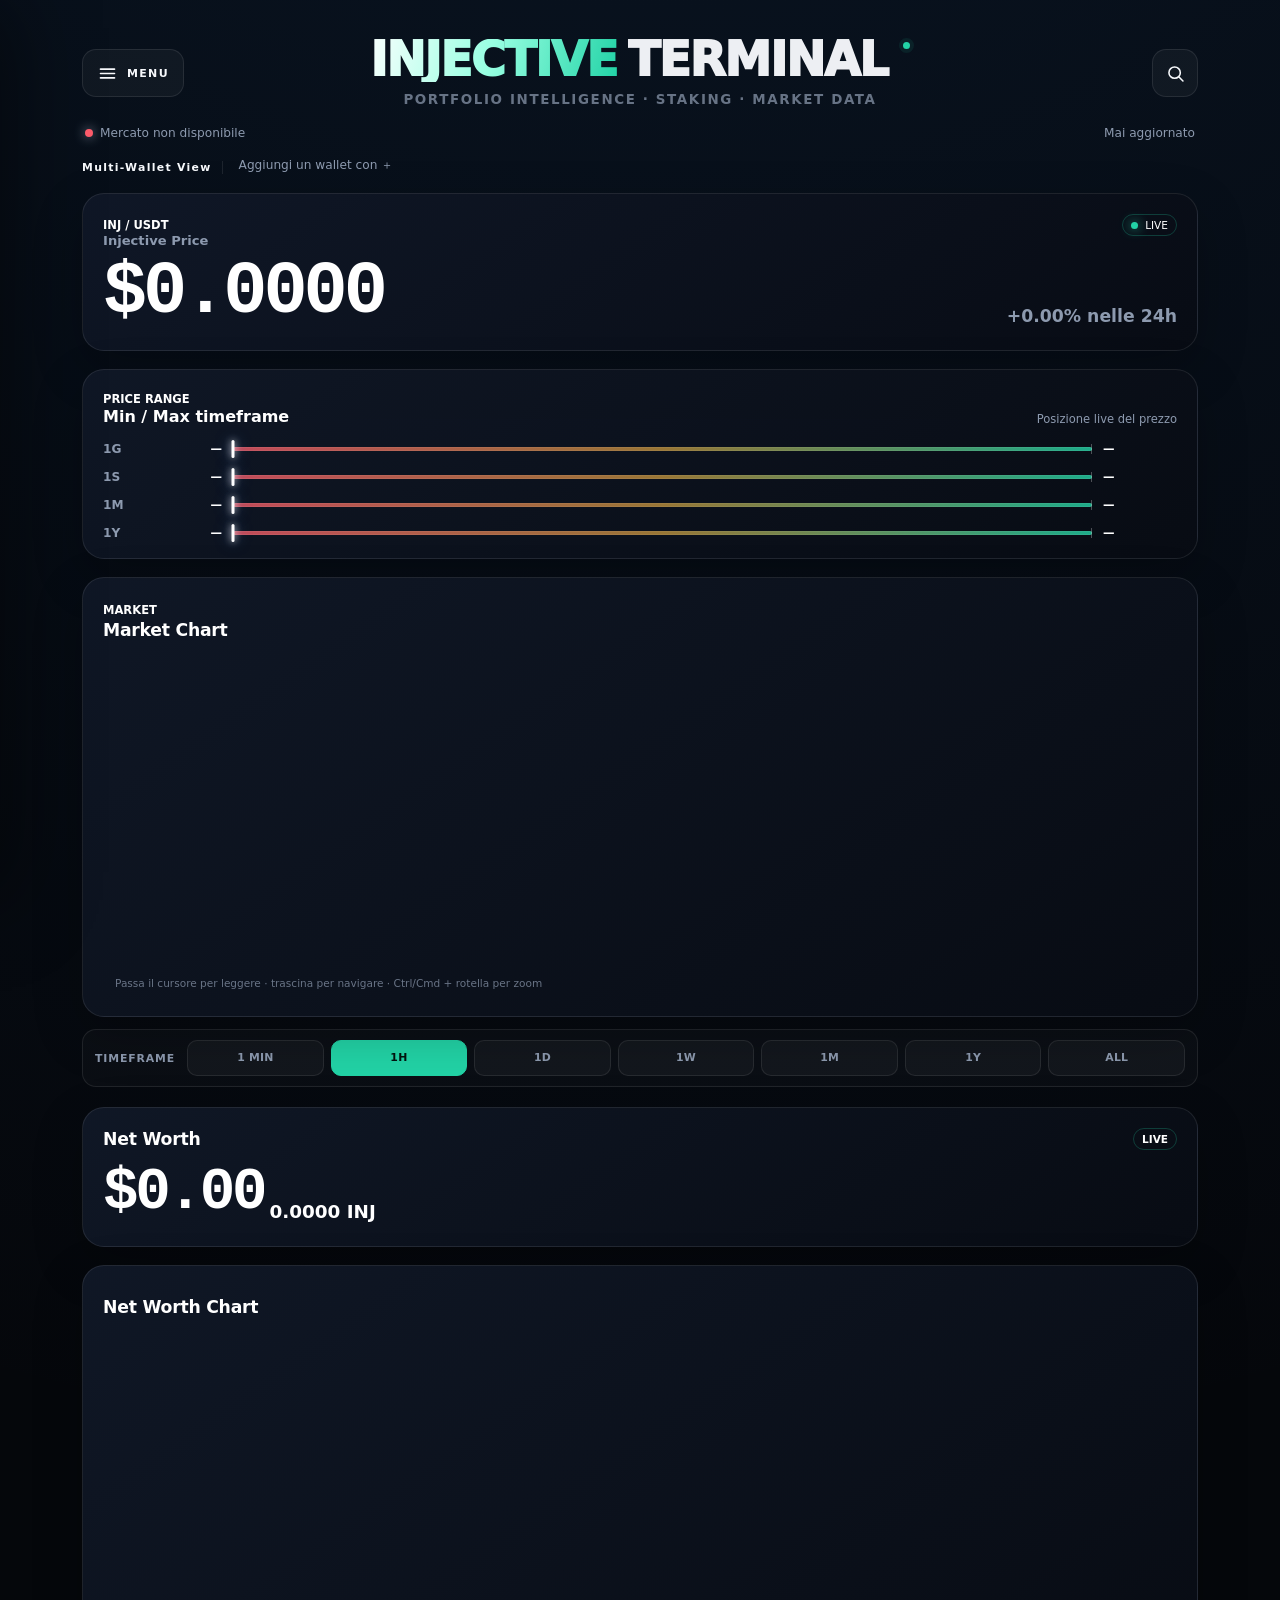
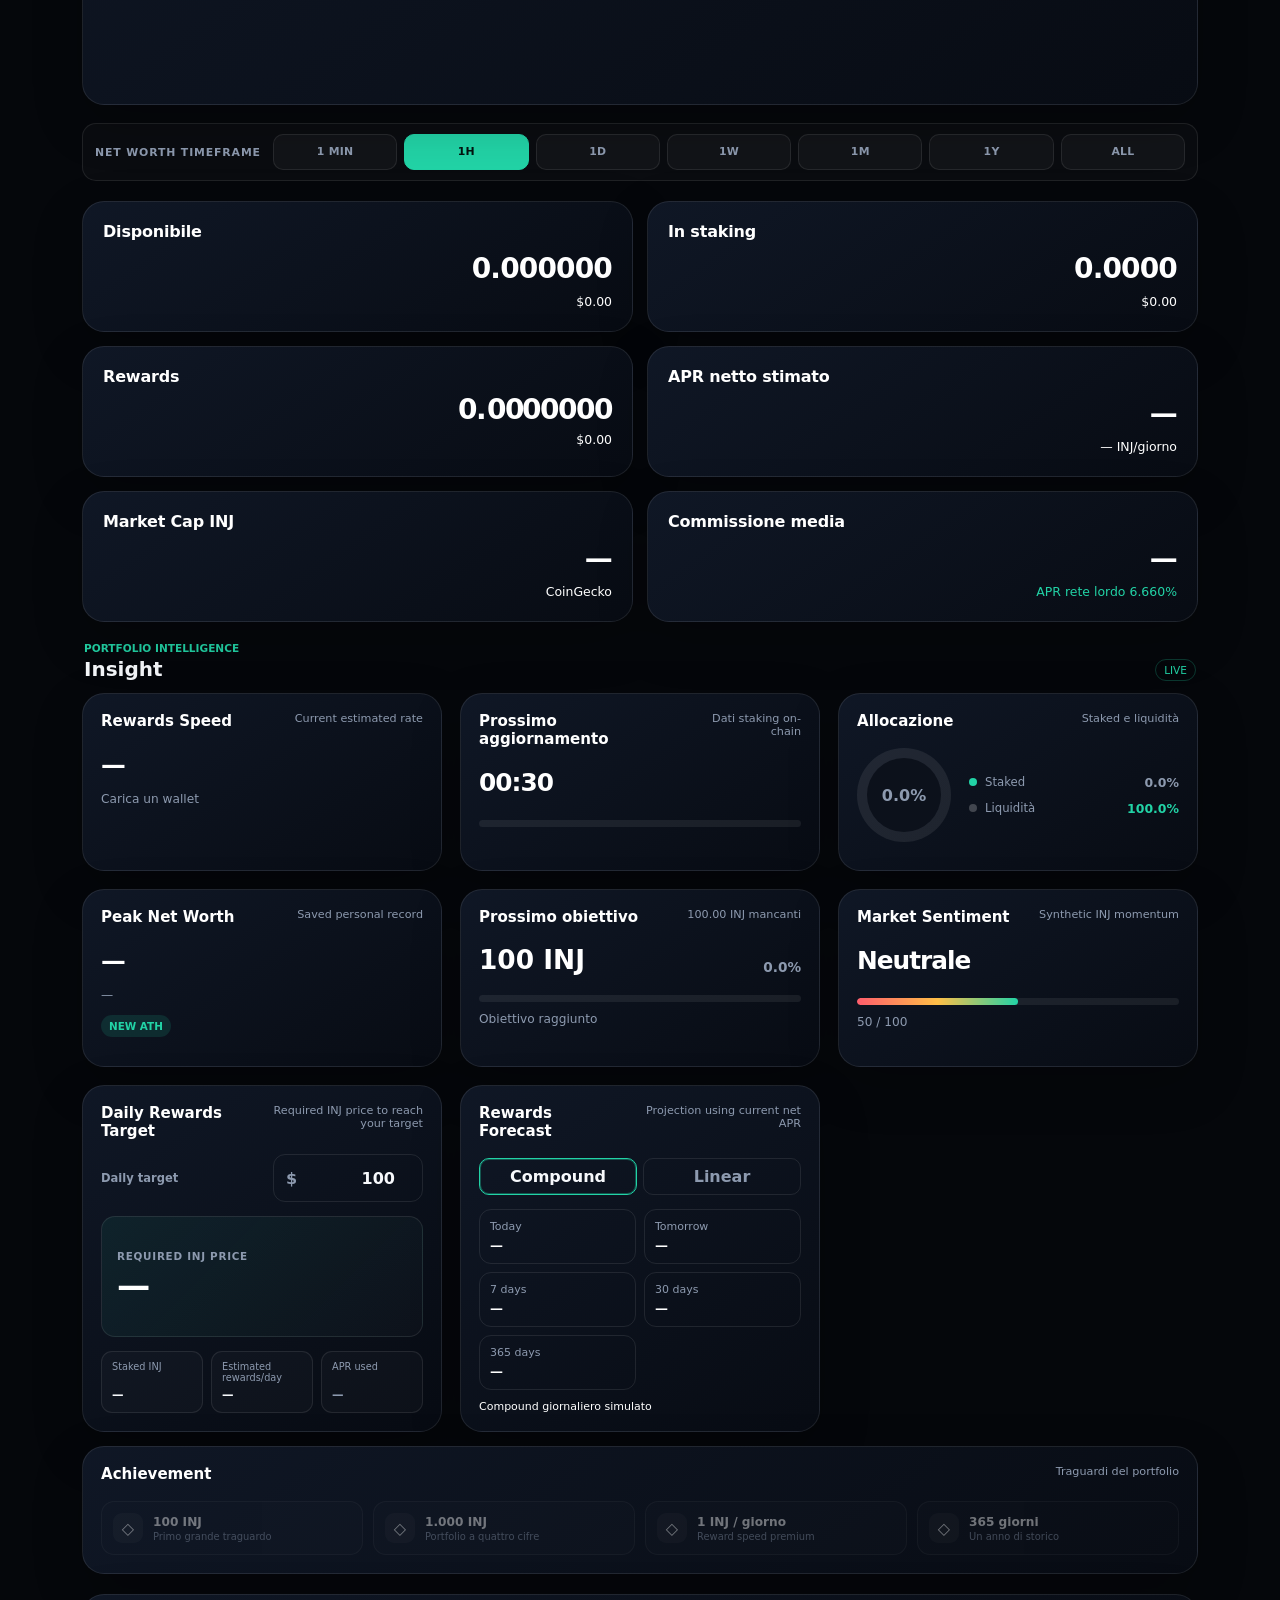
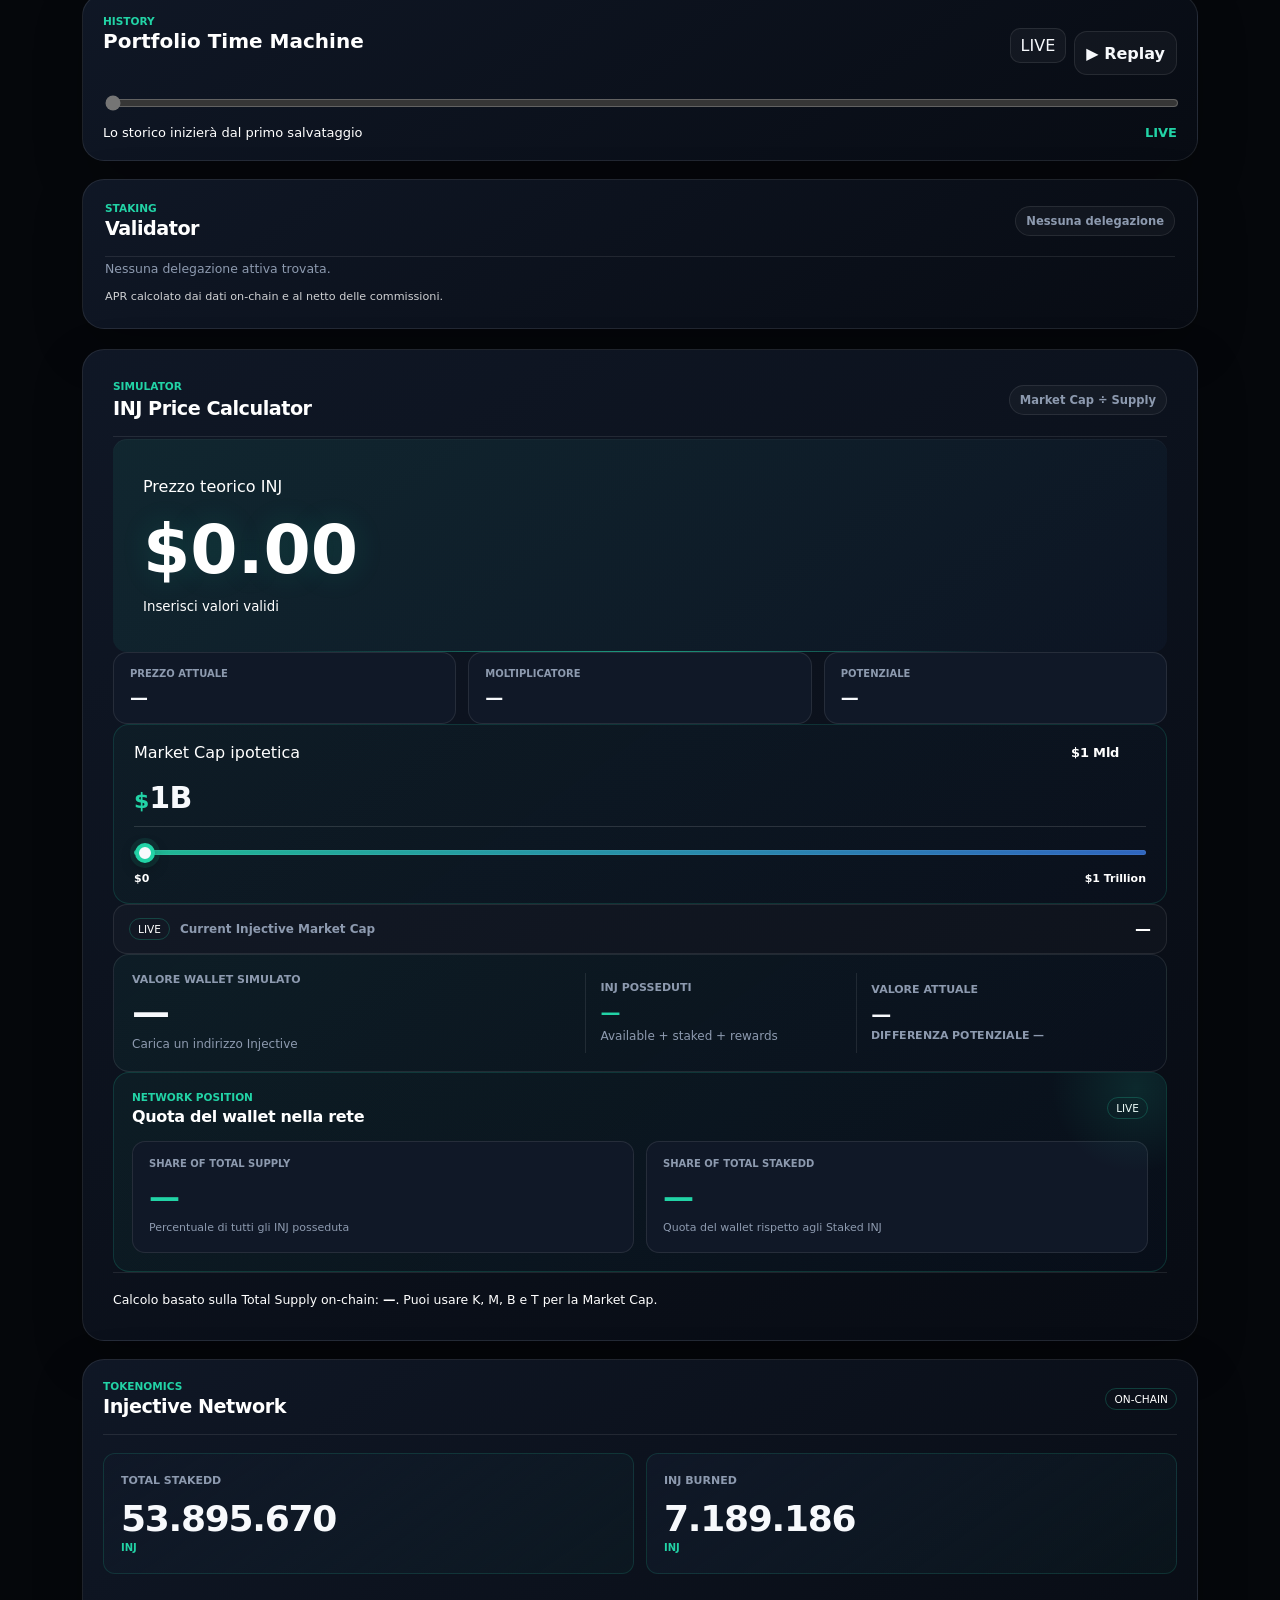
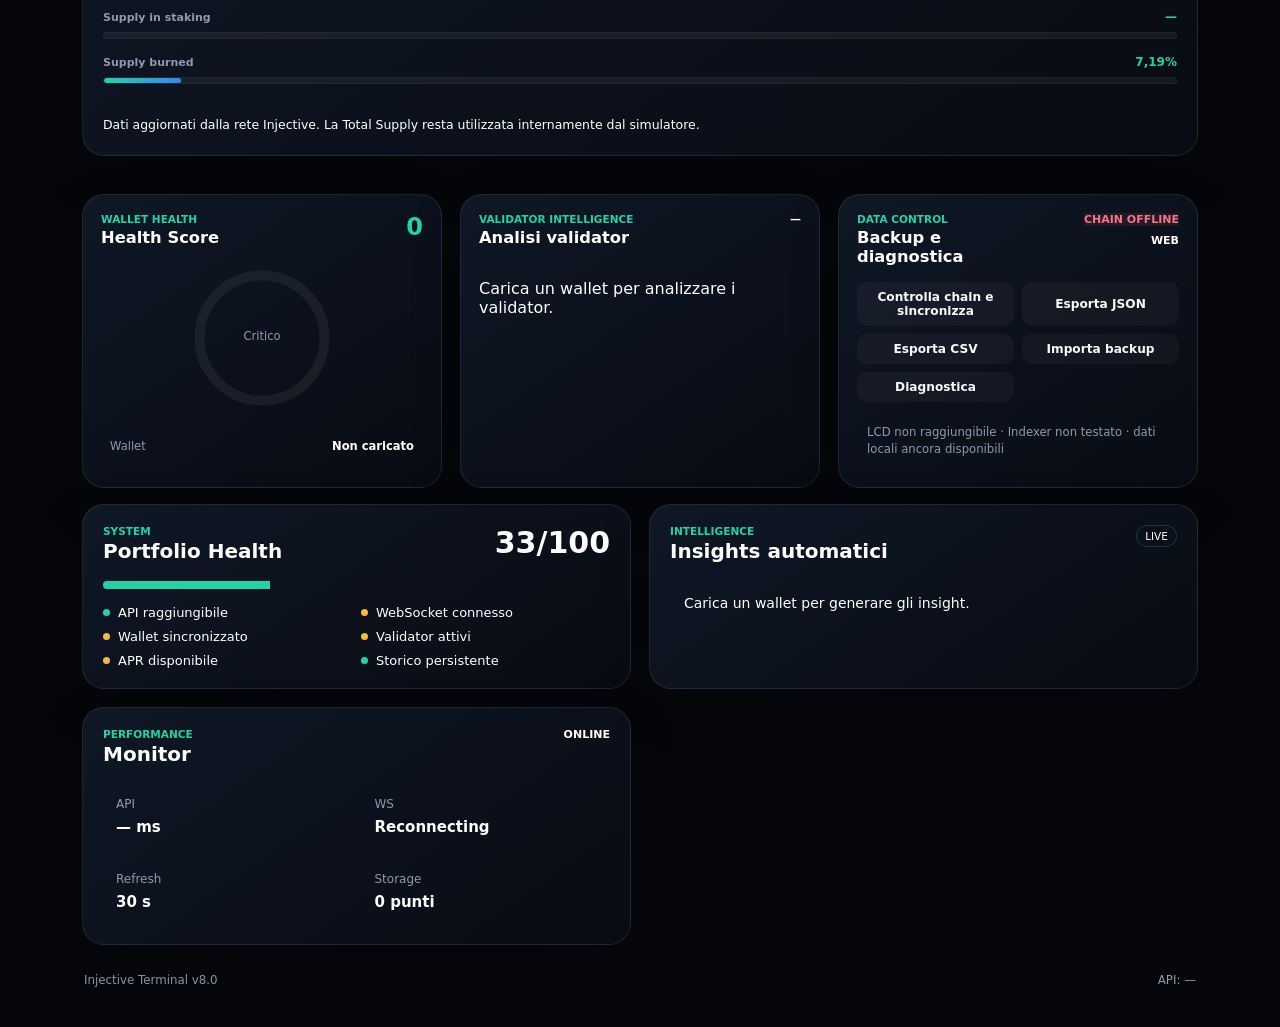
<file: index.html>
<!DOCTYPE html>

<html lang="en">
<head>
<meta charset="utf-8"/>
<meta content="width=device-width,initial-scale=1,viewport-fit=cover" name="viewport"/>
<meta content="#000000" name="theme-color"/>
<title>Injective Terminal v8.0</title>




<link rel="stylesheet" href="style.css"/>
</head>
<body>
<section hidden aria-label="Caricamento INJ Terminal" aria-live="polite" class="startup-loader" id="startupLoader" role="status">
<div class="startup-loader-inner">
<div aria-hidden="true" class="startup-spinner"><span></span></div>
<p class="eyebrow">INJECTIVE</p>
<h1>INJ Terminal</h1>
<p class="startup-subtitle">Portfolio intelligence in tempo reale</p>
<p class="startup-status" id="startupLoaderText">Connessione ai dati in tempo reale…</p>
<button class="startup-retry" hidden="" id="startupRetry" type="button">Riprova</button>
</div>
</section>
<div class="app-shell">
<div class="drawer-backdrop" id="drawerBackdrop" hidden></div>
<aside class="main-drawer" id="mainDrawer" aria-label="Menu principale" aria-hidden="true">
  <div class="drawer-head"><div><span class="eyebrow">PORTFOLIO TRACKER</span><strong>Injective Terminal</strong></div><button class="drawer-close" id="drawerClose" type="button" aria-label="Chiudi menu">×</button></div>
  <nav class="drawer-nav">
    <button class="drawer-link active" data-drawer-action="dashboard" type="button">⌂ <span>Dashboard</span></button>
    <button class="drawer-link" data-drawer-action="manage-wallets" type="button">◉ <span>Gestione wallet</span></button>
    <button class="drawer-link" data-drawer-action="alerts" type="button">♢ <span>Avvisi prezzo</span></button>
    <button class="drawer-link" data-drawer-action="data" type="button">⇩ <span>Gestione dati</span></button>
  </nav>
  <div class="drawer-settings">
    <span class="drawer-section-label">INTERFACCIA</span>
    <div class="interface-mode-grid" role="group" aria-label="Modalità interfaccia">
<button class="interface-mode-button" id="drawerPrivacy" type="button" aria-pressed="false" title="Privacy">
        <span class="interface-icon" aria-hidden="true">◉</span><span>Privacy</span>
      </button>
      <button class="interface-mode-button" id="drawerThemeCycle" type="button" aria-pressed="false" title="Change theme: Black, Light, Dark Blue">
        <span class="interface-icon" aria-hidden="true">●</span><span>Tema: Nero</span>
      </button>
      <button class="interface-mode-button" id="drawerCurrency" type="button" aria-pressed="false" title="Cambia valuta tra dollaro ed euro">
        <span class="interface-icon currency-toggle-icon" aria-hidden="true">$</span><span>Dollaro</span>
      </button>
      <button class="interface-mode-button active" id="drawerMotionButton" type="button" aria-pressed="true" title="Effetti visivi">
        <span class="interface-icon" aria-hidden="true">✦</span><span>Effetti</span>
      </button>
      <button class="interface-mode-button" id="drawerHideCharts" type="button" aria-pressed="false" title="Nasconde o mostra tutti i grafici">
        <span class="interface-icon" aria-hidden="true">▱</span><span>Hide charts</span>
      </button>
      <button class="interface-mode-button" id="drawerHideAnimations" type="button" aria-pressed="false" title="Disattiva o riattiva le animazioni numeriche">
        <span class="interface-icon" aria-hidden="true">↕</span><span>Animazioni</span>
      </button>
      <button class="interface-mode-button" id="drawerLandscapeLive" type="button" aria-pressed="false" title="Visualizzazione LIVE a schermo intero su desktop e smartphone">
        <span class="interface-icon" aria-hidden="true">▰</span><span>Live Display</span>
      </button>
    </div>
  </div>
  <div class="drawer-footer"><small>v8.1.8 · Standalone Live Display</small></div>
</aside>
<header class="topbar">
<div class="menu-control" id="menuControl">
<button aria-expanded="false" aria-controls="mainDrawer" aria-label="Apri menu" class="icon-button menu-toggle" id="menuToggle" title="Menu" type="button">
<svg aria-hidden="true" viewBox="0 0 24 24"><path d="M4 7h16M4 12h16M4 17h16"></path></svg>
<span class="menu-button-label">MENU</span>
</button>
</div>
<div class="brand-center">
<h1 class="terminal-title terminal-title-pro"><span>INJECTIVE</span><b>TERMINAL</b></h1>
<p class="subtitle terminal-subtitle">Portfolio intelligence · Staking · Market data</p>
</div>
<div class="header-search header-search-right" id="headerSearch">
<button aria-expanded="false" aria-label="Cerca wallet" class="icon-button search-toggle" id="searchToggle" title="Cerca indirizzo">
<svg aria-hidden="true" viewbox="0 0 24 24"><circle cx="11" cy="11" r="6.5"></circle><path d="m16 16 4.5 4.5"></path></svg>
</button>
<div class="search-shell" id="searchShell">
<input aria-label="Indirizzo wallet Injective" autocomplete="off" id="addressInput" placeholder="inj1…" spellcheck="false"/>
<button aria-label="Carica wallet" class="search-submit" id="loadButton">↵</button>
</div>
</div>
</header>
<div class="compact-status">
<span class="status-pill" id="statusPill"><i></i><span id="statusText">Avvio…</span></span>
<span id="lastUpdate">Mai aggiornato</span>
</div><section aria-label="Tracked wallets" class="wallet-tabs-panel" id="multiwalletVisualize">
<div class="wallet-tabs-heading"><span>Multi-Wallet View</span></div>
<div class="wallet-tabs" id="walletTabs"></div>
</section>
<main>
<div class="view-page active" id="dashboardView">
<article aria-label="Prezzo Injective in tempo reale" class="card inj-price-card">
<div class="inj-price-topline">
<div>
<span class="eyebrow">INJ / USDT</span>
<span class="price-card-label">Injective Price</span>
</div>
<span class="live-badge"><i></i> LIVE</span>
</div>
<div class="inj-price-row">
<strong class="inj-live-price" id="marketPrice">$0.0000</strong>
<small class="inj-live-change" id="marketChange">—</small>
</div>
</article>
<article class="card price-range-card" aria-label="Posizione del prezzo INJ nei principali timeframe">
  <div class="price-range-head">
    <div><span class="eyebrow">PRICE RANGE</span><strong>Min / Max timeframe</strong></div>
    <small>Posizione live del prezzo</small>
  </div>
  <div class="price-range-list" id="priceRangeList">
    <div class="price-range-row" data-range="1d"><span class="price-range-label">1G</span><span class="price-range-min" id="range1dMin">—</span><div class="price-range-track"><i class="price-range-marker" id="range1dMarker"></i></div><span class="price-range-max" id="range1dMax">—</span></div>
    <div class="price-range-row" data-range="1w"><span class="price-range-label">1S</span><span class="price-range-min" id="range1wMin">—</span><div class="price-range-track"><i class="price-range-marker" id="range1wMarker"></i></div><span class="price-range-max" id="range1wMax">—</span></div>
    <div class="price-range-row" data-range="1mo"><span class="price-range-label">1M</span><span class="price-range-min" id="range1moMin">—</span><div class="price-range-track"><i class="price-range-marker" id="range1moMarker"></i></div><span class="price-range-max" id="range1moMax">—</span></div>
    <div class="price-range-row" data-range="1y"><span class="price-range-label">1Y</span><span class="price-range-min" id="range1yMin">—</span><div class="price-range-track"><i class="price-range-marker" id="range1yMarker"></i></div><span class="price-range-max" id="range1yMax">—</span></div>
  </div>
</article>
<article class="card market-terminal dashboard-market graph-card">
<div class="market-head chart-control-head">
<div>
<span class="eyebrow">MARKET</span>
<strong class="chart-title">Market Chart</strong>
</div>
</div>
<div class="chart-wrap market-wrap"><canvas aria-label="Grafico prezzo INJ" class="chart market-chart" id="marketChart"></canvas><div class="chart-tooltip" id="marketTooltip"></div></div>
</article>
<nav class="chart-timeframe-panel graph-ui" aria-label="Controlli timeframe Market Chart">
<span>Timeframe</span>
<div aria-label="Timeframe grafico" class="timeframe-tabs timeframe-tabs-bottom" id="timeframeTabs">
<button data-tf="1min">1 MIN</button><button class="active" data-tf="1h">1H</button><button data-tf="1d">1D</button><button data-tf="1w">1W</button><button data-tf="1mo">1M</button><button data-tf="1y">1Y</button><button data-tf="all">ALL</button>
</div>
</nav>
<section class="networth-section">
<article class="card networth-live-card">
<div class="card-heading"><div><strong class="chart-title">Net Worth</strong></div><span class="live-badge"><i></i> LIVE</span></div>
<strong class="inj-live-price hero-value private" id="netWorthUsd">$0.00</strong>
<span class="secondary-value private" id="netWorthInj">0.0000 INJ</span>
</article>
<article class="card hero-card graph-card networth-chart-card">
<div class="card-heading"><div><strong class="chart-title">Net Worth Chart</strong></div></div>
<div class="chart-wrap"><canvas aria-label="Grafico net worth" class="chart" id="netWorthChart"></canvas><div class="chart-tooltip" id="netWorthTooltip"></div></div>
</article>
<nav class="chart-timeframe-panel graph-ui networth-control-panel" aria-label="Net Worth timeframe controls">
<span>Net Worth timeframe</span>
<div aria-label="Net Worth timeframe" class="timeframe-tabs timeframe-tabs-bottom networth-timeframes" id="netWorthTimeframeTabs">
<button data-tf="1min">1 MIN</button><button class="active" data-tf="1h">1H</button><button data-tf="1d">1D</button><button data-tf="1w">1W</button><button data-tf="1mo">1M</button><button data-tf="1y">1Y</button><button data-tf="all">ALL</button>
</div>
</nav>
</section>
<section class="metric-grid">
<article class="card metric-card"><span>Disponibile</span><strong class="private" id="availableInj">0.000000</strong><small class="private" id="availableUsd">$0.00</small></article>
<article class="card metric-card"><span>In staking</span><strong class="private" id="stakedInj">0.0000</strong><small class="private" id="stakedUsd">$0.00</small></article>
<article class="card metric-card"><span>Rewards</span><strong class="private" id="rewardsInj">0.000000</strong><small class="private" id="rewardsUsd">$0.00</small></article>
<article class="card metric-card"><span>APR netto stimato</span><strong id="aprValue">—</strong><small id="dailyEstimate">— INJ/giorno</small></article>
<article class="card metric-card"><span>Market Cap INJ</span><strong id="marketCapValue">—</strong><small id="marketCapRank">CoinGecko</small></article>
<article class="card metric-card"><span>Commissione media</span><strong id="commissionValue">—</strong><small id="networkAprValue">APR rete lordo —</small></article>
</section>


<section class="insights-section">
<div class="section-title-row">
<div><span class="validator-kicker">PORTFOLIO INTELLIGENCE</span><h2>Insight</h2></div>
<span class="live-badge"><i></i> LIVE</span>
</div>
<section class="insight-grid">
<article class="card insight-card reward-speed-card">
<div class="insight-heading"><span>Rewards Speed</span><small>Current estimated rate</small></div>
<strong class="focus-value" id="rewardPerSecond">—</strong>
<span class="focus-sub" id="oneInjEta">—</span>
</article>
<article class="card insight-card sync-card">
<div class="insight-heading"><span>Prossimo aggiornamento</span><small>Dati staking on-chain</small></div>
<strong class="focus-value" id="syncCountdown">00:30</strong>
<div class="mini-progress"><i id="syncProgress"></i></div>
</article>
<article class="card insight-card allocation-card">
<div class="insight-heading"><span>Allocazione</span><small>Staked e liquidità</small></div>
<div class="allocation-layout">
<div class="allocation-ring" id="allocationRing"><span id="stakeAllocation">0%</span></div>
<div class="allocation-legend"><span><i class="stake-dot"></i>Staked <b id="stakeAllocationText">0%</b></span><span><i class="liquid-dot"></i>Liquidità <b id="liquidAllocationText">0%</b></span></div>
</div>
</article>
<article class="card insight-card ath-card">
<div class="insight-heading"><span>Peak Net Worth</span><small>Saved personal record</small></div>
<strong class="focus-value private" id="athValue">—</strong>
<span class="focus-sub" id="athDate">—</span>
<span class="new-ath" hidden="" id="newAthBadge">NEW ATH</span>
</article>
<article class="card insight-card milestone-card">
<div class="insight-heading"><span>Prossimo obiettivo</span><small id="milestoneRemaining">—</small></div>
<div class="milestone-values"><strong id="milestoneGoal">—</strong><span id="milestonePercent">0%</span></div>
<div class="goal-progress"><i id="milestoneBar"></i></div>
<span class="focus-sub" id="milestoneEta">—</span>
</article>
<article class="card insight-card sentiment-card">
<div class="insight-heading"><span>Market Sentiment</span><small>Synthetic INJ momentum</small></div>
<strong class="focus-value" id="sentimentLabel">Neutral</strong>
<div class="sentiment-track"><i id="sentimentBar"></i></div>
<span class="focus-sub" id="sentimentScore">50 / 100</span>
</article>
<article class="card insight-card reward-target-card">
<div class="insight-heading"><span>Daily Rewards Target</span><small>Required INJ price to reach your target</small></div>
<label class="reward-target-input">
<span>Daily target</span>
<div><b>$</b><input id="dailyRewardTargetUsd" type="number" min="0" step="1" inputmode="decimal" value="100" aria-label="Daily reward target in dollars"></div>
</label>
<div class="reward-target-result">
<span>Required INJ Price</span>
<strong id="requiredInjPrice">—</strong>
<small id="rewardTargetSummary"></small>
</div>
<div class="reward-target-details">
<span>Staked INJ <b id="rewardTargetStaked">—</b></span>
<span>Estimated rewards/day <b id="rewardTargetDailyInj">—</b></span>
<span>APR used <b id="rewardTargetApr">—</b></span>
</div>
</article>
<article class="card insight-card reward-forecast-card">
<div class="insight-heading"><span>Rewards Forecast</span><small>Projection using current net APR</small></div>
<div class="forecast-mode" id="forecastMode"><button class="active" data-mode="compound">Compound</button><button data-mode="linear">Linear</button></div>
<div class="reward-forecast-grid">
<div><span>Today</span><strong class="private" id="forecastToday">—</strong></div>
<div><span>Tomorrow</span><strong class="private" id="forecastTomorrow">—</strong></div>
<div><span>7 days</span><strong class="private" id="forecast7d">—</strong></div>
<div><span>30 days</span><strong class="private" id="forecast30d">—</strong></div>
<div><span>365 days</span><strong class="private" id="forecast365d">—</strong></div>
</div>
<p class="forecast-note" id="forecastNote">Compound giornaliero simulato</p>
</article></section>
<article class="card achievements-card">
<div class="insight-heading"><span>Achievement</span><small>Traguardi del portfolio</small></div>
<div class="achievement-list" id="achievementList"></div>
</article>
</section>
<section class="timeline-section" id="timelineSection">
<article class="card timeline-card">
<div class="v5-heading"><div><span class="validator-kicker">HISTORY</span><h2>Portfolio Time Machine</h2></div><div class="timeline-actions"><button class="text-button" id="liveTimeline">LIVE</button><button class="secondary-button compact" id="replayPortfolio">▶ Replay</button></div></div>
<input disabled="" id="timelineSlider" max="0" min="0" step="1" type="range" value="0"/>
<div class="timeline-meta"><span id="timelineDate">Lo storico inizierà dal primo salvataggio</span><strong id="timelineMode">LIVE</strong></div>
</article>
</section>
<section class="validator-section">
<article class="card validator-card">
<div class="validator-header">
<div>
<span class="validator-kicker">STAKING</span>
<h2>Validator</h2>
</div>
<span class="validator-count-pill" id="validatorCount">Nessuna delegazione</span>
</div>
<div class="validator-list" id="validatorList">
<div class="validator-empty">Carica un wallet per vedere i validator.</div>
</div>
<p class="formula-note" id="aprMethod">APR calcolato dai dati on-chain e al netto delle commissioni.</p>
</article>
</section>
<section class="price-simulator-section" id="priceSimulatorSection">
<article class="card price-simulator-card">
<div class="validator-header">
<div>
<span class="validator-kicker">SIMULATOR</span>
<h2>INJ Price Calculator</h2>
</div>
<span class="validator-count-pill">Market Cap ÷ Supply</span>
</div>
<div class="price-simulator-result investment-hero">
<span>Prezzo teorico INJ</span>
<strong id="simulatedInjPrice">$0.00</strong>
<small id="simulatedPriceDelta">Inserisci una market cap</small>
</div>
<div class="simulator-comparison-grid">
<div><span>Prezzo attuale</span><strong id="simCurrentPrice">—</strong></div>
<div><span>Moltiplicatore</span><strong id="simPriceMultiple">—</strong></div>
<div><span>Potenziale</span><strong id="simPotentialPct">—</strong></div>
</div>
<div class="price-simulator-fields single-field">
<label>
<div class="simulator-field-heading"><span>Market Cap ipotetica</span><strong id="simMarketCapFormatted">$1,00 Mld</strong></div>
<div class="simulator-input-shell"><b>$</b><input autocomplete="off" id="marketCapSimulatorInput" inputmode="decimal" placeholder="es. 2B" value="1B"/></div>
<input aria-label="Market Cap ipotetica da zero a un trilione di dollari" class="market-cap-range" id="marketCapRange" max="1000" min="0" step="1" type="range" value="1"/>
<div class="range-labels"><span>$0</span><span>$1 Trillion</span></div>
</label>
</div>
<div aria-live="polite" class="simulator-live-cap">
<div><span class="live-badge"><i></i> LIVE</span><small>Current Injective Market Cap</small></div>
<strong id="simCurrentMarketCap">—</strong>
</div>
<div class="simulator-wallet-value" id="simulatorWalletValue">
<div class="simulator-wallet-copy">
<span>Valore wallet simulato</span>
<strong id="simulatedWalletUsd">—</strong>
<small id="simulatedWalletStatus">Load an Injective address</small>
</div>
<div class="simulator-wallet-balance">
<span>INJ posseduti</span>
<strong id="simulatedWalletInj">—</strong>
<small>Available + staked + rewards</small>
</div>
<div class="simulator-wallet-balance wallet-current">
<span>Valore attuale</span>
<strong id="simulatedWalletCurrentUsd">—</strong>
<small id="simulatedWalletGain">Potential difference —</small>
</div>
</div>
<div class="network-position" id="networkPosition">
<div class="network-position-heading">
<div><span class="validator-kicker">NETWORK POSITION</span><h3>Quota del wallet nella rete</h3></div>
<span class="live-badge"><i></i> LIVE</span>
</div>
<div class="network-share-grid">
<div class="network-share-item">
<span>Share of Total Supply</span>
<strong id="walletSupplyShare">—</strong>
<small>Percentuale di tutti gli INJ posseduta</small>
</div>
<div class="network-share-item">
<span>Share of Total Stakedd</span>
<strong id="walletStakeddShare">—</strong>
<small>Quota del wallet rispetto agli Staked INJ</small>
</div>
</div>
</div>
<p class="formula-note">Calcolo basato sulla Total Supply on-chain: <strong id="simulatorSupplyUsed">—</strong>. Puoi usare K, M, B e T per la Market Cap.</p>
</article>
<article class="card supply-card tokenomics-simple" id="supplyCard">
<div class="validator-header">
<div>
<span class="validator-kicker">TOKENOMICS</span>
<h2>Injective Network</h2>
</div>
<span class="live-badge"><i></i> ON-CHAIN</span>
</div>
<div class="tokenomics-metrics">
<div class="tokenomics-stat tokenomics-primary"><span>Total Stakedd</span><strong id="networkTotalStakedd">53.895.670</strong><small>INJ</small></div>
<div class="tokenomics-stat tokenomics-primary"><span>INJ Burned</span><strong id="networkInjBurned">7.189.186</strong><small>INJ</small></div>
</div>
<div class="tokenomics-bars">
<div class="tokenomics-progress-row"><div><span>Supply in staking</span><strong id="networkStakeddPct">—</strong></div><div class="tokenomics-track"><i id="networkStakeddBar"></i></div></div>
<div class="tokenomics-progress-row"><div><span>Supply burned</span><strong id="networkBurnedPct">—</strong></div><div class="tokenomics-track"><i id="networkBurnedBar"></i></div></div>
</div>
<p class="formula-note">Dati aggiornati dalla rete Injective. La Total Supply resta utilizzata internamente dal simulatore.</p>
</article>
</section>
<section class="intelligence-modules" id="proSuite">

<section class="pro-grid pro-grid-wide">


</section>
<section class="pro-grid">


<article class="card pro-card wallet-score-card">
<div class="pro-head"><div><span class="validator-kicker">WALLET HEALTH</span><h3>Health Score</h3></div><strong class="score-orb" id="proHealthScore">—</strong></div>
<div class="score-ring"><svg viewbox="0 0 120 120"><circle cx="60" cy="60" r="50"></circle><circle cx="60" cy="60" id="scoreRingValue" r="50"></circle></svg><span id="scoreVerdict">In attesa</span></div>
<div class="risk-list" id="riskList"></div>
</article>
<article class="card pro-card validator-intelligence-card">
<div class="pro-head"><div><span class="validator-kicker">VALIDATOR INTELLIGENCE</span><h3>Analisi validator</h3></div><span class="status-mini" id="validatorRiskBadge">—</span></div>
<div class="validator-intel-list" id="validatorIntelList"><p>Carica un wallet per analizzare i validator.</p></div>
</article>


<article class="card pro-card data-control-card">
<div class="pro-head"><div><span class="validator-kicker">DATA CONTROL</span><h3>Backup e diagnostica</h3></div><div class="status-cluster"><span class="status-mini" id="cloudSyncStatus">CHAIN…</span><span class="status-mini" id="pwaStatus">WEB</span></div></div>
<div class="data-actions"><button id="cloudSyncNow">Ricostruisci dalla chain</button><button id="exportJson">Esporta JSON</button><button id="exportCsv">Esporta CSV</button><button id="importBackup">Importa backup</button><button id="runDiagnostics">Diagnostica</button></div>
<input accept="application/json" hidden="" id="backupFile" type="file"/>
<div class="diagnostic-output" id="diagnosticOutput">Chain come fonte primaria · cache locale e backup manuale attivi</div>
</article>
</section>
</section>
<section class="v5-command-center" id="commandCenter">
<article class="card health-card-v5">
<div class="v5-heading"><div><span class="validator-kicker">SYSTEM</span><h2>Portfolio Health</h2></div><strong id="healthScore">—</strong></div>
<div class="health-track"><i id="healthBar"></i></div>
<div class="health-items" id="healthItems"></div>
</article>
<article class="card smart-insights-card">
<div class="v5-heading"><div><span class="validator-kicker">INTELLIGENCE</span><h2>Insights automatici</h2></div><span class="live-badge"><i></i> LIVE</span></div>
<div class="smart-insight-list" id="smartInsightList"><p>Carica un wallet per generare gli insight.</p></div>
</article>
<article class="card performance-monitor-card">
<div class="v5-heading"><div><span class="validator-kicker">PERFORMANCE</span><h2>Monitor</h2></div><span class="status-mini" id="monitorStatus">ONLINE</span></div>
<div class="monitor-grid">
<div><span>API</span><strong id="apiLatency">— ms</strong></div>
<div><span>WS</span><strong id="wsMonitor">—</strong></div>
<div><span>Refresh</span><strong id="refreshMonitor">30 s</strong></div>
<div><span>Storage</span><strong id="storageMonitor">—</strong></div>
</div>
</article>
</section>
</div>
</main>
<footer><span>Injective Terminal v8.0</span><span id="endpointLabel">API: —</span></footer>
</div>
<dialog class="pro-dialog wallet-manager-dialog" id="walletManagerDialog">
<form method="dialog">
<div class="pro-head"><div><span class="validator-kicker">MULTI-WALLET</span><h3>Gestisci indirizzi</h3></div><button class="dialog-close" value="cancel" aria-label="Chiudi">×</button></div>
<p class="wallet-manager-help">La rimozione agisce solo sulla dashboard. Prima di eliminare un indirizzo viene richiesta conferma.</p>
<div class="wallet-manager-list" id="walletManagerList"></div>
<div class="wallet-manager-actions"><button class="secondary-button" value="cancel">Chiudi</button></div>
</form></dialog>
<dialog class="pro-dialog alert-dialog" id="alertCenterDialog">
<form method="dialog">
<div class="pro-head"><div><span class="validator-kicker">PRICE ALERT</span><h3>Avvisi sul prezzo INJ</h3></div><button class="dialog-close" value="cancel">×</button></div>
<div class="alert-form"><select id="alertMetric"><option value="priceAbove">Prezzo sopra</option><option value="priceBelow">Prezzo sotto</option></select><input id="alertThreshold" inputmode="decimal" placeholder="Soglia"/><button class="mini-action" id="addAlert" type="button">＋ Aggiungi</button></div>
<div class="alert-list-pro" id="alertList"></div>
</form></dialog>
<div aria-live="polite" class="toast" id="toast" role="status"></div>

<div class="landscape-live" id="landscapeLive" hidden aria-hidden="true">
  <button class="landscape-live-exit" id="landscapeLiveExit" type="button" aria-label="Chiudi Live Display" title="Chiudi Live Display">×</button>
  
  <div class="landscape-live-content">
    <section class="landscape-live-block landscape-price-block">
      <span class="landscape-kicker"><i></i> INJ / USDT LIVE</span>
      <strong class="landscape-main-value" id="landscapeMarketPrice">$0.0000</strong>
      <span class="landscape-change" id="landscapeMarketChange">—</span>
    </section>
    <div class="landscape-live-divider" aria-hidden="true"></div>
    <section class="landscape-live-block landscape-worth-block" aria-live="polite">
      <span class="landscape-kicker" id="landscapeWalletLabel">CONTROVALORE WALLET</span>
      <strong class="landscape-worth-value" id="landscapeWalletWorth">$0,00</strong>
      <span class="landscape-wallet-inj" id="landscapeWalletInj">0,000000 INJ</span>
      <span class="landscape-wallet-address" id="landscapeWalletAddress">inj1…</span>
      <div class="landscape-wallet-breakdown" id="landscapeWalletBreakdown">
        <span><em>Disponibili</em><b id="landscapeWalletAvailable">0,000000</b></span>
        <span><em>Stake</em><b id="landscapeWalletStaked">0,000000</b></span>
        <span><em>Reward</em><b id="landscapeWalletRewards">0,000000</b></span>
      </div>
    </section>
  </div>
</div>

<script src="app.js"></script>
</body>
</html>
</file>
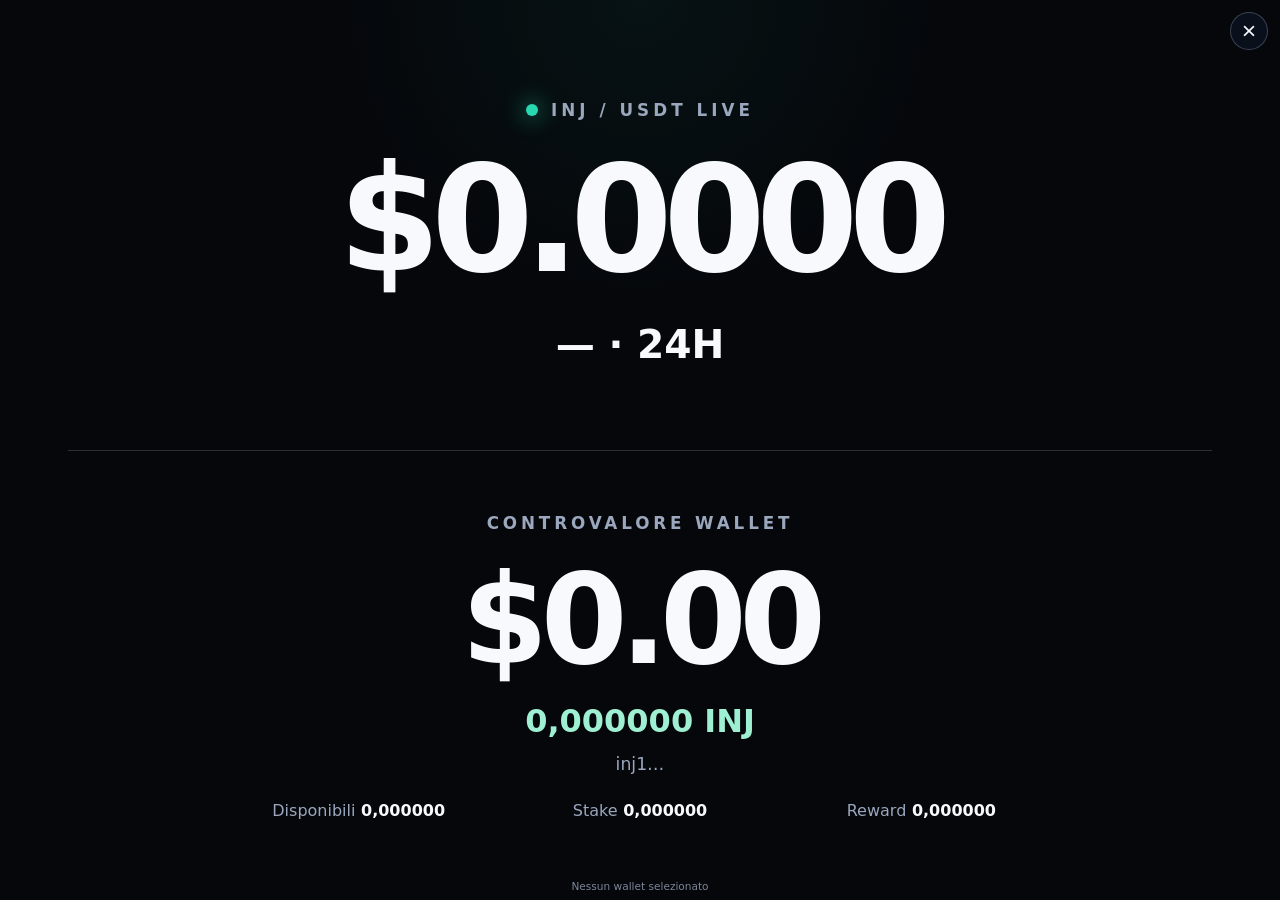
<file: live.html>
<!doctype html>
<html lang="it">
<head>
<meta charset="utf-8">
<meta name="viewport" content="width=device-width,initial-scale=1,viewport-fit=cover">
<meta name="theme-color" content="#05070b">
<title>INJ Terminal · Live Display</title>
<style>
:root{--bg:#05070b;--text:#f7f9fc;--muted:#9aa7bd;--line:rgba(154,168,190,.25);--up:#27d8b0;--down:#ff5d73}
*{box-sizing:border-box}html,body{margin:0;width:100%;height:100%;overflow:hidden;background:var(--bg);color:var(--text);font-family:Inter,ui-sans-serif,system-ui,-apple-system,BlinkMacSystemFont,"Segoe UI",sans-serif}
body.theme-light{--bg:#f4f7fb;--text:#111827;--muted:#667085;--line:rgba(15,23,42,.18);--up:#087f5b;--down:#c92a2a}
body.theme-blue{--bg:#06101f;--text:#f7fbff;--muted:#9caec7;--line:rgba(132,166,212,.25);--up:#2ef7c4;--down:#ff6b7a}
.live{position:fixed;inset:0;display:grid;grid-template-rows:minmax(0,1fr) 1px minmax(0,1fr);padding:max(18px,env(safe-area-inset-top)) max(18px,env(safe-area-inset-right)) max(18px,env(safe-area-inset-bottom)) max(18px,env(safe-area-inset-left));background:radial-gradient(circle at 50% 0,rgba(39,216,176,.055),transparent 28%),var(--bg)}
.exit{position:fixed;z-index:10;top:max(12px,env(safe-area-inset-top));right:max(12px,env(safe-area-inset-right));width:38px;height:38px;border:1px solid rgba(148,163,184,.35);border-radius:50%;background:rgba(15,23,42,.58);color:var(--text);font-size:1.55rem;font-weight:300;line-height:1;display:grid;place-items:center;padding:0;cursor:pointer;touch-action:manipulation;-webkit-tap-highlight-color:transparent}
body.theme-light .exit{background:rgba(255,255,255,.82)}
.panel{min-height:0;display:flex;flex-direction:column;align-items:center;justify-content:center;text-align:center;padding:clamp(10px,2.2vh,28px) clamp(4px,2vw,24px)}
.divider{height:1px;width:min(1180px,92%);justify-self:center;background:var(--line)}
.kicker{display:flex;align-items:center;gap:13px;color:var(--muted);font-size:clamp(.72rem,2.4vw,1.05rem);font-weight:850;letter-spacing:.24em;white-space:nowrap}.kicker i{width:12px;height:12px;border-radius:50%;background:var(--up);box-shadow:0 0 22px var(--up)}
.price{margin:clamp(24px,4vh,52px) 0 0;font-size:clamp(4.2rem,18vw,9.2rem);line-height:.88;letter-spacing:-.065em;white-space:nowrap;font-variant-numeric:tabular-nums}
.change{margin-top:clamp(22px,4vh,48px);font-size:clamp(1.35rem,5vw,2.45rem);font-weight:850}.change.up{color:var(--up)}.change.down{color:var(--down)}
.wallet-title{color:var(--muted);font-size:clamp(.72rem,2.4vw,1.05rem);font-weight:850;letter-spacing:.23em;white-space:nowrap}
.worth{margin-top:clamp(22px,3.5vh,44px);font-size:clamp(3.7rem,15vw,7.8rem);line-height:.9;letter-spacing:-.06em;white-space:nowrap;font-variant-numeric:tabular-nums}
.total{margin-top:clamp(18px,2.8vh,30px);font-size:clamp(1.15rem,4.4vw,2rem);font-weight:850;color:#9ff0d2;white-space:nowrap;font-variant-numeric:tabular-nums}body.theme-light .total{color:#087f5b}
.address{margin-top:clamp(8px,1.6vh,16px);color:var(--muted);font-size:clamp(.75rem,2.7vw,1.08rem);white-space:nowrap}
.breakdown{width:min(820px,100%);margin-top:clamp(18px,3vh,34px);display:grid;grid-template-columns:repeat(3,minmax(0,1fr));align-items:center;column-gap:clamp(5px,2vw,24px)}
.metric{min-width:0;display:flex;align-items:baseline;justify-content:center;gap:.35em;white-space:nowrap;color:var(--muted);font-size:clamp(.66rem,2.55vw,1rem)}
.metric b{display:inline!important;min-width:0;color:var(--text);font-size:1em;font-weight:800;white-space:nowrap;font-variant-numeric:tabular-nums;letter-spacing:0}
.status{position:fixed;left:50%;bottom:max(8px,env(safe-area-inset-bottom));transform:translateX(-50%);color:var(--muted);font-size:.66rem;white-space:nowrap;opacity:.8}
@media (orientation:portrait) and (max-width:520px){.live{padding-left:12px;padding-right:12px}.panel:first-of-type{padding-top:44px}.price{font-size:clamp(4rem,20vw,6.8rem)}.worth{font-size:clamp(3.3rem,16vw,5.5rem)}.breakdown{column-gap:3px}.metric{gap:.22em;font-size:clamp(.59rem,2.55vw,.78rem)}.exit{width:34px;height:34px;font-size:1.35rem}}
@media (orientation:landscape) and (max-height:650px){.live{grid-template-columns:minmax(0,1fr) 1px minmax(0,1fr);grid-template-rows:1fr;padding-top:max(8px,env(safe-area-inset-top));padding-bottom:max(8px,env(safe-area-inset-bottom))}.divider{width:1px;height:82%;align-self:center}.panel{padding:4px clamp(10px,2vw,26px)}.price{font-size:clamp(3.2rem,10.2vw,6rem);margin-top:clamp(12px,3vh,24px)}.change{font-size:clamp(1rem,2.7vw,1.5rem);margin-top:clamp(10px,3vh,22px)}.worth{font-size:clamp(2.7rem,7.7vw,4.8rem);margin-top:clamp(10px,2.8vh,20px)}.total{font-size:clamp(.9rem,2.4vw,1.3rem);margin-top:clamp(7px,2vh,13px)}.address{font-size:clamp(.62rem,1.55vw,.88rem);margin-top:5px}.kicker,.wallet-title{font-size:clamp(.56rem,1.35vw,.82rem)}.breakdown{margin-top:clamp(8px,2.2vh,15px);column-gap:4px}.metric{font-size:clamp(.52rem,1.35vw,.76rem);gap:.2em}.exit{width:30px;height:30px;font-size:1.2rem;top:max(6px,env(safe-area-inset-top));right:max(7px,env(safe-area-inset-right))}.status{display:none}}
</style>
</head>
<body>
<main class="live">
<button class="exit" id="exit" type="button" aria-label="Torna alla Dashboard">×</button>
<section class="panel">
<div class="kicker"><i></i> INJ / USDT LIVE</div>
<strong class="price" id="price">$0.0000</strong>
<div class="change" id="change">— · 24H</div>
</section>
<div class="divider" aria-hidden="true"></div>
<section class="panel">
<div class="wallet-title">CONTROVALORE WALLET</div>
<strong class="worth" id="worth">$0.00</strong>
<div class="total" id="total">0,000000 INJ</div>
<div class="address" id="address">inj1…</div>
<div class="breakdown">
<div class="metric"><span>Disponibili</span><b id="available">0,000000</b></div>
<div class="metric"><span>Stake</span><b id="staked">0,000000</b></div>
<div class="metric"><span>Reward</span><b id="rewards">0,000000</b></div>
</div>
</section>
</main>
<div class="status" id="status">Connessione…</div>
<script>
'use strict';
const $=id=>document.getElementById(id);const DEC=1e18;
const address=(new URLSearchParams(location.search).get('address')||localStorage.getItem('inj_address')||'').trim();
let price=0,available=0,staked=0,rewards=0,eur=Number(localStorage.getItem('inj_eur_rate_v8'))||.86;
const currency=localStorage.getItem('inj_currency')==='EUR'?'EUR':'USD';
const theme=localStorage.getItem('inj_theme_v8')||localStorage.getItem('inj_theme')||'black';
if(theme==='light')document.body.classList.add('theme-light');if(theme==='blue'||theme==='dark-blue')document.body.classList.add('theme-blue');
function num(v){v=Number(v);return Number.isFinite(v)?v:0}function fromWei(v){return num(v)/DEC}
function money(v,d=2){const val=currency==='EUR'?v*eur:v;return new Intl.NumberFormat(currency==='EUR'?'it-IT':'en-US',{style:'currency',currency,minimumFractionDigits:d,maximumFractionDigits:d}).format(val)}
function inj(v){return num(v).toLocaleString('it-IT',{minimumFractionDigits:6,maximumFractionDigits:6})}
function short(a){return a&&a.length>18?`${a.slice(0,9)}…${a.slice(-6)}`:(a||'inj1…')}
function render(){const total=available+staked+rewards;$('price').textContent=money(price,4);$('worth').textContent=money(total*price,2);$('total').textContent=`${inj(total)} INJ`;$('available').textContent=inj(available);$('staked').textContent=inj(staked);$('rewards').textContent=inj(rewards);$('address').textContent=short(address)}
async function get(url,timeout=9000){const c=new AbortController(),t=setTimeout(()=>c.abort(),timeout);try{const r=await fetch(url,{cache:'no-store',signal:c.signal});if(!r.ok)throw Error(r.status);return await r.json()}finally{clearTimeout(t)}}
const lcdBases=['https://sentry.lcd.injective.network:443','https://lcd.injective.network','https://1rpc.io/inj-lcd'];
async function lcd(path){for(const b of lcdBases){try{return await get(b+path)}catch(e){}}throw Error('LCD offline')}
async function loadWallet(){if(!/^inj1[0-9a-z]{38,60}$/i.test(address)){$('status').textContent='Nessun wallet selezionato';render();return}try{const [bank,del,rew]=await Promise.all([lcd(`/cosmos/bank/v1beta1/balances/${address}`),lcd(`/cosmos/staking/v1beta1/delegations/${address}`),lcd(`/cosmos/distribution/v1beta1/delegators/${address}/rewards`)]);available=(bank.balances||[]).filter(x=>x.denom==='inj').reduce((s,x)=>s+fromWei(x.amount),0);staked=(del.delegation_responses||[]).reduce((s,x)=>s+fromWei(x?.balance?.amount),0);rewards=(rew.total||[]).filter(x=>x.denom==='inj').reduce((s,x)=>s+fromWei(x.amount),0);$('status').textContent=`Aggiornato ${new Date().toLocaleTimeString('it-IT',{hour:'2-digit',minute:'2-digit'})}`;render()}catch(e){$('status').textContent='Dati wallet temporaneamente non disponibili'}}
async function initialPrice(){try{const t=await get('https://api.binance.com/api/v3/ticker/24hr?symbol=INJUSDT');price=num(t.lastPrice);setChange(num(t.priceChangePercent));render()}catch(e){}}
function setChange(v){const el=$('change');el.textContent=`${v>=0?'+':''}${v.toFixed(2)}% · 24H`;el.className=`change ${v>0?'up':v<0?'down':''}`}
function socket(){try{const ws=new WebSocket('wss://stream.binance.com:9443/ws/injusdt@ticker');ws.onmessage=e=>{try{const t=JSON.parse(e.data);price=num(t.c);setChange(num(t.P));render()}catch{}};ws.onopen=()=>{$('status').textContent='LIVE'};ws.onclose=()=>setTimeout(socket,3500);ws.onerror=()=>ws.close()}catch(e){setTimeout(socket,4000)}}
function exit(){if(history.length>1)history.back();else location.replace('index.html')}
$('exit').addEventListener('click',exit,{passive:true});document.addEventListener('keydown',e=>{if(e.key==='Escape')exit()});
initialPrice();loadWallet();socket();setInterval(loadWallet,30000);
</script>
</body>
</html>
</file>
<file: style.css>
:root{color-scheme:dark;--bg:#05070b;--panel:#0c111b;--panel2:#101827;--text:#f7f9fc;--muted:#8d9aaf;--border:rgba(255,255,255,.09);--accent:#22d3a6;--blue:#4d8dff;--red:#ff5d6c;--amber:#ffbf47;--radius:22px}
*{box-sizing:border-box}html{background:var(--bg)}body{margin:0;min-height:100%;font-family:Inter,ui-sans-serif,system-ui,-apple-system,BlinkMacSystemFont,"Segoe UI",sans-serif;background:radial-gradient(circle at 50% -15%,rgba(32,96,170,.18),transparent 35%),var(--bg);color:var(--text);-webkit-font-smoothing:antialiased}
button,input{font:inherit}.app-shell{width:min(1180px,100%);margin:auto;padding:clamp(14px,3vw,32px)}.topbar{display:flex;justify-content:space-between;align-items:center;gap:16px;margin-bottom:24px}.eyebrow{margin:0 0 5px;color:var(--accent);font-size:.72rem;font-weight:800;letter-spacing:.2em}.topbar h1{margin:0;font-size:clamp(1.55rem,4vw,2.45rem);letter-spacing:-.04em}.subtitle{margin:6px 0 0;color:var(--muted)}.top-actions{display:flex;gap:9px}.icon-button,.text-button{border:1px solid var(--border);background:rgba(255,255,255,.04);color:var(--text);cursor:pointer}.icon-button{width:44px;height:44px;border-radius:14px}.text-button{padding:7px 10px;border-radius:10px}
.wallet-panel{padding:18px;border:1px solid var(--border);border-radius:var(--radius);background:rgba(12,17,27,.78);backdrop-filter:blur(18px);margin-bottom:18px}.wallet-panel label{display:block;margin-bottom:9px;color:var(--muted);font-size:.85rem;font-weight:700}.wallet-form{display:flex;gap:10px}.wallet-form input,dialog input{min-width:0;flex:1;border:1px solid var(--border);border-radius:14px;background:#070b12;color:var(--text);padding:13px 14px;outline:none}.wallet-form input:focus,dialog input:focus{border-color:var(--accent);box-shadow:0 0 0 3px rgba(34,211,166,.12)}.primary-button{border:0;border-radius:14px;background:var(--accent);color:#03130f;font-weight:900;padding:0 20px;cursor:pointer}.status-row{display:flex;justify-content:space-between;align-items:center;gap:12px;margin-top:12px;color:var(--muted);font-size:.8rem}.status-pill{display:inline-flex;align-items:center;gap:7px}.status-pill i{width:8px;height:8px;border-radius:50%;background:var(--amber);box-shadow:0 0 12px currentColor}.status-pill.online i{background:var(--accent)}.status-pill.offline i{background:var(--red)}
.hero-grid,.detail-grid{display:grid;grid-template-columns:1.25fr .75fr;gap:18px}.metric-grid{display:grid;grid-template-columns:repeat(3,1fr);gap:18px;margin:18px 0}.card{position:relative;overflow:hidden;border:1px solid var(--border);border-radius:var(--radius);background:linear-gradient(145deg,rgba(16,24,39,.96),rgba(8,12,20,.96));padding:20px;box-shadow:0 18px 50px rgba(0,0,0,.22)}.card-heading{display:flex;align-items:center;justify-content:space-between;gap:12px;color:var(--muted);font-size:.86rem;font-weight:750}.live-badge{border:1px solid rgba(34,211,166,.24);border-radius:999px;padding:4px 8px;color:var(--accent);font-size:.66rem}.hero-value{display:block;margin-top:13px;font-size:clamp(2rem,6vw,3.35rem);line-height:1;letter-spacing:-.055em}.secondary-value{display:block;margin-top:9px;color:var(--muted);font-weight:700}.range{display:flex;justify-content:space-between;margin-top:16px;color:var(--muted);font-size:.78rem}.chart{display:block;width:100%;height:180px;margin-top:18px}.chart.small{height:135px}.metric-card span,.metric-card small{display:block;color:var(--muted)}.metric-card strong{display:block;margin:10px 0 7px;font-size:clamp(1.25rem,3vw,1.8rem);letter-spacing:-.03em}.metric-card small{font-size:.78rem}.up{color:var(--accent)!important}.down{color:var(--red)!important}
.target-values{display:flex;justify-content:space-between;align-items:end;gap:12px;margin-top:25px}.target-values strong{font-size:1.55rem}.target-values span,.target-card p{color:var(--muted);font-size:.82rem}.progress{height:13px;background:rgba(255,255,255,.06);border-radius:999px;overflow:hidden;margin-top:17px}.progress div{height:100%;width:0;background:linear-gradient(90deg,var(--blue),var(--accent));border-radius:inherit;transition:width .7s ease}.estimate-list{margin-top:16px}.estimate-list div{display:flex;justify-content:space-between;gap:12px;padding:11px 0;border-bottom:1px solid var(--border)}.estimate-list div:last-child{border:0}.estimate-list span{color:var(--muted)}footer{display:flex;justify-content:space-between;gap:12px;margin-top:20px;color:var(--muted);font-size:.74rem;padding:8px 2px}
dialog{width:min(430px,calc(100% - 28px));border:1px solid var(--border);border-radius:20px;background:var(--panel2);color:var(--text);padding:0}dialog::backdrop{background:rgba(0,0,0,.65);backdrop-filter:blur(5px)}dialog form{padding:22px}dialog h2{margin:0 0 18px}dialog label{display:block;color:var(--muted);margin-bottom:8px}.dialog-actions{display:flex;justify-content:flex-end;gap:10px;margin-top:20px}.dialog-actions button{min-height:42px;padding:0 16px;border-radius:12px;border:1px solid var(--border);background:transparent;color:var(--text)}.dialog-actions .primary-button{background:var(--accent);color:#03130f;border:0}.toast{position:fixed;left:50%;bottom:22px;transform:translate(-50%,20px);opacity:0;background:#172131;border:1px solid var(--border);padding:11px 15px;border-radius:13px;pointer-events:none;transition:.25s;z-index:20}.toast.show{opacity:1;transform:translate(-50%,0)}body.privacy .private{filter:blur(8px);user-select:none}body.light{color-scheme:light;--bg:#e9edf3;--panel:#fff;--panel2:#fff;--text:#111827;--muted:#657187;--border:rgba(15,23,42,.1);background:var(--bg)}body.light .wallet-panel,body.light .card{background:rgba(255,255,255,.86)}body.light .wallet-form input,body.light dialog input{background:#f4f6f9}
@media(max-width:820px){.hero-grid,.detail-grid{grid-template-columns:1fr}.metric-grid{grid-template-columns:repeat(2,1fr)}}@media(max-width:520px){.app-shell{padding:12px}.topbar{align-items:flex-start}.subtitle{font-size:.83rem}.wallet-form{flex-direction:column}.primary-button{min-height:46px}.status-row{align-items:flex-start;flex-direction:column}.metric-grid{gap:12px}.card{padding:16px;border-radius:18px}.hero-grid,.detail-grid{gap:12px}.metric-grid{margin:12px 0}.metric-card strong{font-size:1.25rem}.chart{height:150px}.chart.small{height:120px}footer{flex-direction:column}}
@media(prefers-reduced-motion:reduce){*{scroll-behavior:auto!important;transition:none!important}}

.validator-section{margin-bottom:18px}.validator-list{display:grid;gap:10px;margin-top:16px}.validator-row{display:grid;grid-template-columns:minmax(0,1fr) auto auto;align-items:center;gap:14px;padding:13px 0;border-bottom:1px solid var(--border)}.validator-row:last-child{border-bottom:0}.validator-name{min-width:0}.validator-name strong,.validator-name small{display:block}.validator-name strong{overflow:hidden;text-overflow:ellipsis;white-space:nowrap}.validator-name small,.validator-empty,.formula-note{color:var(--muted);font-size:.78rem}.validator-stat{text-align:right}.validator-stat strong,.validator-stat small{display:block}.validator-stat small{color:var(--muted);margin-top:3px}.formula-note{margin:14px 0 0;line-height:1.5}.market-source{color:var(--muted)}
@media(max-width:820px){.metric-grid{grid-template-columns:repeat(2,1fr)}}
@media(max-width:520px){.validator-row{grid-template-columns:minmax(0,1fr) auto;gap:10px}.validator-row .validator-stat:last-child{grid-column:1/-1;display:flex;justify-content:space-between;text-align:left;padding-top:5px}.metric-grid{grid-template-columns:repeat(2,minmax(0,1fr))}}

.view-tabs{display:flex;gap:8px;margin-bottom:14px;padding:5px;border:1px solid var(--border);border-radius:16px;background:rgba(12,17,27,.72);width:max-content;max-width:100%}.view-tab{border:0;border-radius:11px;padding:10px 15px;background:transparent;color:var(--muted);font-weight:800;cursor:pointer;white-space:nowrap}.view-tab.active{background:var(--panel2);color:var(--text);box-shadow:0 4px 18px rgba(0,0,0,.18)}.view-page{display:none}.view-page.active{display:block}.withdrawal-card{min-height:280px}.withdrawal-list{display:grid;margin-top:16px}.withdrawal-row{display:grid;grid-template-columns:minmax(0,1.2fr) minmax(140px,.8fr) auto;gap:16px;align-items:center;padding:15px 0;border-bottom:1px solid var(--border)}.withdrawal-row:last-child{border-bottom:0}.withdrawal-main strong,.withdrawal-main small,.withdrawal-validator strong,.withdrawal-validator small,.withdrawal-amount strong,.withdrawal-amount small{display:block}.withdrawal-main small,.withdrawal-validator small,.withdrawal-amount small{color:var(--muted);font-size:.76rem;margin-top:4px}.withdrawal-validator{min-width:0}.withdrawal-validator strong{overflow:hidden;text-overflow:ellipsis;white-space:nowrap}.withdrawal-amount{text-align:right}.withdrawal-amount strong{font-size:1.05rem;color:var(--accent)}.tx-link{color:var(--blue);text-decoration:none}.secondary-button{display:block;width:100%;min-height:44px;margin-top:16px;border:1px solid var(--border);border-radius:13px;background:rgba(255,255,255,.035);color:var(--text);font-weight:800;cursor:pointer}.secondary-button:disabled{opacity:.55;cursor:wait}.loading-line{padding:34px 0;text-align:center;color:var(--muted)}body.light .view-tabs{background:rgba(255,255,255,.72)}
@media(max-width:700px){.view-tabs{width:100%}.view-tab{flex:1}.withdrawal-row{grid-template-columns:minmax(0,1fr) auto}.withdrawal-validator{grid-column:1/-1;grid-row:2}.withdrawal-amount{grid-column:2;grid-row:1}.withdrawal-summary.metric-grid{grid-template-columns:1fr}}
.full-card{margin-top:18px}.chart.large{height:330px}.market-terminal{padding:20px}.market-head{display:flex;justify-content:space-between;gap:18px;align-items:flex-start}.market-head strong{display:block;font-size:clamp(1.8rem,5vw,3rem);margin-top:5px}.market-head small{color:var(--muted)}.timeframe-tabs{display:flex;gap:6px;flex-wrap:wrap;justify-content:flex-end}.timeframe-tabs button{border:1px solid var(--border);background:rgba(255,255,255,.035);color:var(--muted);padding:8px 11px;border-radius:10px;cursor:pointer}.timeframe-tabs button.active{background:var(--accent);color:#03130f;border-color:transparent;font-weight:900}.ohlc-grid{display:grid;grid-template-columns:repeat(5,1fr);gap:10px;margin:18px 0;color:var(--muted);font-size:.76rem}.ohlc-grid span{padding:10px;border:1px solid var(--border);border-radius:12px;background:rgba(255,255,255,.025)}.ohlc-grid b{display:block;color:var(--text);margin-top:4px}.market-chart{height:430px}.view-page{display:none}.view-page.active{display:block}@media(max-width:720px){.market-head{display:block}.timeframe-tabs{justify-content:flex-start;margin-top:16px}.ohlc-grid{grid-template-columns:repeat(2,1fr)}.ohlc-grid span:last-child{grid-column:span 2}.market-chart{height:320px}}

/* v4.1 interactive charts */
#dashboardView .hero-grid{grid-template-columns:1fr}
.chart-wrap{position:relative;min-width:0}
.chart-wrap .chart{margin-top:18px;cursor:crosshair;touch-action:none}
.chart-tooltip{position:absolute;z-index:5;display:block;visibility:hidden;opacity:0;pointer-events:none;min-width:118px;padding:9px 11px;border:1px solid var(--border);border-radius:11px;background:rgba(6,10,17,.94);box-shadow:0 10px 30px rgba(0,0,0,.3);color:var(--text);font-size:.75rem;line-height:1.45;white-space:nowrap;transform:translate(-50%,-115%);backdrop-filter:blur(10px);transition:opacity .25s ease,visibility .25s ease,transform .15s ease;transform:translate(-50%,-110%) scale(.97)}
.chart-tooltip.show{visibility:visible;opacity:1;transform:translate(-50%,-115%) scale(1)}
.chart-tooltip strong,.chart-tooltip span{display:block}.chart-tooltip span{color:var(--muted)}
body.light .chart-tooltip{background:rgba(255,255,255,.96)}
.timeframe-tabs button:disabled{opacity:.55;cursor:wait}

/* v4.2 chart navigation */
.chart-wrap .chart{cursor:grab;user-select:none;-webkit-user-select:none;overscroll-behavior:contain}
.chart-wrap .chart.grabbing{cursor:grabbing}
.market-wrap::after,.full-card .chart-wrap::after{content:'Trascina per scorrere · rotella/trackpad per navigare · Ctrl + rotella per zoom';position:absolute;left:12px;bottom:7px;color:var(--muted);font-size:.66rem;pointer-events:none;opacity:.72}
@media(max-width:720px){.market-wrap::after,.full-card .chart-wrap::after{content:'Trascina per scorrere · doppio tocco per ripristinare';font-size:.61rem}}

/* v4.3 simplified navigation and mobile chart reader */
.dashboard-market{margin-bottom:18px}
.detail-grid{grid-template-columns:1fr}
.estimates-card{width:100%}
@media (pointer:coarse){
  .chart-wrap .chart{cursor:crosshair;touch-action:none}
  .chart-wrap .chart.grabbing{cursor:crosshair}
  .market-wrap::after,.hero-card .chart-wrap::after{content:'Trascina il dito per leggere prezzo e data';font-size:.62rem}
}
@media (pointer:fine){
  .market-wrap::after{content:'Passa il cursore per leggere · trascina per navigare · Ctrl/Cmd + rotella per zoom'}
}

/* v4.3.2 centered header and compact wallet search */
.topbar{position:relative;display:grid;grid-template-columns:1fr auto 1fr;align-items:center;min-height:82px;margin-bottom:12px}
.brand-center{text-align:center;justify-self:center;min-width:0}
.brand-center .eyebrow{margin-bottom:4px}
.header-search{justify-self:start;display:flex;align-items:center;gap:8px;min-width:44px;max-width:min(440px,42vw)}
.search-toggle{flex:0 0 44px;font-size:1.35rem;line-height:1}
.search-shell{display:flex;width:0;opacity:0;overflow:hidden;pointer-events:none;transform:translateX(-8px);transition:width .28s ease,opacity .2s ease,transform .28s ease}
.header-search.open .search-shell{width:min(360px,34vw);opacity:1;pointer-events:auto;transform:none}
.search-shell input{width:100%;min-width:0;height:44px;border:1px solid var(--border);border-right:0;border-radius:14px 0 0 14px;background:#070b12;color:var(--text);padding:0 13px;outline:none}
.search-shell input:focus{border-color:var(--accent);box-shadow:0 0 0 3px rgba(34,211,166,.1)}
.search-submit{width:46px;height:44px;border:1px solid var(--accent);border-radius:0 14px 14px 0;background:var(--accent);color:#03130f;font-weight:900;cursor:pointer}
.top-actions{justify-self:end}
.compact-status{display:flex;justify-content:space-between;align-items:center;gap:12px;margin:0 0 16px;padding:0 3px;color:var(--muted);font-size:.76rem}
body.light .search-shell input{background:#f4f6f9}
.timeframe-tabs button::after{display:block;font-size:.56rem;font-weight:700;opacity:.72;margin-top:2px}
.timeframe-tabs button[data-tf="1h"]::after{content:'1m'}
.timeframe-tabs button[data-tf="24h"]::after{content:'5m'}
.timeframe-tabs button[data-tf="7d"]::after{content:'1h'}
.timeframe-tabs button[data-tf="1m"]::after{content:'4h'}
.timeframe-tabs button[data-tf="1y"]::after{content:'1D'}
.timeframe-tabs button[data-tf="all"]::after{content:'1W'}
@media(max-width:720px){
  .topbar{grid-template-columns:44px minmax(0,1fr) 92px;gap:8px;min-height:72px}
  .brand-center h1{font-size:clamp(1.15rem,5vw,1.65rem)}
  .brand-center .subtitle{display:none}
  .header-search{max-width:none}
  .header-search.open{position:absolute;left:0;right:0;top:0;z-index:12;max-width:none;padding-right:0;background:var(--bg)}
  .header-search.open .search-shell{width:calc(100vw - 86px);max-width:none}
  .header-search.open + .brand-center{visibility:hidden}
  .top-actions{gap:5px}.icon-button{width:42px;height:42px}
  .compact-status{font-size:.7rem}
}

/* v4.3.13 — locked baseline: only changed digit moves inside its own slot */
.rolling-number{
  display:inline-grid!important;
  grid-auto-flow:column;
  grid-auto-columns:max-content;
  align-items:start!important;
  justify-items:start;
  white-space:nowrap;
  font-variant-numeric:tabular-nums lining-nums;
  line-height:1!important;
  block-size:1em;
  min-block-size:1em;
  max-block-size:1em;
  vertical-align:top!important;
  overflow:visible;
  contain:layout style;
  transform:none!important;
}
.roll-char,.roll-slot{
  box-sizing:border-box;
  display:block;
  align-self:start;
  flex:none;
  line-height:1!important;
  block-size:1em;
  min-block-size:1em;
  max-block-size:1em;
  padding:0;
  margin:0;
  transform:none;
}
.roll-digit{inline-size:.64em;text-align:center}
.roll-symbol{inline-size:auto;white-space:pre}
.roll-slot{
  position:relative;
  overflow:hidden;
  vertical-align:top!important;
  color:#fff;
  contain:strict;
}
.roll-old,.roll-new{
  position:absolute;
  inset:0;
  display:grid;
  place-items:start center;
  inline-size:100%;
  block-size:100%;
  line-height:1!important;
  padding:0;
  margin:0;
  color:inherit;
  will-change:transform;
  backface-visibility:hidden;
  transition:transform .42s cubic-bezier(.22,.61,.36,1);
  transform:translate3d(0,0,0);
}
.roll-up .roll-new{transform:translate3d(0,100%,0)}
.roll-down .roll-new{transform:translate3d(0,-100%,0)}
.roll-active .roll-up .roll-old{transform:translate3d(0,-100%,0)}
.roll-active .roll-up .roll-new{transform:translate3d(0,0,0)}
.roll-active .roll-down .roll-old{transform:translate3d(0,100%,0)}
.roll-active .roll-down .roll-new{transform:translate3d(0,0,0)}
.roll-color-up{color:var(--accent)!important}
.roll-color-down{color:var(--red)!important}
@media (prefers-reduced-motion:reduce){.roll-old,.roll-new{transition:none!important}}


/* v4.3.8 — stable Net Worth and uniform white card typography */
.card,
.card .card-heading,
.card .secondary-value,
.card .range,
.card .metric-card,
.card span,
.card small,
.card p,
.card .target-values span,
.card .estimate-list span,
.card .validator-name small,
.card .validator-stat small,
.card .formula-note,
.card .market-source,
.card .market-head small,
.card .ohlc-grid,
.card .ohlc-grid b {
  color:#fff;
  opacity:1;
}
.card .up{color:var(--accent)!important}
.card .down{color:var(--red)!important}
#netWorthUsd,#netWorthInj,#portfolioNetWorth,#portfolioTotalInj{
  font-variant-numeric:tabular-nums lining-nums;
  white-space:nowrap;
  transform:none!important;
  transition:none!important;
  animation:none!important;
}
#netWorthUsd{display:inline-block;min-width:8.5ch}
#netWorthInj{display:inline-block;min-width:12ch}

/* v4.3.10 — readable light theme */
body.light .card,
body.light .card .card-heading,
body.light .card .secondary-value,
body.light .card .range,
body.light .card .metric-card,
body.light .card span,
body.light .card small,
body.light .card p,
body.light .card .target-values span,
body.light .card .estimate-list span,
body.light .card .validator-name small,
body.light .card .validator-stat small,
body.light .card .formula-note,
body.light .card .market-source,
body.light .card .market-head small,
body.light .card .ohlc-grid,
body.light .card .ohlc-grid b,
body.light .roll-slot,
body.light .roll-char,
body.light .hero-value,
body.light .metric-card strong,
body.light .target-values strong,
body.light .validator-name strong,
body.light .validator-stat strong {
  color:var(--text);
  opacity:1;
}
body.light .card .card-heading,
body.light .card .secondary-value,
body.light .card .range,
body.light .card small,
body.light .card p,
body.light .card .target-values span,
body.light .card .estimate-list span,
body.light .card .validator-name small,
body.light .card .validator-stat small,
body.light .card .formula-note,
body.light .card .market-source,
body.light .card .market-head small,
body.light .card .ohlc-grid {
  color:var(--muted);
}
body.light .card .up,
body.light .roll-color-up{color:var(--accent)!important}
body.light .card .down,
body.light .roll-color-down{color:var(--red)!important}
body.light .timeframe-tabs button,
body.light .secondary-button,
body.light .icon-button,
body.light .text-button{color:var(--text)}
body.light .timeframe-tabs button:not(.active){background:rgba(15,23,42,.035)}
body.light .ohlc-grid span{background:rgba(15,23,42,.025)}


/* v4.3.11 — isolated live price card and stable chart surface */
.inj-price-card{
  margin-bottom:18px;
  min-height:158px;
  display:flex;
  flex-direction:column;
  justify-content:space-between;
  contain:layout paint style;
}
.inj-price-topline,.inj-price-row{
  display:flex;
  align-items:flex-end;
  justify-content:space-between;
  gap:18px;
}
.inj-price-topline{align-items:flex-start}
.price-card-label{display:block;font-size:.82rem;font-weight:750;color:var(--muted)!important}
.inj-price-card .live-badge{display:inline-flex;align-items:center;gap:7px;flex:0 0 auto}
.inj-price-card .live-badge i{width:7px;height:7px;border-radius:50%;background:var(--accent);box-shadow:0 0 12px var(--accent)}
.inj-live-price{
  display:inline-flex;
  align-items:baseline;
  min-width:9ch;
  height:1em;
  font-size:clamp(2.5rem,7vw,4.6rem);
  line-height:1;
  letter-spacing:-.055em;
  font-variant-numeric:tabular-nums lining-nums;
  white-space:nowrap;
  contain:layout style;
}
.inj-live-change{
  min-width:12ch;
  min-height:1.4em;
  text-align:right;
  font-size:clamp(.9rem,2vw,1.08rem);
  font-weight:800;
  font-variant-numeric:tabular-nums;
  white-space:nowrap;
}
.chart-control-head{align-items:center}
.chart-title{font-size:1.08rem!important;letter-spacing:-.015em!important;margin-top:2px!important}
.dashboard-market{contain:layout paint style}
.market-wrap,.market-chart{contain:layout paint}
body.light .price-card-label{color:var(--muted)!important}
@media(max-width:720px){
  .inj-price-card{min-height:142px}
  .inj-price-row{align-items:flex-end}
  .inj-live-price{font-size:clamp(2.25rem,13vw,3.5rem);min-width:8.5ch}
  .inj-live-change{font-size:.82rem;min-width:10ch}
  .chart-control-head{display:block}
}


/* v4.3.14 — right-aligned metrics and simplified validator card */
#dashboardView .metric-grid .metric-card{
  display:grid;
  grid-template-columns:minmax(0,1fr);
  align-content:start;
}
#dashboardView .metric-grid .metric-card > span{
  text-align:left;
}
#dashboardView .metric-grid .metric-card > strong,
#dashboardView .metric-grid .metric-card > small{
  width:100%;
  text-align:right;
  justify-self:end;
}
#dashboardView .metric-grid .metric-card .rolling-number{
  margin-left:auto;
  justify-content:end;
}

.validator-card{padding:22px}
.validator-header{display:flex;align-items:center;justify-content:space-between;gap:18px;padding-bottom:16px;border-bottom:1px solid var(--border)}
.validator-header h2{margin:3px 0 0;font-size:1.2rem;letter-spacing:-.025em}
.validator-kicker{display:block;color:var(--accent)!important;font-size:.66rem;font-weight:900;letter-spacing:.16em}
.validator-count-pill{flex:0 0 auto;border:1px solid var(--border);border-radius:999px;padding:7px 10px;font-size:.72rem;font-weight:800;color:var(--muted)!important;background:rgba(255,255,255,.035)}
.validator-list{gap:0;margin-top:4px}
.validator-row{grid-template-columns:minmax(0,1fr) auto auto;gap:20px;padding:17px 0}
.validator-name strong{font-size:.98rem}
.validator-name small{margin-top:5px}
.validator-stake{text-align:right;white-space:nowrap}
.validator-stake strong,.validator-stake small{display:block}
.validator-stake small{margin-top:4px;color:var(--muted)!important;font-size:.72rem}
.validator-badges{display:flex;gap:8px;justify-content:flex-end}
.validator-badges span{display:grid;gap:3px;min-width:88px;padding:8px 10px;border:1px solid var(--border);border-radius:12px;background:rgba(255,255,255,.025);text-align:right}
.validator-badges small{font-size:.64rem;color:var(--muted)!important}
.validator-badges b{font-size:.84rem;font-variant-numeric:tabular-nums}
.reward-projection{margin-top:14px;padding-top:18px;border-top:1px solid var(--border)}
.projection-heading{display:flex;align-items:end;justify-content:space-between;gap:14px;margin-bottom:12px}
.projection-heading span{display:block;font-size:.88rem;font-weight:850}
.projection-heading small{display:block;margin-top:4px;color:var(--muted)!important;font-size:.72rem}
.projection-grid{display:grid;grid-template-columns:repeat(4,minmax(0,1fr));gap:10px}
.projection-item{min-width:0;padding:12px;border:1px solid var(--border);border-radius:14px;background:rgba(255,255,255,.025)}
.projection-item span,.projection-item strong{display:block}
.projection-item span{font-size:.7rem;color:var(--muted)!important}
.projection-item strong{margin-top:8px;text-align:right;font-size:.94rem;white-space:nowrap;font-variant-numeric:tabular-nums}
.projection-item .rolling-number{margin-left:auto;justify-content:end}
.validator-card .formula-note{margin-top:13px;padding-top:0;font-size:.7rem;opacity:.8}
body.light .validator-count-pill,body.light .validator-badges span,body.light .projection-item{background:rgba(15,23,42,.025)}
@media(max-width:720px){
  .validator-row{grid-template-columns:minmax(0,1fr) auto;gap:12px}
  .validator-badges{grid-column:1/-1;justify-content:stretch}
  .validator-badges span{flex:1;text-align:left}
  .projection-grid{grid-template-columns:repeat(2,minmax(0,1fr))}
}
@media(max-width:420px){
  .validator-header{align-items:flex-start}
  .validator-count-pill{max-width:48%;text-align:center}
  .validator-stake strong{font-size:.88rem}
}


/* v4.3.15 — stronger metric headings and unified reward estimates */
#dashboardView .metric-grid .metric-card > span{
  font-size:1rem;
  line-height:1.2;
  font-weight:850;
  letter-spacing:-.012em;
  color:#fff;
}
.reward-projection .projection-heading > div > span{
  font-size:1rem;
  font-weight:850;
  color:#fff;
}
.projection-item{
  background:linear-gradient(145deg,rgba(16,24,39,.96),rgba(8,12,20,.96));
  color:#fff;
}
.projection-item span,
.projection-item strong,
.projection-item .rolling-number,
.projection-item .roll-char,
.projection-item .roll-slot{
  color:#fff!important;
  opacity:1;
}
.projection-item span{
  font-size:.78rem;
  font-weight:750;
}
body.light #dashboardView .metric-grid .metric-card > span,
body.light .reward-projection .projection-heading > div > span,
body.light .projection-item span,
body.light .projection-item strong,
body.light .projection-item .rolling-number,
body.light .projection-item .roll-char,
body.light .projection-item .roll-slot{
  color:var(--text)!important;
}
body.light .projection-item{
  background:rgba(255,255,255,.86);
}
@media(max-width:520px){
  #dashboardView .metric-grid .metric-card > span{font-size:.92rem}
}


/* v4.4.0 — portfolio intelligence */
.insights-section{margin:18px 0}.section-title-row{display:flex;justify-content:space-between;align-items:end;margin:0 2px 12px}.section-title-row h2{margin:3px 0 0;font-size:1.25rem}.insight-grid{display:grid;grid-template-columns:repeat(12,minmax(0,1fr));gap:14px}.insight-card{grid-column:span 4;min-height:178px;padding:18px;overflow:hidden}.performance-card,.heatmap-card{grid-column:span 8}.insight-heading{display:flex;justify-content:space-between;align-items:flex-start;gap:12px;margin-bottom:18px}.insight-heading span{font-size:.94rem;font-weight:850}.insight-heading small{color:var(--muted)!important;font-size:.7rem;text-align:right}.performance-grid{display:grid;grid-template-columns:repeat(4,minmax(0,1fr));gap:9px}.performance-grid>div{padding:11px;border:1px solid var(--border);border-radius:13px;background:rgba(255,255,255,.025)}.performance-grid span,.performance-grid strong{display:block}.performance-grid span{font-size:.68rem;color:var(--muted)!important}.performance-grid strong{margin-top:7px;text-align:right;font-size:.9rem;font-variant-numeric:tabular-nums}.focus-value{display:block;font-size:clamp(1.35rem,3vw,2rem);line-height:1.05;letter-spacing:-.04em;font-variant-numeric:tabular-nums}.focus-sub{display:block;margin-top:10px;color:var(--muted)!important;font-size:.76rem}.mini-progress,.goal-progress,.sentiment-track{height:7px;margin-top:20px;border-radius:99px;background:rgba(255,255,255,.07);overflow:hidden}.mini-progress i,.goal-progress i,.sentiment-track i{display:block;height:100%;width:0;border-radius:inherit;background:linear-gradient(90deg,var(--blue),var(--accent));transition:width .45s ease}.allocation-layout{display:flex;align-items:center;gap:18px}.allocation-ring{width:94px;height:94px;flex:0 0 auto;border-radius:50%;display:grid;place-items:center;background:conic-gradient(var(--accent) 0deg,rgba(255,255,255,.08) 0deg);position:relative}.allocation-ring:after{content:"";position:absolute;inset:10px;border-radius:50%;background:var(--panel)}.allocation-ring span{position:relative;z-index:1;font-size:1rem;font-weight:900}.allocation-legend{display:grid;gap:11px;min-width:0;flex:1}.allocation-legend span{display:grid;grid-template-columns:auto 1fr auto;align-items:center;gap:8px;font-size:.73rem;color:var(--muted)!important}.allocation-legend b{color:var(--text);font-size:.78rem}.allocation-legend i{width:8px;height:8px;border-radius:50%}.stake-dot{background:var(--accent)}.liquid-dot{background:rgba(255,255,255,.22)}.new-ath{display:inline-flex;margin-top:13px;padding:5px 8px;border-radius:999px;background:rgba(34,211,166,.13);color:var(--accent)!important;font-size:.65rem;font-weight:900;letter-spacing:.08em}.milestone-values{display:flex;align-items:end;justify-content:space-between;gap:12px}.milestone-values strong{font-size:1.65rem}.milestone-values span{font-size:.85rem;font-weight:850}.sentiment-track i{background:linear-gradient(90deg,var(--red),var(--amber),var(--accent))}.reward-heatmap{display:grid;grid-template-columns:repeat(14,1fr);gap:5px}.heat-cell{aspect-ratio:1;border-radius:4px;background:rgba(255,255,255,.055);border:1px solid rgba(255,255,255,.025)}.heat-cell.l1{background:rgba(34,211,166,.18)}.heat-cell.l2{background:rgba(34,211,166,.34)}.heat-cell.l3{background:rgba(34,211,166,.56)}.heat-cell.l4{background:rgba(34,211,166,.82)}.achievements-card{margin-top:14px;padding:18px}.achievement-list{display:grid;grid-template-columns:repeat(4,minmax(0,1fr));gap:10px}.achievement{display:flex;align-items:center;gap:10px;padding:11px;border-radius:13px;border:1px solid var(--border);background:rgba(255,255,255,.025);opacity:.42}.achievement.unlocked{opacity:1}.achievement-icon{width:30px;height:30px;display:grid;place-items:center;border-radius:9px;background:rgba(255,255,255,.06)}.achievement strong,.achievement small{display:block}.achievement strong{font-size:.76rem}.achievement small{margin-top:2px;color:var(--muted)!important;font-size:.62rem}.up{color:var(--accent)!important}.down{color:var(--red)!important}.body.light .allocation-ring:after{background:var(--panel)}body.light .performance-grid>div,body.light .achievement{background:rgba(15,23,42,.025)}body.light .liquid-dot{background:rgba(15,23,42,.2)}
@media(max-width:900px){.insight-card{grid-column:span 6}.performance-card,.heatmap-card{grid-column:span 12}.achievement-list{grid-template-columns:repeat(2,minmax(0,1fr))}}
@media(max-width:580px){.insight-card,.performance-card,.heatmap-card{grid-column:span 12}.performance-grid{grid-template-columns:repeat(2,minmax(0,1fr))}.achievement-list{grid-template-columns:1fr}.reward-heatmap{grid-template-columns:repeat(10,1fr)}}


/* INJ Terminal v5.0 */
.v5-command-center{display:grid;grid-template-columns:repeat(2,minmax(0,1fr));gap:16px;margin-top:16px}.v5-heading{display:flex;align-items:flex-start;justify-content:space-between;gap:16px;margin-bottom:18px}.v5-heading h2{margin:2px 0 0;font-size:20px}.health-card-v5,.smart-insights-card,.activity-stream-card,.performance-monitor-card,.timeline-card,.events-card{padding:20px}.health-card-v5 #healthScore{font-size:30px;font-variant-numeric:tabular-nums}.health-track{height:8px;border-radius:999px;background:var(--line);overflow:hidden}.health-track i{display:block;height:100%;width:0;background:var(--accent);transition:width .6s cubic-bezier(.22,1,.36,1)}.health-items{display:grid;grid-template-columns:1fr 1fr;gap:9px;margin-top:16px}.health-item{display:flex;align-items:center;gap:8px;color:var(--muted);font-size:13px}.health-item i{width:7px;height:7px;border-radius:50%;background:var(--accent)}.health-item.warn i{background:#f5b942}.health-item.bad i{background:var(--red)}.smart-insight-list{display:grid;gap:10px}.smart-insight-list p{margin:0;padding:12px 14px;border:1px solid var(--line);border-radius:12px;background:var(--soft);font-size:14px;line-height:1.45}.activity-stream{max-height:220px;overflow:auto;display:grid;gap:8px}.activity-row{display:grid;grid-template-columns:58px 1fr;gap:12px;padding:9px 0;border-bottom:1px solid var(--line);font-size:13px}.activity-row time{color:var(--muted);font-variant-numeric:tabular-nums}.activity-row strong{font-weight:600}.empty-line{color:var(--muted);margin:0}.monitor-grid{display:grid;grid-template-columns:repeat(2,1fr);gap:10px}.monitor-grid>div{padding:13px;border:1px solid var(--line);border-radius:12px;background:var(--soft)}.monitor-grid span{display:block;color:var(--muted);font-size:12px;margin-bottom:6px}.monitor-grid strong{font-size:15px;font-variant-numeric:tabular-nums}.status-mini{font-size:11px;color:var(--accent);font-weight:800}.timeline-section,.events-section{margin-top:16px}.timeline-actions{display:flex;align-items:center;gap:8px}.secondary-button.compact{padding:7px 11px}.timeline-card input[type=range]{width:100%;accent-color:var(--accent)}.timeline-meta{display:flex;justify-content:space-between;gap:15px;color:var(--muted);font-size:13px;margin-top:10px}.timeline-meta strong{color:var(--accent)}.event-list{display:grid;gap:9px}.event-row{display:grid;grid-template-columns:1fr auto auto;align-items:center;gap:14px;padding:12px 14px;border:1px solid var(--line);border-radius:12px;background:var(--soft)}.event-row span{color:var(--muted);font-size:13px}.event-countdown{font-variant-numeric:tabular-nums}.event-delete{border:0;background:none;color:var(--muted);cursor:pointer}.event-dialog{border:1px solid var(--line);border-radius:18px;background:var(--panel);color:var(--text);padding:0;box-shadow:0 30px 80px #0008}.event-dialog::backdrop{background:#0009;backdrop-filter:blur(6px)}.event-dialog form{padding:22px;min-width:min(420px,82vw);display:grid;gap:16px}.event-dialog h3{margin:0}.event-dialog label{display:grid;gap:7px;color:var(--muted);font-size:13px}.event-dialog input{background:var(--soft);border:1px solid var(--line);border-radius:10px;color:var(--text);padding:11px}.dialog-actions{display:flex;justify-content:flex-end;gap:8px}.replay-active #timelineMode{animation:pulseText 1s infinite}@keyframes pulseText{50%{opacity:.45}}@media(max-width:820px){.v5-command-center{grid-template-columns:1fr}.health-items{grid-template-columns:1fr}.event-row{grid-template-columns:1fr auto}.event-row .event-countdown{grid-column:1/2}.timeline-meta{align-items:flex-start;flex-direction:column}}


/* v5.1 multi-wallet tabs */
.wallet-tabs-panel{display:flex;align-items:stretch;gap:8px;margin:0 0 14px;min-width:0}
.wallet-tabs{display:flex;gap:8px;min-width:0;overflow-x:auto;overscroll-behavior-inline:contain;scrollbar-width:thin;padding:1px 1px 5px;flex:1}
.wallet-tab,.wallet-tab-add{border:1px solid var(--border);background:rgba(12,17,27,.72);color:var(--muted);cursor:pointer}
.wallet-tab{position:relative;display:grid;grid-template-columns:auto minmax(0,1fr) auto;align-items:center;gap:9px;min-width:190px;max-width:250px;padding:9px 10px;border-radius:14px;text-align:left;flex:0 0 auto}
.wallet-tab.active{border-color:rgba(34,211,166,.52);background:linear-gradient(145deg,rgba(34,211,166,.12),rgba(16,24,39,.95));color:var(--text);box-shadow:0 8px 24px rgba(0,0,0,.18)}
.wallet-tab-status{width:8px;height:8px;border-radius:50%;background:var(--amber);box-shadow:0 0 10px currentColor}
.wallet-tab.online .wallet-tab-status{background:var(--accent)}
.wallet-tab.error .wallet-tab-status{background:var(--red)}
.wallet-tab-copy{min-width:0}.wallet-tab-copy strong,.wallet-tab-copy small{display:block;overflow:hidden;text-overflow:ellipsis;white-space:nowrap}.wallet-tab-copy strong{font-size:.78rem;color:inherit}.wallet-tab-copy small{margin-top:3px;font-size:.66rem;color:var(--muted)}
.wallet-tab-close{display:grid;place-items:center;width:24px;height:24px;border:0;border-radius:8px;background:transparent;color:var(--muted);cursor:pointer;font-size:1rem}.wallet-tab-close:hover{background:rgba(255,255,255,.07);color:var(--text)}
.wallet-tab-add{flex:0 0 44px;border-radius:14px;font-size:1.25rem;font-weight:800}
.wallet-tab-empty{display:flex;align-items:center;color:var(--muted);font-size:.76rem;padding:0 5px;white-space:nowrap}
body.light .wallet-tab,body.light .wallet-tab-add{background:rgba(255,255,255,.78)}
@media(max-width:720px){.wallet-tabs-panel{margin-bottom:12px}.wallet-tab{min-width:170px;max-width:210px;padding:8px 9px}.wallet-tab-add{flex-basis:42px}}


/* v5.2 — accurate performance timeframes and reward withdrawal chart */
.reward-history-chart{display:grid;grid-template-columns:minmax(0,1fr) 58px;gap:12px;height:245px;margin-top:8px}
.reward-bars{position:relative;display:flex;align-items:stretch;gap:7px;min-width:0;padding:28px 4px 24px;border-left:1px solid var(--border);border-bottom:1px solid var(--border);overflow-x:auto;overflow-y:hidden;-webkit-overflow-scrolling:touch;overscroll-behavior-x:contain;touch-action:pan-x}
.reward-bars:before,.reward-bars:after{content:"";position:absolute;left:0;right:0;border-top:1px dashed var(--border);pointer-events:none}.reward-bars:before{top:25%}.reward-bars:after{top:62.5%}
.reward-bar-column{position:relative;flex:0 0 34px;min-width:28px;height:100%;display:block}
.reward-bar{position:absolute;left:50%;bottom:18px;display:block;width:min(24px,72%);height:var(--bar-px,8px);min-height:8px;transform:translateX(-50%);border-radius:7px 7px 2px 2px;background:linear-gradient(180deg,var(--accent),var(--blue));box-shadow:0 0 18px rgba(34,211,166,.22);transition:height .45s ease}
.reward-bar-value{position:absolute;left:50%;bottom:calc(24px + var(--bar-px,8px));z-index:3;font-size:.58rem;font-weight:700;color:var(--text);white-space:nowrap;opacity:0;transform:translate(-50%,4px);transition:.18s;pointer-events:none}.reward-bar-value b{font-size:.48rem;color:var(--muted);font-weight:600}.reward-bar-column:hover .reward-bar-value{opacity:1;transform:translate(-50%,0)}
.reward-bar-column small{font-size:.58rem;color:var(--muted);white-space:nowrap;transform:rotate(-35deg);transform-origin:center}
.reward-axis{display:flex;flex-direction:column;justify-content:space-between;padding:20px 0 22px;color:var(--muted);font-size:.62rem;font-variant-numeric:tabular-nums;text-align:right}
.reward-chart-footer{display:flex;justify-content:space-between;gap:12px;margin-top:12px;color:var(--muted);font-size:.68rem}.reward-chart-footer strong{color:var(--text);font-variant-numeric:tabular-nums}.reward-chart-empty{position:absolute;inset:0;display:grid;place-items:center;padding:20px;text-align:center;color:var(--muted);font-size:.78rem}
.validator-section + .v5-command-center{margin-top:18px}
@media(max-width:580px){.reward-history-chart{grid-template-columns:minmax(0,1fr) 44px;height:230px;min-height:230px}.reward-bars{gap:6px;padding-top:34px;padding-bottom:26px;min-height:0}.reward-bar-column{flex-basis:30px;min-width:30px}.reward-bar{width:20px;bottom:20px;min-height:8px}.reward-bar-value{bottom:calc(24px + var(--bar-px,8px));opacity:1;transform:translateX(-50%);font-size:.56rem;text-shadow:0 1px 4px var(--bg)}.reward-bar-value b{display:block;font-size:.44rem;line-height:1}.reward-bar-column small{position:absolute;left:50%;bottom:0;transform:translateX(-50%) rotate(-35deg);font-size:.54rem}.reward-axis{padding:20px 0 24px;font-size:.56rem}.reward-chart-footer{align-items:flex-start;flex-direction:column}}


/* v5.3 responsive iPhone price card + compact bottom timeframes */
.inj-price-row{min-width:0;flex-wrap:wrap}
.inj-live-price{min-width:0;max-width:100%;overflow:visible}
.inj-live-change{min-width:0;max-width:100%;overflow-wrap:anywhere}
.timeframe-tabs-bottom{
  display:grid;
  grid-template-columns:repeat(7,minmax(0,1fr));
  gap:5px;
  width:100%;
  margin-top:12px;
  justify-content:stretch;
}
.timeframe-tabs-bottom button{
  min-width:0;
  padding:6px 4px;
  border-radius:8px;
  font-size:.68rem;
  line-height:1.05;
  white-space:nowrap;
}
.timeframe-tabs-bottom button::after{font-size:.48rem;margin-top:1px}
@media(max-width:520px){
  .inj-price-card{min-height:136px;padding:16px}
  .inj-price-topline{gap:10px}
  .inj-price-row{display:grid;grid-template-columns:minmax(0,1fr);gap:7px;align-items:start}
  .inj-live-price{font-size:clamp(2rem,12.5vw,3rem);width:100%;white-space:nowrap}
  .inj-live-change{display:block;width:100%;text-align:left;font-size:.76rem;line-height:1.25;white-space:normal}
  .market-terminal{padding:15px}
  .market-chart{height:285px}
  .timeframe-tabs-bottom{gap:3px;margin-top:10px}
  .timeframe-tabs-bottom button{padding:6px 2px;font-size:.61rem;border-radius:7px}
  .timeframe-tabs-bottom button::after{font-size:.43rem}
}
@media(max-width:370px){
  .inj-live-price{font-size:clamp(1.85rem,12vw,2.65rem)}
  .timeframe-tabs-bottom{display:flex;overflow-x:auto;scrollbar-width:none;padding-bottom:2px}
  .timeframe-tabs-bottom::-webkit-scrollbar{display:none}
  .timeframe-tabs-bottom button{flex:0 0 42px}
}


/* v5.4.1 — bagliore stabile solo sulle cifre realmente animate */
.roll-color-up{
  color:var(--accent)!important;
  text-shadow:0 0 7px rgba(34,211,166,.9),0 0 15px rgba(34,211,166,.38);
}
.roll-color-down{
  color:var(--red)!important;
  text-shadow:0 0 7px rgba(255,93,108,.9),0 0 15px rgba(255,93,108,.38);
}
.roll-slot{transition:color .18s ease,text-shadow .18s ease}
@media(prefers-reduced-motion:reduce){.roll-color-up,.roll-color-down{text-shadow:none!important}}

/* v5.7 premium controls + clean data-only view */
.icon-button{display:grid;place-items:center;position:relative;transition:border-color .2s ease,background .2s ease,color .2s ease,transform .2s ease}
.icon-button svg{width:21px;height:21px;fill:none;stroke:currentColor;stroke-width:1.8;stroke-linecap:round;stroke-linejoin:round;pointer-events:none}
.icon-button:hover{border-color:rgba(34,211,166,.42);background:rgba(34,211,166,.08)}
.icon-button:active{transform:scale(.94)}
.icon-button[aria-pressed="true"]{color:var(--accent);border-color:rgba(34,211,166,.48);background:rgba(34,211,166,.12);box-shadow:0 0 0 3px rgba(34,211,166,.06),0 0 20px rgba(34,211,166,.08)}
.icon-eye-off,.icon-sun{display:none}
body.privacy #privacyButton .icon-eye{display:none}
body.privacy #privacyButton .icon-eye-off{display:block}
body.light #themeButton .icon-moon{display:none}
body.light #themeButton .icon-sun{display:block}

/* Data mode: compact dashboard summary without charts */
.data-mode .chart-control-head,
.data-mode .chart-wrap,
.data-mode .timeframe-tabs,
.data-mode .reward-withdrawal-card,
.data-mode .allocation-card,
.data-mode .timeline-section,
.data-mode .achievements-card,
.data-mode .v5-command-center,
.data-mode footer{display:none!important}
.data-mode .dashboard-market{padding-top:16px;padding-bottom:16px}
.data-mode .dashboard-market .ohlc-grid{margin:0}
.data-mode .hero-grid{grid-template-columns:1fr}
.data-mode .hero-card{min-height:auto}
.data-mode .metric-grid,.data-mode .insight-grid{gap:11px}
.data-mode .card{padding:16px;border-radius:17px}
.data-mode .insight-card{min-height:132px}
.data-mode .section-title-row{margin-top:4px}
.data-mode .validator-section{margin-top:12px}
.data-mode .validator-row{padding:9px 0}

@media(max-width:720px){
  .top-actions{gap:4px}
  .icon-button{width:39px;height:39px;border-radius:12px}
  .icon-button svg{width:19px;height:19px}
  .data-mode .metric-grid{grid-template-columns:repeat(2,minmax(0,1fr))}
  .data-mode .performance-card{grid-column:1/-1}
}
@media(max-width:390px){
  .topbar{grid-template-columns:40px minmax(0,1fr) 126px}
  .top-actions{gap:3px}
  .icon-button{width:38px;height:38px}
}

/* v5.7: data-only mode never alters the header or dashboard title */
.data-mode .topbar{position:relative;top:auto;z-index:auto;background:transparent;backdrop-filter:none;padding-block:0}
.data-mode .brand-center,.data-mode .brand-center h1,.data-mode .brand-center .eyebrow,.data-mode .brand-center .subtitle{background:transparent!important;box-shadow:none!important;filter:none!important}

/* v5.8: reward withdrawal bars are always visible when data exists */
.reward-history-chart,
.reward-bars,
#rewardBars {
  min-height: 180px;
}
.reward-bar-column {
  min-width: 22px;
}
.reward-bar {
  min-height: 6px;
}

/* v5.8.4: reward amount labels remain visible on iPhone */
@media(max-width:580px){
  .reward-bars{overflow-x:auto;overflow-y:visible;padding-top:38px}
  .reward-bar-column{overflow:visible}
  .reward-bar-value{max-width:52px;text-align:center;line-height:1.05}
}
\n\n/* v5.9.1: dedicated startup page */
html:has(body.app-loading),body.app-loading{overflow:hidden;background:var(--bg,#05070b)}
body.app-loading .app-shell{visibility:hidden;opacity:0;pointer-events:none}
.startup-loader{position:fixed;inset:0;z-index:99999;display:grid;place-items:center;min-height:100dvh;padding:calc(24px + env(safe-area-inset-top)) 24px calc(24px + env(safe-area-inset-bottom));background:radial-gradient(circle at 50% 43%,rgba(32,255,170,.11),transparent 34%),linear-gradient(180deg,#070b11 0%,#05070b 100%);color:var(--text,#f4f7f6);transition:opacity .42s ease,visibility .42s ease}
.startup-loader::before{content:"";position:absolute;inset:0;background:linear-gradient(rgba(255,255,255,.012) 1px,transparent 1px),linear-gradient(90deg,rgba(255,255,255,.012) 1px,transparent 1px);background-size:32px 32px;mask-image:linear-gradient(to bottom,transparent,black 22%,black 78%,transparent);pointer-events:none}
.startup-loader.is-hidden{opacity:0;visibility:hidden;pointer-events:none}
.startup-loader-inner{position:relative;z-index:1;width:min(430px,88vw);text-align:center}
.startup-loader .eyebrow{margin:0 0 10px;color:var(--accent,#20ffaa);font-size:10px;font-weight:900;letter-spacing:.32em}
.startup-loader h1{margin:0;font-size:clamp(36px,10vw,62px);line-height:.98;letter-spacing:-.065em;background:linear-gradient(115deg,var(--accent,#20ffaa),#4ba6ff 72%);-webkit-background-clip:text;background-clip:text;color:transparent;text-shadow:0 0 28px rgba(32,255,170,.1)}
.startup-subtitle{margin:13px 0 0;color:var(--text,#f4f7f6);font-size:clamp(12px,3.4vw,15px);font-weight:650;opacity:.82}
.startup-status{margin:28px 0 0;color:var(--muted,#89929f);font-size:12px;letter-spacing:.02em}
.startup-spinner{position:relative;width:58px;height:58px;margin:0 auto 30px;border-radius:50%;border:3px solid rgba(255,255,255,.08);border-top-color:var(--accent,#20ffaa);border-right-color:#4ba6ff;box-shadow:0 0 26px rgba(32,255,170,.12);animation:startupSpin .9s linear infinite}
.startup-spinner::before{content:"";position:absolute;inset:7px;border-radius:50%;border:1px solid rgba(32,255,170,.18)}
.startup-spinner span{position:absolute;width:7px;height:7px;top:2px;left:8px;border-radius:50%;background:var(--accent,#20ffaa);box-shadow:0 0 15px rgba(32,255,170,.9)}
@keyframes startupSpin{to{transform:rotate(360deg)}}
body.light .startup-loader{background:radial-gradient(circle at 50% 43%,rgba(0,170,115,.13),transparent 34%),linear-gradient(180deg,#f8faf9 0%,#eef3f1 100%);color:var(--text,#17201d)}
body.light .startup-loader::before{background:linear-gradient(rgba(0,0,0,.025) 1px,transparent 1px),linear-gradient(90deg,rgba(0,0,0,.025) 1px,transparent 1px);background-size:32px 32px}
body:not(.app-loading) .app-shell{visibility:visible;opacity:1;transition:opacity .38s ease}
@media (prefers-reduced-motion:reduce){.startup-spinner{animation-duration:1.8s}.startup-loader,.app-shell{transition:none!important}}

/* v5.9.1: INJ theoretical price simulator */\n.price-simulator-section{margin-top:16px}\n.price-simulator-card{display:grid;gap:18px}\n.price-simulator-result{padding:20px;border:1px solid rgba(32,255,170,.17);border-radius:18px;background:linear-gradient(135deg,rgba(32,255,170,.075),rgba(32,122,255,.035));text-align:center}\n.price-simulator-result span{display:block;color:var(--muted);font-size:12px;text-transform:uppercase;letter-spacing:.1em}\n.price-simulator-result strong{display:block;margin:8px 0 5px;font-size:clamp(32px,6vw,52px);letter-spacing:-.05em}\n.price-simulator-result small{color:var(--muted)}\n.price-simulator-result small.positive{color:var(--green,var(--accent))}\n.price-simulator-result small.negative{color:var(--red,#ff5b69)}\n.price-simulator-fields{display:grid;grid-template-columns:1fr 1fr;gap:12px}\n.price-simulator-fields label>span{display:block;margin:0 0 7px;color:var(--muted);font-size:12px}\n.simulator-input-shell{display:flex;align-items:center;gap:8px;min-height:49px;padding:0 14px;border:1px solid var(--border);border-radius:14px;background:rgba(255,255,255,.025)}\n.simulator-input-shell:focus-within{border-color:rgba(32,255,170,.55);box-shadow:0 0 0 3px rgba(32,255,170,.08)}\n.simulator-input-shell input{width:100%;min-width:0;border:0;outline:0;background:transparent;color:var(--text);font:700 18px/1 inherit}\n.simulator-input-shell b{color:var(--muted);font-size:12px}\n.simulator-presets{display:grid;grid-template-columns:repeat(4,1fr);gap:8px}\n.simulator-presets button{min-height:38px;border:1px solid var(--border);border-radius:11px;background:rgba(255,255,255,.025);color:var(--text);font-weight:700}\n.simulator-presets button:active{transform:scale(.97);border-color:var(--accent)}\n@media(max-width:580px){.price-simulator-fields{grid-template-columns:1fr}.simulator-presets{grid-template-columns:repeat(2,1fr)}.price-simulator-card{gap:14px}.price-simulator-result{padding:17px 12px}}\n

/* v5.9.2: live supply + robust startup */
.startup-retry{margin:22px auto 0;min-width:132px;min-height:42px;padding:0 18px;border:1px solid var(--accent);border-radius:12px;background:rgba(32,255,170,.08);color:var(--text);font:800 12px/1 inherit;letter-spacing:.04em;cursor:pointer}
.startup-retry:active{transform:scale(.97)}
.startup-loader.has-error .startup-spinner{animation:none;border-color:rgba(255,91,105,.25);border-top-color:#ff5b69;border-right-color:#ff8a63;box-shadow:0 0 26px rgba(255,91,105,.14)}
.startup-loader.has-error .startup-spinner span{background:#ff5b69;box-shadow:0 0 15px rgba(255,91,105,.8)}
.startup-loader.has-error .startup-status{color:#ff7b86}
.price-simulator-fields.single-field{grid-template-columns:1fr}
.live-supply-panel{display:flex;align-items:center;justify-content:space-between;gap:16px;padding:16px 18px;border:1px solid var(--border);border-radius:14px;background:rgba(255,255,255,.025)}
.live-supply-panel span,.live-supply-panel strong,.live-supply-panel small{display:block}
.live-supply-panel>div>span{color:var(--muted);font-size:12px;font-weight:700}
.live-supply-panel strong{margin-top:5px;color:var(--text);font-size:clamp(20px,4vw,28px);letter-spacing:-.035em}
.live-supply-panel small{margin-top:4px;color:var(--muted);font-size:11px}
.price-simulator-result{border-radius:14px;background:var(--panel2);border-color:var(--border)}
.price-simulator-result strong{font-size:clamp(30px,5vw,44px)}
.simulator-input-shell{border-radius:12px;background:var(--panel2)}
.simulator-input-shell input{font-size:16px}
@media(max-width:580px){.live-supply-panel{align-items:flex-start}.live-supply-panel .live-badge{flex:0 0 auto}.startup-retry{min-height:46px}}


/* v5.9.3: premium simulator controls + standalone supply card */
.price-simulator-section{display:grid;grid-template-columns:minmax(0,1.25fr) minmax(300px,.75fr);gap:18px;align-items:stretch}
.price-simulator-card,.supply-card{height:100%}
.simulator-input-shell{background:#070b12!important;border-color:rgba(255,255,255,.11)!important;box-shadow:inset 0 1px 0 rgba(255,255,255,.025)}
.simulator-input-shell b{color:var(--accent);font-size:15px;font-weight:900}
.simulator-input-shell input{color:var(--text)!important;-webkit-text-fill-color:var(--text);caret-color:var(--accent);font-weight:850;letter-spacing:.01em}
.simulator-input-shell input::placeholder{color:rgba(141,154,175,.58);-webkit-text-fill-color:rgba(141,154,175,.58)}
.simulator-presets button{background:linear-gradient(145deg,rgba(16,24,39,.98),rgba(8,12,20,.98));border-color:rgba(34,211,166,.18);color:var(--text);font-weight:850;box-shadow:none}
.simulator-presets button:hover,.simulator-presets button:focus-visible{border-color:rgba(34,211,166,.55);background:rgba(34,211,166,.08);color:var(--accent);outline:none}
.simulator-presets button:active{background:var(--accent);color:#03130f}
.supply-card{display:flex;flex-direction:column;gap:18px}
.supply-main-value{padding:20px;border:1px solid rgba(34,211,166,.18);border-radius:14px;background:linear-gradient(145deg,rgba(34,211,166,.055),rgba(77,141,255,.025))}
.supply-main-value span,.supply-main-value small{display:block;color:var(--muted)}
.supply-main-value span{font-size:12px;font-weight:750;text-transform:uppercase;letter-spacing:.08em}
.supply-main-value strong{display:block;margin:8px 0 6px;font-size:clamp(27px,4.5vw,40px);letter-spacing:-.045em;line-height:1}
.supply-main-value small{font-size:11px}
.supply-details{display:grid;grid-template-columns:1fr 1fr;gap:10px}
.supply-details>div{padding:13px 14px;border:1px solid var(--border);border-radius:12px;background:rgba(255,255,255,.02)}
.supply-details span,.supply-details strong{display:block}
.supply-details span{color:var(--muted);font-size:11px;font-weight:700}
.supply-details strong{margin-top:5px;color:var(--text);font-size:13px;line-height:1.25}
body.light .simulator-input-shell{background:#f7f9fb!important;border-color:rgba(15,23,42,.12)!important}
body.light .simulator-presets button{background:#f7f9fb}
@media(max-width:820px){.price-simulator-section{grid-template-columns:1fr}}
@media(max-width:520px){.supply-details{grid-template-columns:1fr}.supply-main-value{padding:17px}}

/* v5.9.4: network tokenomics metrics */
.tokenomics-metrics{display:grid;grid-template-columns:repeat(3,minmax(0,1fr));gap:10px}
.tokenomics-stat{min-width:0;padding:14px;border:1px solid var(--border);border-radius:12px;background:var(--panel2)}
.tokenomics-stat span{display:block;color:var(--muted);font-size:11px;font-weight:750;letter-spacing:.07em;text-transform:uppercase}
.tokenomics-stat strong{display:block;margin-top:8px;color:var(--text);font-size:clamp(18px,2.4vw,24px);font-weight:850;letter-spacing:-.035em;white-space:nowrap}
.tokenomics-stat small{display:block;margin-top:3px;color:var(--accent);font-size:10px;font-weight:800;letter-spacing:.08em;text-transform:uppercase}
@media(max-width:580px){.tokenomics-metrics{grid-template-columns:1fr}.tokenomics-stat{display:grid;grid-template-columns:1fr auto;align-items:center}.tokenomics-stat strong{grid-column:2;grid-row:1 / span 2;margin:0}.tokenomics-stat small{grid-column:1}}

/* v5.9.5: roomier INJ Price Calculator */
.price-simulator-card{
  padding:clamp(22px,3vw,30px);
  gap:clamp(22px,3vw,30px);
}
.price-simulator-card .validator-header{
  margin-bottom:2px;
  gap:16px;
}
.price-simulator-card .validator-header h2{
  margin-top:5px;
}
.price-simulator-result{
  padding:clamp(26px,4vw,38px) clamp(18px,3vw,30px);
  min-height:150px;
  display:flex;
  flex-direction:column;
  justify-content:center;
}
.price-simulator-result strong{
  margin:14px 0 10px;
}
.price-simulator-fields label>span{
  margin-bottom:11px;
}
.simulator-input-shell{
  min-height:58px;
  padding:0 18px;
  gap:12px;
}
.simulator-input-shell input{
  font-size:18px;
}
.simulator-presets{
  gap:12px;
}
.simulator-presets button{
  min-height:46px;
  border-radius:13px;
  padding:0 14px;
}
.price-simulator-card>.formula-note{
  margin-top:0;
  padding-top:17px;
  border-top:1px solid var(--border);
  line-height:1.65;
}
@media(min-width:821px){
  .price-simulator-section{grid-template-columns:minmax(0,1.35fr) minmax(320px,.65fr)}
}
@media(max-width:580px){
  .price-simulator-card{padding:20px;gap:22px}
  .price-simulator-card .validator-header{align-items:flex-start}
  .price-simulator-card .validator-count-pill{margin-top:2px}
  .price-simulator-result{min-height:138px;padding:25px 15px}
  .simulator-input-shell{min-height:56px}
  .simulator-presets{gap:10px}
  .simulator-presets button{min-height:44px}
}


/* v5.9.6: simulated wallet value */
.simulator-wallet-value{
  display:grid;
  grid-template-columns:minmax(0,1.25fr) minmax(190px,.75fr);
  gap:14px;
  padding:18px;
  border:1px solid var(--border);
  border-radius:16px;
  background:linear-gradient(145deg,rgba(34,211,166,.055),rgba(59,130,246,.025));
}
.simulator-wallet-copy,.simulator-wallet-balance{display:flex;flex-direction:column;justify-content:center;min-width:0}
.simulator-wallet-copy{padding-right:16px;border-right:1px solid var(--border)}
.simulator-wallet-value span{color:var(--muted);font-size:11px;font-weight:800;letter-spacing:.09em;text-transform:uppercase}
.simulator-wallet-copy strong{margin:7px 0 5px;font-size:clamp(26px,4vw,38px);line-height:1;letter-spacing:-.04em;color:var(--text)}
.simulator-wallet-balance strong{margin:7px 0 5px;font-size:20px;line-height:1.1;color:var(--accent)}
.simulator-wallet-value small{color:var(--muted);font-size:12px;line-height:1.4}
@media(max-width:580px){
  .simulator-wallet-value{grid-template-columns:1fr;padding:16px;gap:16px}
  .simulator-wallet-copy{padding-right:0;padding-bottom:16px;border-right:0;border-bottom:1px solid var(--border)}
  .simulator-wallet-copy strong{font-size:30px}
}

/* v5.9.7: unified Market Cap control */
.price-simulator-fields.single-field{
  display:block;
  padding:0;
  border:0;
  background:transparent;
}
.price-simulator-fields.single-field label{
  display:block;
  padding:18px 20px;
  border:1px solid rgba(34,211,166,.16);
  border-radius:16px;
  background:linear-gradient(145deg,rgba(34,211,166,.045),rgba(59,130,246,.018));
}
.price-simulator-fields.single-field label>span{
  margin:0 0 12px;
  color:var(--muted);
  font-size:11px;
  font-weight:800;
  letter-spacing:.09em;
  text-transform:uppercase;
}
.simulator-input-shell{
  min-height:auto!important;
  padding:0!important;
  gap:10px;
  border:0!important;
  border-radius:0!important;
  border-bottom:1px solid rgba(255,255,255,.13)!important;
  background:transparent!important;
  box-shadow:none!important;
  transition:border-color .2s ease,filter .2s ease;
}
.simulator-input-shell:focus-within{
  border-bottom-color:var(--accent)!important;
  box-shadow:none!important;
  filter:drop-shadow(0 8px 16px rgba(34,211,166,.08));
}
.simulator-input-shell b{
  padding:10px 0 12px;
  color:var(--accent);
  font-size:22px;
  line-height:1;
}
.simulator-input-shell input{
  height:54px;
  padding:0 0 2px;
  border:0!important;
  border-radius:0!important;
  background:transparent!important;
  color:var(--text)!important;
  -webkit-text-fill-color:var(--text)!important;
  font-size:clamp(22px,4vw,30px)!important;
  font-weight:850;
  letter-spacing:-.025em;
  box-shadow:none!important;
  appearance:none;
  -webkit-appearance:none;
}
.simulator-input-shell input::placeholder{
  color:rgba(141,154,175,.45)!important;
  -webkit-text-fill-color:rgba(141,154,175,.45)!important;
}
.simulator-presets{
  margin-top:-6px;
}
.simulator-presets button{
  background:var(--panel2)!important;
  border-color:var(--border)!important;
  color:var(--muted)!important;
  box-shadow:none!important;
}
.simulator-presets button:hover,.simulator-presets button:focus-visible{
  background:rgba(34,211,166,.07)!important;
  border-color:rgba(34,211,166,.45)!important;
  color:var(--accent)!important;
}
body.light .price-simulator-fields.single-field label{
  background:linear-gradient(145deg,rgba(34,211,166,.055),rgba(59,130,246,.025));
  border-color:rgba(15,23,42,.09);
}
body.light .simulator-input-shell{
  background:transparent!important;
  border-bottom-color:rgba(15,23,42,.13)!important;
}
body.light .simulator-presets button{
  background:rgba(255,255,255,.72)!important;
}
@media(max-width:580px){
  .price-simulator-fields.single-field label{padding:16px}
  .simulator-input-shell input{height:50px;font-size:25px!important}
  .simulator-input-shell b{font-size:20px}
}

/* v5.9.8: Investment Simulator visual upgrade */
.price-simulator-card{position:relative;overflow:hidden}
.price-simulator-card::before{content:"";position:absolute;inset:-35% 20% auto -10%;height:240px;background:radial-gradient(circle,rgba(34,211,166,.12),transparent 68%);pointer-events:none}
.investment-hero{position:relative;overflow:hidden;background:linear-gradient(145deg,rgba(34,211,166,.085),rgba(59,130,246,.04));border-color:rgba(34,211,166,.22);box-shadow:inset 0 1px 0 rgba(255,255,255,.035)}
.investment-hero::after{content:"";position:absolute;left:15%;right:15%;bottom:0;height:1px;background:linear-gradient(90deg,transparent,var(--accent),transparent);opacity:.7}
.investment-hero strong{text-shadow:0 0 30px rgba(34,211,166,.16);font-size:clamp(42px,7vw,68px)}
.simulator-comparison-grid{display:grid;grid-template-columns:repeat(3,minmax(0,1fr));gap:12px}
.simulator-comparison-grid>div{padding:15px 16px;border:1px solid var(--border);border-radius:14px;background:var(--panel2);min-width:0}
.simulator-comparison-grid span{display:block;color:var(--muted);font-size:10px;font-weight:850;letter-spacing:.09em;text-transform:uppercase;margin-bottom:8px}
.simulator-comparison-grid strong{display:block;color:var(--text);font-size:18px;white-space:nowrap;overflow:hidden;text-overflow:ellipsis}
.simulator-comparison-grid strong.positive{color:var(--accent)}
.simulator-comparison-grid strong.negative{color:var(--red,#ff5b69)}
.simulator-field-heading{display:flex;align-items:center;justify-content:space-between;gap:14px;margin-bottom:10px}
.simulator-field-heading>span{margin:0!important}
.simulator-field-heading>strong{font-size:13px;color:var(--accent);white-space:nowrap}
.market-cap-range{width:100%;height:24px;margin:14px 0 0;appearance:none;-webkit-appearance:none;background:transparent;cursor:pointer}
.market-cap-range::-webkit-slider-runnable-track{height:5px;border-radius:99px;background:linear-gradient(90deg,rgba(34,211,166,.85),rgba(59,130,246,.75));box-shadow:inset 0 0 0 1px rgba(255,255,255,.06)}
.market-cap-range::-webkit-slider-thumb{-webkit-appearance:none;width:20px;height:20px;margin-top:-7.5px;border-radius:50%;background:var(--text);border:4px solid var(--accent);box-shadow:0 0 0 5px rgba(34,211,166,.1),0 5px 14px rgba(0,0,0,.35)}
.market-cap-range::-moz-range-track{height:5px;border-radius:99px;background:linear-gradient(90deg,rgba(34,211,166,.85),rgba(59,130,246,.75))}
.market-cap-range::-moz-range-thumb{width:14px;height:14px;border-radius:50%;background:var(--text);border:4px solid var(--accent);box-shadow:0 0 0 5px rgba(34,211,166,.1)}
.range-labels{display:flex;justify-content:space-between;color:var(--muted);font-size:10px;font-weight:750;margin-top:-2px}
.simulator-presets button{position:relative;overflow:hidden}
.simulator-presets button::after{content:"";position:absolute;inset:auto 18% 0;height:1px;background:var(--accent);transform:scaleX(0);transition:transform .2s ease}
.simulator-presets button:hover::after,.simulator-presets button:focus-visible::after{transform:scaleX(1)}
.simulator-wallet-value{grid-template-columns:minmax(0,1.15fr) minmax(150px,.65fr) minmax(150px,.7fr)}
.simulator-wallet-value>div:not(:last-child){padding-right:16px;border-right:1px solid var(--border)}
.simulator-wallet-copy{border-right:0}
.wallet-current strong{color:var(--text)}
#simulatedWalletGain{color:var(--accent)}
@media(max-width:760px){.simulator-wallet-value{grid-template-columns:1fr 1fr}.simulator-wallet-copy{grid-column:1/-1;padding-right:0!important;padding-bottom:16px;border-right:0!important;border-bottom:1px solid var(--border)}.simulator-wallet-value>div:nth-child(2){padding-right:14px;border-right:1px solid var(--border)}}
@media(max-width:580px){.simulator-comparison-grid{grid-template-columns:1fr}.simulator-comparison-grid>div{display:flex;align-items:center;justify-content:space-between;padding:13px 14px}.simulator-comparison-grid span{margin:0}.simulator-comparison-grid strong{font-size:17px}.simulator-field-heading{align-items:flex-start;flex-direction:column;gap:5px}.simulator-wallet-value{grid-template-columns:1fr}.simulator-wallet-value>div{padding-right:0!important;padding-bottom:14px;border-right:0!important;border-bottom:1px solid var(--border)}.simulator-wallet-value>div:last-child{padding-bottom:0;border-bottom:0}.investment-hero strong{font-size:46px}}

/* v6.0.0: simplified tokenomics + wallet network position */
.network-position{padding:18px;border:1px solid rgba(34,211,166,.18);border-radius:16px;background:linear-gradient(145deg,rgba(34,211,166,.055),rgba(32,122,255,.025));position:relative;overflow:hidden}
.network-position::after{content:"";position:absolute;right:-55px;top:-70px;width:170px;height:170px;border-radius:50%;background:radial-gradient(circle,rgba(34,211,166,.12),transparent 70%);pointer-events:none}
.network-position-heading{display:flex;align-items:center;justify-content:space-between;gap:15px;margin-bottom:15px}
.network-position-heading h3{margin:4px 0 0;font-size:16px;letter-spacing:-.02em}
.network-share-grid{display:grid;grid-template-columns:repeat(2,minmax(0,1fr));gap:12px}
.network-share-item{padding:16px;border:1px solid var(--border);border-radius:13px;background:var(--panel2);min-width:0}
.network-share-item span{display:block;color:var(--muted);font-size:10px;font-weight:850;letter-spacing:.085em;text-transform:uppercase}
.network-share-item strong{display:block;margin:9px 0 6px;color:var(--accent);font-size:clamp(23px,3vw,31px);letter-spacing:-.045em;white-space:nowrap}
.network-share-item small{display:block;color:var(--muted);font-size:11px;line-height:1.45}
.tokenomics-simple .tokenomics-metrics{grid-template-columns:repeat(2,minmax(0,1fr));gap:12px}
.tokenomics-simple .tokenomics-stat{padding:20px 17px;background:linear-gradient(145deg,var(--panel2),rgba(34,211,166,.035));border-color:rgba(34,211,166,.15)}
.tokenomics-simple .tokenomics-stat strong{font-size:clamp(25px,3.2vw,36px);margin-top:11px}
.tokenomics-bars{display:grid;gap:16px;margin-top:18px}
.tokenomics-progress-row>div:first-child{display:flex;align-items:center;justify-content:space-between;gap:12px;margin-bottom:8px}
.tokenomics-progress-row span{color:var(--muted);font-size:11px;font-weight:750}
.tokenomics-progress-row strong{font-size:12px;color:var(--accent)}
.tokenomics-track{height:7px;border-radius:999px;background:rgba(255,255,255,.055);overflow:hidden;border:1px solid rgba(255,255,255,.045)}
.tokenomics-track i{display:block;height:100%;width:0;border-radius:inherit;background:linear-gradient(90deg,var(--accent),#3b82f6);box-shadow:0 0 15px rgba(34,211,166,.35);transition:width .65s cubic-bezier(.22,.8,.22,1)}
.price-simulator-card,.supply-card{animation:cardReveal .45s ease both}
.supply-card{animation-delay:.08s}
@keyframes cardReveal{from{opacity:0;transform:translateY(8px)}to{opacity:1;transform:none}}
@media(max-width:620px){.network-share-grid,.tokenomics-simple .tokenomics-metrics{grid-template-columns:1fr}.network-position{padding:15px}.network-position-heading{align-items:flex-start}.network-share-item{padding:14px}.network-share-item strong{font-size:27px}}

/* v6.1.0 — Motion System + compact settings/search header */
.settings-control{position:relative;justify-self:start;z-index:30}.settings-toggle svg,.header-search-right .search-toggle svg{width:21px;height:21px;fill:none;stroke:currentColor;stroke-width:1.8;stroke-linecap:round;stroke-linejoin:round}.settings-popover{position:absolute;top:54px;left:0;width:260px;padding:14px;border:1px solid var(--border);border-radius:18px;background:rgba(9,14,23,.96);box-shadow:0 24px 70px rgba(0,0,0,.38);backdrop-filter:blur(18px);opacity:0;pointer-events:none;transform:translateY(-8px) scale(.98);transform-origin:top left;transition:opacity .22s ease,transform .22s ease}.settings-control.open .settings-popover{opacity:1;pointer-events:auto;transform:none}.settings-popover-head{display:flex;justify-content:space-between;align-items:center;margin-bottom:13px}.settings-popover-head span{font-weight:850}.settings-popover-head small{color:var(--muted)}.settings-icon-row{display:grid;grid-template-columns:repeat(3,1fr);gap:9px}.settings-icon-row .icon-button{width:100%;height:46px}.settings-icon-row .icon-button[aria-pressed="true"]{border-color:rgba(34,211,166,.52);background:rgba(34,211,166,.12);color:var(--accent);box-shadow:0 0 22px rgba(34,211,166,.12)}.motion-setting{display:flex;align-items:center;justify-content:space-between;gap:14px;margin-top:13px;padding-top:13px;border-top:1px solid var(--border);cursor:pointer}.motion-setting span,.motion-setting small{display:block}.motion-setting strong{font-size:.82rem}.motion-setting small{margin-top:3px;color:var(--muted);font-size:.68rem}.motion-setting input{position:absolute;opacity:0;pointer-events:none}.motion-setting i{position:relative;width:42px;height:24px;border-radius:999px;background:rgba(255,255,255,.1);transition:.22s}.motion-setting i::after{content:"";position:absolute;left:3px;top:3px;width:18px;height:18px;border-radius:50%;background:#fff;transition:.22s}.motion-setting input:checked+i{background:var(--accent)}.motion-setting input:checked+i::after{transform:translateX(18px);background:#03130f}.header-search-right{justify-self:end;flex-direction:row-reverse}.header-search-right .search-shell{transform:translateX(8px) scale(.98);transform-origin:right center}.header-search-right.open .search-shell{transform:none}.topbar{grid-template-columns:1fr auto 1fr}.icon-button{transition:transform .18s ease,border-color .2s ease,background .2s ease,box-shadow .2s ease}.icon-button:hover{transform:translateY(-2px);border-color:rgba(34,211,166,.34);box-shadow:0 10px 30px rgba(0,0,0,.18)}

body.motion-on .card{transition:transform .25s ease,box-shadow .25s ease,border-color .25s ease,opacity .5s ease}.motion-ready .card.motion-enter{opacity:0;transform:translateY(18px) scale(.985)}.motion-ready .card.motion-enter.motion-visible{opacity:1;transform:none}.motion-on .card:hover{transform:translateY(-3px);box-shadow:0 24px 65px rgba(0,0,0,.3);border-color:rgba(34,211,166,.2)}.motion-on .card.data-pulse{animation:dataPulse .72s ease}.motion-on .value-tick-up{animation:valueTickUp .48s ease}.motion-on .value-tick-down{animation:valueTickDown .48s ease}.motion-on .wallet-transition{animation:walletSwap .42s ease}.motion-on canvas{transition:opacity .25s ease,filter .25s ease}.motion-on .chart-refresh{animation:chartRefresh .55s ease}.motion-on .live-badge i,.motion-on .status-pill i{animation:livePulse 1.8s ease-in-out infinite}.motion-on .wallet-tab.active{box-shadow:0 0 0 1px rgba(34,211,166,.18),0 0 26px rgba(34,211,166,.12)}
@keyframes dataPulse{0%{border-color:var(--border);box-shadow:0 18px 50px rgba(0,0,0,.22)}35%{border-color:rgba(34,211,166,.62);box-shadow:0 0 0 1px rgba(34,211,166,.14),0 0 34px rgba(34,211,166,.18)}100%{border-color:var(--border)}}
@keyframes valueTickUp{0%{transform:translateY(6px);opacity:.55;color:var(--accent)}100%{transform:none;opacity:1}}
@keyframes valueTickDown{0%{transform:translateY(-6px);opacity:.55;color:var(--red)}100%{transform:none;opacity:1}}
@keyframes walletSwap{0%{opacity:.35;transform:translateY(7px)}100%{opacity:1;transform:none}}

@keyframes chartRefresh{0%{opacity:.45;filter:blur(1px)}100%{opacity:1;filter:none}}
@keyframes livePulse{0%,100%{opacity:.5;box-shadow:0 0 0 0 rgba(34,211,166,.28)}50%{opacity:1;box-shadow:0 0 0 5px rgba(34,211,166,0)}}
body.light .settings-popover{background:rgba(255,255,255,.96)}
body.motion-off *,body.motion-off *::before,body.motion-off *::after{animation-duration:.001ms!important;animation-iteration-count:1!important;transition-duration:.001ms!important;scroll-behavior:auto!important}
@media(max-width:720px){.topbar{grid-template-columns:44px minmax(0,1fr) 44px}.settings-popover{position:fixed;left:12px;right:12px;top:76px;width:auto}.header-search-right.open{position:absolute;left:0;right:0;top:0;z-index:31;max-width:none;background:var(--bg);flex-direction:row-reverse}.header-search-right.open .search-shell{width:calc(100vw - 86px);max-width:none}.header-search-right.open ~ .brand-center,.header-search-right.open + .brand-center{visibility:hidden}.motion-on .card:hover{transform:none}}
@media(prefers-reduced-motion:reduce){body:not(.motion-force) *,body:not(.motion-force) *::before,body:not(.motion-force) *::after{animation-duration:.001ms!important;animation-iteration-count:1!important;transition-duration:.001ms!important;scroll-behavior:auto!important}}

/* v6.1.1: stable countdown and simulator */
.motion-on #syncCountdown{animation:none!important;transform:none!important;filter:none!important}
.motion-on .sync-card.data-pulse,.motion-on .price-simulator-card.data-pulse{animation:none!important}
.motion-on .price-simulator-card,.motion-on .price-simulator-card:hover{transform:none}
.motion-on .price-simulator-card .value-tick-up,.motion-on .price-simulator-card .value-tick-down,.motion-on .price-simulator-card .simulator-value-pulse{animation:none!important;transform:none!important;filter:none!important}


/* v6.2.1 — Net Worth timeframes */
.networth-timeframes{margin-top:14px}
.networth-timeframes button{transition:background .2s ease,color .2s ease,border-color .2s ease,opacity .2s ease;transform:none!important}
.networth-timeframes button:hover{transform:none!important}
.networth-timeframes button:active{transform:none!important}
.hero-card:has(.networth-timeframes){overflow:hidden}
@media(max-width:520px){.networth-timeframes{margin-top:11px}}

/* v6.2.2 — Investment Simulator Pro */
.simulator-live-cap{display:flex;align-items:center;justify-content:space-between;gap:16px;padding:13px 15px;border:1px solid var(--border);border-radius:14px;background:rgba(255,255,255,.022)}
.simulator-live-cap>div{display:flex;align-items:center;gap:10px;min-width:0}
.simulator-live-cap small{color:var(--muted);font-size:12px;font-weight:700;letter-spacing:.02em}
.simulator-live-cap strong{font-size:16px;white-space:nowrap}
.price-simulator-card .range-labels{display:flex;justify-content:space-between;margin-top:3px;color:var(--muted);font-size:11px;font-weight:700}
body.light .simulator-live-cap{background:rgba(15,23,42,.025)}
@media(max-width:580px){.simulator-live-cap{align-items:flex-start;flex-direction:column;gap:8px}.simulator-live-cap strong{font-size:18px}}


/* v6.2.3 — startup spinner always remains animated */
body.motion-off .startup-loader .startup-spinner,
body.motion-on .startup-loader .startup-spinner{
  animation:startupSpin .9s linear infinite!important;
  animation-play-state:running!important;
  transform-origin:50% 50%;
  will-change:transform;
}
@media (prefers-reduced-motion:reduce){
  body:not(.motion-force) .startup-loader .startup-spinner{
    animation:startupSpin 1.8s linear infinite!important;
  }
}
.startup-loader.has-error .startup-spinner{animation:none!important}

/* v6.2.4 — price and net worth timeframe controls are synchronized */


/* v7.0.0 Ultimate Intelligence Suite */
.pro-suite{margin-top:28px}.pro-suite-title{margin-bottom:14px}.pro-badge{font-size:.72rem;font-weight:800;letter-spacing:.12em;padding:7px 10px;border:1px solid rgba(34,211,166,.3);border-radius:999px;color:var(--accent);background:rgba(34,211,166,.08)}
.pro-grid{display:grid;grid-template-columns:repeat(3,minmax(0,1fr));gap:14px;margin-bottom:14px}.pro-grid-wide{grid-template-columns:1.65fr 1fr}.pro-card{padding:18px;min-width:0}.pro-head{display:flex;align-items:flex-start;justify-content:space-between;gap:12px;margin-bottom:16px}.pro-head h3{margin:3px 0 0;font-size:1.02rem}.mini-action,.data-actions button,.privacy-modes button,.dialog-actions button{border:1px solid var(--line);background:rgba(255,255,255,.035);color:var(--text);border-radius:10px;padding:8px 11px;font:inherit;font-size:.76rem;font-weight:700;cursor:pointer}.mini-action:hover,.data-actions button:hover,.privacy-modes button:hover{border-color:rgba(34,211,166,.5)}
.pro-metrics{display:grid;gap:10px}.pro-metrics.six{grid-template-columns:repeat(3,1fr)}.pro-metrics.four{grid-template-columns:repeat(2,1fr)}.pro-metrics>div,.scenario-results>div{padding:11px;border:1px solid var(--line);background:rgba(255,255,255,.02);border-radius:12px}.pro-metrics span,.scenario-results span{display:block;color:var(--muted);font-size:.7rem;margin-bottom:5px}.pro-metrics strong,.scenario-results strong{font-size:.9rem}.event-rail{display:flex;gap:8px;overflow:auto;margin-top:14px;padding:10px 2px 2px;scrollbar-width:thin}.event-chip{flex:0 0 auto;padding:8px 10px;border-left:2px solid var(--accent);background:rgba(34,211,166,.06);border-radius:4px 10px 10px 4px;font-size:.7rem}.event-chip strong,.event-chip small{display:block}.event-chip small{color:var(--muted);margin-top:3px}
.pro-progress{margin-top:14px}.pro-progress>span{color:var(--muted);font-size:.72rem}.pro-progress>strong{float:right;font-size:.76rem}.pro-progress i{display:block;clear:both;height:6px;margin-top:8px;border-radius:10px;background:rgba(255,255,255,.05);overflow:hidden}.pro-progress b{display:block;height:100%;background:var(--accent);width:0;transition:width .35s ease}
.goal-form,.alert-form{display:grid;grid-template-columns:1.3fr 1fr 1fr;gap:7px;margin-bottom:12px}.alert-form{grid-template-columns:1.5fr 1fr}.goal-form input,.goal-form select,.alert-form input,.alert-form select,.scenario-controls input,.scenario-controls select,.pro-dialog input,.pro-dialog select{width:100%;box-sizing:border-box;border:1px solid var(--line);background:rgba(255,255,255,.03);color:var(--text);border-radius:9px;padding:9px;font:inherit;font-size:.75rem}.goal-list-pro,.alert-list-pro{display:grid;gap:8px;max-height:210px;overflow:auto}.goal-row-pro,.alert-row-pro{padding:10px;border:1px solid var(--line);border-radius:11px;background:rgba(255,255,255,.02)}.goal-row-head,.alert-row-head{display:flex;justify-content:space-between;gap:8px;font-size:.75rem}.goal-row-pro i{display:block;height:5px;background:rgba(255,255,255,.06);border-radius:9px;overflow:hidden;margin:8px 0 5px}.goal-row-pro i b{display:block;height:100%;background:var(--accent)}.goal-row-pro small,.alert-row-pro small{color:var(--muted)}.row-delete{border:0;background:none;color:var(--muted);cursor:pointer}
.scenario-controls{display:grid;grid-template-columns:1fr 1fr;gap:8px}.scenario-controls label{font-size:.68rem;color:var(--muted)}.scenario-controls input,.scenario-controls select{margin-top:4px}.scenario-results{display:grid;grid-template-columns:repeat(3,1fr);gap:8px;margin:12px 0}.mini-pro-chart{width:100%;height:100px;display:block}
.score-orb{font-size:1.5rem;color:var(--accent)}.score-ring{position:relative;width:150px;margin:2px auto 14px;text-align:center}.score-ring svg{width:150px;height:150px;transform:rotate(-90deg)}.score-ring circle{fill:none;stroke:rgba(255,255,255,.06);stroke-width:8}.score-ring #scoreRingValue{stroke:var(--accent);stroke-linecap:round;stroke-dasharray:314;stroke-dashoffset:314;transition:stroke-dashoffset .5s ease}.score-ring span{position:absolute;inset:66px 0 auto;font-size:.72rem;color:var(--muted)}.risk-list,.validator-intel-list{display:grid;gap:7px}.risk-item,.validator-intel-row{display:flex;justify-content:space-between;gap:10px;padding:8px 9px;border:1px solid var(--line);border-radius:9px;font-size:.72rem}.risk-item span,.validator-intel-row span{color:var(--muted)}
.privacy-modes{display:grid;grid-template-columns:repeat(3,1fr);gap:7px}.privacy-modes button.active{color:var(--accent);border-color:rgba(34,211,166,.5);background:rgba(34,211,166,.08)}.privacy-pro-card p,.diagnostic-output{color:var(--muted);font-size:.73rem;line-height:1.5}.data-actions{display:grid;grid-template-columns:1fr 1fr;gap:8px}.diagnostic-output{padding:10px;margin-top:12px;border:1px dashed var(--line);border-radius:10px}
body.privacy-public .private{filter:blur(8px);user-select:none}body.privacy-presentation .topbar,body.privacy-presentation .wallet-tabs-panel,body.privacy-presentation .compact-status,body.privacy-presentation footer,body.privacy-presentation .performance-monitor-card,body.privacy-presentation .data-control-card{display:none!important}body.privacy-presentation main{padding-top:18px}
.pro-dialog{width:min(440px,calc(100vw - 28px));border:1px solid var(--line);border-radius:18px;background:var(--panel);color:var(--text);padding:20px;box-shadow:0 30px 90px rgba(0,0,0,.55)}.pro-dialog::backdrop{background:rgba(0,0,0,.68);backdrop-filter:blur(5px)}.pro-dialog form{display:grid;gap:11px}.pro-dialog label{font-size:.72rem;color:var(--muted)}.pro-dialog input,.pro-dialog select{margin-top:5px}.dialog-close{border:0;background:none;color:var(--muted);font-size:1.5rem;cursor:pointer}.dialog-actions{display:flex;justify-content:flex-end;gap:8px;margin-top:5px}.dialog-actions button:last-child{background:var(--accent);color:#04110d;border-color:transparent}
@media(max-width:1050px){.pro-grid,.pro-grid-wide{grid-template-columns:1fr 1fr}.performance-real-card{grid-column:1/-1}}@media(max-width:720px){.pro-grid,.pro-grid-wide{grid-template-columns:1fr}.performance-real-card{grid-column:auto}.pro-metrics.six{grid-template-columns:1fr 1fr}.goal-form{grid-template-columns:1fr}.scenario-results{grid-template-columns:1fr 1fr 1fr}.pro-card{padding:15px}}


/* v7.1.0 Live Intelligence */
.settings-menu-entry{width:100%;margin-top:12px;padding:11px 12px;border:1px solid var(--border);border-radius:12px;background:var(--surface-2);color:var(--text);font:inherit;font-weight:700;text-align:left;cursor:pointer}
.intelligence-modules{margin-top:24px}.intelligence-modules>.pro-grid{margin-top:0}
.reward-forecast-card{position:relative}.forecast-mode{display:flex;gap:6px;margin:14px 0}.forecast-mode button{flex:1;border:1px solid var(--border);background:var(--surface-2);color:var(--muted);border-radius:10px;padding:8px;font-weight:700;cursor:pointer}.forecast-mode button.active{color:var(--text);border-color:var(--accent);box-shadow:inset 0 0 0 1px color-mix(in srgb,var(--accent) 35%,transparent)}
.reward-forecast-grid{display:grid;grid-template-columns:repeat(5,minmax(0,1fr));gap:8px}.reward-forecast-grid div{padding:10px;border-radius:12px;background:var(--surface-2);border:1px solid var(--border)}.reward-forecast-grid span{display:block;color:var(--muted);font-size:11px}.reward-forecast-grid strong{display:block;margin-top:5px;font-size:13px}.forecast-note{margin:10px 0 0;color:var(--muted);font-size:11px}.alert-dialog{width:min(520px,calc(100vw - 28px))}.alert-dialog .alert-form{display:grid;grid-template-columns:1fr 1fr auto;gap:8px}.alert-dialog .alert-list-pro{margin-top:14px;max-height:45vh;overflow:auto}
@media(max-width:720px){.reward-forecast-grid{grid-template-columns:repeat(2,minmax(0,1fr))}.reward-forecast-grid div:last-child{grid-column:1/-1}.alert-dialog .alert-form{grid-template-columns:1fr}.intelligence-modules .pro-grid{grid-template-columns:1fr}}


/* v7.1.1 — restored navigation, search and multiwallet */
.menu-control{position:relative;justify-self:start;z-index:42}.menu-toggle svg{width:22px;height:22px;fill:none;stroke:currentColor;stroke-width:1.9;stroke-linecap:round}.drawer-backdrop{position:fixed;inset:0;z-index:98;background:rgba(0,0,0,.58);backdrop-filter:blur(4px);opacity:0;transition:opacity .22s ease}.drawer-backdrop.visible{opacity:1}.main-drawer{position:fixed;z-index:99;left:0;top:0;bottom:0;width:min(330px,88vw);padding:18px;box-sizing:border-box;background:color-mix(in srgb,var(--panel) 96%,#000);border-right:1px solid var(--border);box-shadow:28px 0 80px rgba(0,0,0,.45);transform:translateX(-105%);transition:transform .26s cubic-bezier(.22,.8,.22,1);display:flex;flex-direction:column;gap:18px}.main-drawer.open{transform:none}.drawer-head{display:flex;align-items:center;justify-content:space-between;padding-bottom:15px;border-bottom:1px solid var(--border)}.drawer-head strong{display:block;margin-top:3px;font-size:1.05rem}.drawer-close{width:38px;height:38px;border:1px solid var(--border);border-radius:11px;background:var(--surface-2);color:var(--text);font-size:1.5rem;cursor:pointer}.drawer-nav{display:grid;gap:7px}.drawer-link,.drawer-setting{width:100%;border:1px solid transparent;border-radius:12px;background:transparent;color:var(--text);font:inherit;text-align:left;cursor:pointer}.drawer-link{display:flex;align-items:center;gap:12px;padding:12px 13px;font-weight:760}.drawer-link:hover,.drawer-link.active{background:rgba(34,211,166,.08);border-color:rgba(34,211,166,.28);color:var(--accent)}.drawer-settings{display:grid;gap:7px;padding-top:14px;border-top:1px solid var(--border)}.drawer-section-label{font-size:.66rem;font-weight:850;letter-spacing:.13em;color:var(--muted);padding:0 4px 5px}.drawer-setting{display:flex;align-items:center;justify-content:space-between;padding:10px 12px;background:var(--surface-2);border-color:var(--border)}.drawer-setting span,.drawer-setting small{display:block}.drawer-setting span{font-weight:760}.drawer-setting small{color:var(--muted);font-size:.68rem}.drawer-motion{display:flex;align-items:center;justify-content:space-between;gap:12px;padding:10px 12px;border:1px solid var(--border);border-radius:12px;background:var(--surface-2);cursor:pointer}.drawer-motion span,.drawer-motion small{display:block}.drawer-motion small{margin-top:3px;color:var(--muted);font-size:.68rem}.drawer-motion input{position:absolute;opacity:0;pointer-events:none}.drawer-motion i{position:relative;width:42px;height:24px;border-radius:999px;background:rgba(255,255,255,.1)}.drawer-motion i::after{content:"";position:absolute;left:3px;top:3px;width:18px;height:18px;border-radius:50%;background:#fff;transition:.2s}.drawer-motion input:checked+i{background:var(--accent)}.drawer-motion input:checked+i::after{transform:translateX(18px);background:#03130f}.drawer-footer{margin-top:auto;padding-top:12px;border-top:1px solid var(--border);color:var(--muted)}body.drawer-open{overflow:hidden}.header-search-right{display:flex!important}.wallet-tabs-panel{display:flex!important}
@media(max-width:720px){.main-drawer{padding:16px}.topbar{grid-template-columns:44px minmax(0,1fr) 44px}.menu-control{display:block}.header-search-right{display:flex!important}.wallet-tabs-panel{display:flex!important}}

/* v7.1.4 — verified header controls and Multi-Wallet View */
.topbar{display:grid!important;grid-template-columns:minmax(72px,1fr) auto minmax(72px,1fr)!important;align-items:center!important;position:relative!important;z-index:50!important}
.menu-control{display:flex!important;visibility:visible!important;opacity:1!important;justify-self:start!important}
.header-search-right{display:flex!important;visibility:visible!important;opacity:1!important;justify-self:end!important}
.menu-toggle,.search-toggle{display:inline-flex!important;visibility:visible!important;opacity:1!important;align-items:center!important;justify-content:center!important;gap:7px!important;min-width:46px!important;min-height:46px!important;position:relative!important;z-index:51!important}
.critical-button-label{display:none;font-size:.68rem;font-weight:800;letter-spacing:.04em}
.wallet-tabs-panel{display:flex!important;visibility:visible!important;opacity:1!important;align-items:center!important;gap:10px!important;position:relative!important;z-index:20!important}
.wallet-tabs-heading{display:flex;flex-direction:column;gap:1px;min-width:max-content;padding-right:10px;border-right:1px solid var(--border)}
.wallet-tabs-heading span{font-size:.68rem;font-weight:900;letter-spacing:.12em;color:var(--text)}
.wallet-tabs-heading small{font-size:.62rem;color:var(--accent)}
.wallet-tab-add{display:inline-flex!important;visibility:visible!important;opacity:1!important;align-items:center!important;justify-content:center!important}
@media(max-width:720px){.topbar{grid-template-columns:56px minmax(0,1fr) 56px!important}.critical-button-label{display:none}.wallet-tabs-heading{display:none}.menu-toggle,.search-toggle{min-width:44px!important;width:44px!important}}
@media(min-width:980px){.menu-toggle,.search-toggle{width:46px!important;padding:0!important}}


/* v7.1.5 — icon-only header controls */
.critical-button-label{display:none!important}.menu-toggle,.search-toggle{width:46px!important;min-width:46px!important;padding:0!important}



#menuControl,#headerSearch,#multiwalletVisualize{display:flex!important;visibility:visible!important;opacity:1!important}
#menuControl{position:relative!important;z-index:1001!important}
#headerSearch{position:relative!important;z-index:1001!important}
#multiwalletVisualize{position:relative!important;z-index:50!important}
.topbar{display:grid!important;grid-template-columns:minmax(82px,1fr) auto minmax(82px,1fr)!important}
.icon-button{display:inline-flex!important;align-items:center!important;justify-content:center!important;min-width:50px!important;min-height:48px!important}
.critical-button-label{display:inline!important;margin-left:7px!important;font-size:12px!important;font-weight:800!important}
.wallet-tabs-heading{display:flex!important;flex-direction:column!important;min-width:92px!important}
@media(max-width:720px){.critical-button-label{display:none!important}.topbar{grid-template-columns:50px minmax(0,1fr) 50px!important}.wallet-tabs-heading{display:none!important}}

/* v7.1.9 — clean header restoration */
.topbar{
  display:grid!important;
  grid-template-columns:120px minmax(0,1fr) 120px!important;
  align-items:center!important;
  gap:12px!important;
  min-height:82px!important;
}
.menu-control{justify-self:start!important;display:flex!important;align-items:center!important}
.menu-toggle{
  width:auto!important;
  min-width:92px!important;
  height:46px!important;
  padding:0 14px!important;
  gap:9px!important;
  display:inline-flex!important;
  align-items:center!important;
  justify-content:center!important;
}
.menu-toggle svg{width:21px!important;height:21px!important;flex:0 0 auto!important}
.menu-button-label{display:inline-block!important;font-size:11px!important;font-weight:800!important;letter-spacing:.12em!important;line-height:1!important}
.brand-center{justify-self:center!important;min-width:0!important;text-align:center!important}
.header-search-right{justify-self:end!important;display:flex!important;align-items:center!important}
.search-toggle{display:inline-flex!important;visibility:visible!important;opacity:1!important;width:46px!important;min-width:46px!important;height:46px!important;padding:0!important}
.wallet-tabs-panel{margin-top:8px!important}
@media(max-width:720px){
  .topbar{grid-template-columns:50px minmax(0,1fr) 50px!important;gap:8px!important;min-height:72px!important}
  .menu-toggle{width:46px!important;min-width:46px!important;padding:0!important}
  .menu-button-label{display:none!important}
  .search-toggle{width:46px!important;min-width:46px!important}
}

/* v7.2.0 — clickable interface mode icons */
.interface-mode-grid{display:grid;grid-template-columns:repeat(2,minmax(0,1fr));gap:9px}.interface-mode-button{min-height:82px;padding:11px 8px;border:1px solid var(--border);border-radius:14px;background:var(--surface-2);color:var(--muted);font:inherit;font-size:.72rem;font-weight:780;display:flex;flex-direction:column;align-items:center;justify-content:center;gap:7px;cursor:pointer;transition:transform .18s ease,border-color .18s ease,background .18s ease,color .18s ease}.interface-mode-button:hover{transform:translateY(-1px);border-color:rgba(34,211,166,.42);color:var(--text)}.interface-mode-button.active,.interface-mode-button[aria-pressed="true"]{color:var(--accent);border-color:rgba(34,211,166,.5);background:rgba(34,211,166,.1);box-shadow:inset 0 0 0 1px rgba(34,211,166,.08)}.interface-icon{font-size:1.42rem;line-height:1}.interface-mode-button:active{transform:scale(.97)}


/* v7.2.1 — Safe wallet management + enhanced brand */
.terminal-title{display:flex;align-items:baseline;justify-content:center;gap:.26em;flex-wrap:wrap;line-height:1.02}
.terminal-title span{background:linear-gradient(90deg,#22d3a6,#55e6c1);-webkit-background-clip:text;background-clip:text;color:transparent;font-weight:900}
.terminal-title b{font:inherit;font-weight:850;color:var(--text)}
.wallet-tab{grid-template-columns:auto minmax(0,1fr)!important;padding-right:14px!important}
.wallet-tab-close{display:none!important}
.wallet-manage-button{flex:0 0 44px;border:1px solid var(--border);border-radius:14px;background:rgba(12,17,27,.72);color:var(--muted);cursor:pointer;font-size:1rem;display:inline-flex;align-items:center;justify-content:center}
.wallet-manage-button:hover{color:var(--accent);border-color:rgba(34,211,166,.45);background:rgba(34,211,166,.08)}
body.light .wallet-manage-button{background:rgba(255,255,255,.78)}
.wallet-manager-dialog{width:min(620px,calc(100vw - 28px));border:1px solid var(--border);border-radius:20px;background:var(--panel);color:var(--text);padding:0;box-shadow:0 30px 100px rgba(0,0,0,.55)}
.wallet-manager-dialog::backdrop{background:rgba(0,0,0,.72);backdrop-filter:blur(6px)}
.wallet-manager-shell{padding:20px}.wallet-manager-head{display:flex;align-items:flex-start;justify-content:space-between;gap:16px;padding-bottom:16px;border-bottom:1px solid var(--border)}
.wallet-manager-head h3{margin:4px 0 5px}.wallet-manager-head p{margin:0;color:var(--muted);font-size:.78rem}
.wallet-manager-list{display:grid;gap:9px;padding:16px 0;max-height:55vh;overflow:auto}
.wallet-manager-row{display:grid;grid-template-columns:minmax(0,1fr) auto 42px;align-items:center;gap:12px;padding:12px;border:1px solid var(--border);border-radius:14px;background:var(--surface-2)}
.wallet-manager-row strong,.wallet-manager-row small{display:block}.wallet-manager-row small{margin-top:4px;color:var(--muted);overflow:hidden;text-overflow:ellipsis;white-space:nowrap;font-size:.68rem}
.wallet-manager-state{font-size:.62rem;font-weight:900;letter-spacing:.1em;color:var(--accent)}
.wallet-manager-remove{width:38px;height:38px;border:1px solid rgba(255,92,92,.25);border-radius:11px;background:rgba(255,92,92,.07);cursor:pointer;color:#ff7777}
.wallet-manager-remove:hover{background:rgba(255,92,92,.15);border-color:rgba(255,92,92,.5)}
.wallet-manager-empty{color:var(--muted);text-align:center;padding:20px}.wallet-manager-actions{display:flex;justify-content:flex-end;padding-top:14px;border-top:1px solid var(--border)}
@media(max-width:720px){.terminal-title{font-size:clamp(1.1rem,5.3vw,1.55rem)}.wallet-manage-button{flex-basis:42px}.wallet-manager-row{grid-template-columns:minmax(0,1fr) 38px}.wallet-manager-state{display:none}}


/* v7.3.1 — responsive cards and direction-colored digits */
.terminal-title-stacked{display:grid!important;gap:3px!important;justify-items:center!important;line-height:.94!important;margin:2px 0 7px!important}
.terminal-title-stacked span{font-size:clamp(1.55rem,3.2vw,2.7rem);letter-spacing:.055em;font-weight:950}
.terminal-title-stacked b{font-size:clamp(.73rem,1.25vw,.98rem);letter-spacing:.32em;color:var(--muted);font-weight:850}
.title-kicker{letter-spacing:.24em!important;font-size:.62rem!important;opacity:.8}
.metric-card,.insight-card{contain:layout paint}
.metric-card strong,.metric-card small,.focus-value,.performance-grid strong,.reward-forecast-grid strong,.hero-value,.secondary-value,.inj-live-price,.inj-live-change{font-variant-numeric:tabular-nums lining-nums;white-space:nowrap;display:block;min-width:0}
.metric-card strong{min-height:2.2rem;line-height:2.2rem}
.metric-card small{min-height:1.1rem;line-height:1.1rem}
.focus-value{min-height:2.15rem;line-height:2.15rem}
.rolling-number,.rolling-digit{transform:none!important;animation:none!important;transition:color .2s ease!important}
.motion-on .metric-card:hover,.motion-on .insight-card:hover{transform:none!important}
.wallet-manager-dialog{width:min(620px,calc(100vw - 24px))}
.wallet-manager-help{color:var(--muted);font-size:.78rem;line-height:1.55;margin:0 0 15px}
.wallet-manager-list{display:grid;gap:9px;max-height:min(55vh,460px);overflow:auto}
.wallet-manager-row{display:grid;grid-template-columns:minmax(0,1fr) auto 42px;align-items:center;gap:10px;padding:11px;border:1px solid var(--border);border-radius:13px;background:rgba(255,255,255,.025)}
.wallet-manager-row strong,.wallet-manager-row small{display:block;overflow:hidden;text-overflow:ellipsis;white-space:nowrap}.wallet-manager-row small{color:var(--muted);font-size:.66rem;margin-top:3px}
.wallet-manager-state{font-size:.63rem;font-weight:900;color:var(--accent);letter-spacing:.08em}.wallet-manager-remove{width:38px;height:38px;border-radius:11px;border:1px solid rgba(255,91,113,.22);background:rgba(255,91,113,.08);cursor:pointer}
.wallet-manager-actions{display:flex;justify-content:flex-end;margin-top:14px}
.inj-growth-card{grid-column:span 12;min-height:330px}
.inj-growth-summary{display:grid;grid-template-columns:repeat(3,minmax(0,1fr));gap:10px;margin-bottom:4px}
.inj-growth-summary>div{padding:11px;border:1px solid var(--border);border-radius:13px;background:rgba(255,255,255,.025)}
.inj-growth-summary span,.inj-growth-summary strong{display:block}.inj-growth-summary span{font-size:.67rem;color:var(--muted)}.inj-growth-summary strong{margin-top:6px;font-size:.93rem;font-variant-numeric:tabular-nums}
.growth-wrap .chart{height:210px}.growth-footer{display:flex;justify-content:space-between;align-items:center;gap:12px;color:var(--muted);font-size:.72rem}
body.light .wallet-manager-row,body.light .inj-growth-summary>div{background:rgba(15,23,42,.025)}
@media(max-width:720px){.terminal-title-stacked span{font-size:clamp(1.25rem,6vw,1.75rem)}.terminal-title-stacked b{font-size:.58rem;letter-spacing:.22em}.inj-growth-summary{grid-template-columns:1fr}.inj-growth-card{grid-column:span 12}.growth-wrap .chart{height:170px}}


/* v7.3.1 — fully fluid layout, clipped-safe values, no glow */
*,*::before,*::after{box-sizing:border-box}
html,body{max-width:100%;overflow-x:hidden}
main,.dashboard-shell,.dashboard-grid,.metric-grid,.insight-grid,.pro-grid,.validator-section,.price-simulator-section{min-width:0;max-width:100%}
.card,.metric-card,.insight-card,.pro-card,.validator-card,.price-simulator-card{min-width:0;max-width:100%;overflow:hidden}
.card>* ,.metric-card>* ,.insight-card>* ,.pro-card>*{min-width:0}
.metric-grid{grid-template-columns:repeat(auto-fit,minmax(min(100%,210px),1fr))!important}
.insight-grid{grid-template-columns:repeat(auto-fit,minmax(min(100%,220px),1fr))!important}
.pro-grid,.pro-grid-wide{grid-template-columns:repeat(auto-fit,minmax(min(100%,280px),1fr))!important}
.validator-section,.price-simulator-section{grid-template-columns:minmax(0,1fr)!important}
.metric-card strong,.metric-card small,.focus-value,.performance-grid strong,.reward-forecast-grid strong,.hero-value,.secondary-value,.inj-live-price,.inj-live-change,.projection-item strong,.pro-metrics strong,.scenario-results strong,.inj-growth-summary strong{
  max-width:100%;
  overflow:hidden;
  text-overflow:ellipsis;
  white-space:nowrap;
}
.hero-value{font-size:clamp(1.65rem,6vw,3.7rem)!important}
.secondary-value{font-size:clamp(.82rem,2.5vw,1.15rem)!important}
.metric-card strong{font-size:clamp(1rem,3.4vw,1.75rem)!important}
.focus-value{font-size:clamp(1rem,3.2vw,1.55rem)!important}
.reward-forecast-grid,.performance-grid,.pro-metrics.six,.pro-metrics.four,.scenario-results,.inj-growth-summary{
  grid-template-columns:repeat(auto-fit,minmax(min(100%,130px),1fr))!important;
}
canvas,svg,img{max-width:100%;height:auto}
.chart,.mini-pro-chart{max-width:100%;overflow:hidden}
.rolling-number{max-width:100%;overflow:hidden!important;text-overflow:ellipsis;white-space:nowrap;contain:layout style!important}
.roll-char,.roll-digit,.roll-symbol{transform:none!important;animation:none!important;text-shadow:none!important;filter:none!important;box-shadow:none!important}
.digit-change-up{color:var(--accent)!important;transition:color .18s ease!important;text-shadow:none!important;filter:none!important}
.digit-change-down{color:var(--red)!important;transition:color .18s ease!important;text-shadow:none!important;filter:none!important}
.roll-slot,.roll-old,.roll-new{display:none!important;animation:none!important;transition:none!important;text-shadow:none!important;filter:none!important}
@media(max-width:900px){
  .topbar{grid-template-columns:auto minmax(0,1fr) auto!important}
  .header-search.open{position:fixed!important;left:10px!important;right:10px!important;top:10px!important;width:auto!important;z-index:100!important}
  .wallet-tabs-row,.timeframe-tabs,.forecast-mode,.data-actions,.privacy-modes{flex-wrap:wrap}
}
@media(max-width:520px){
  main{padding-left:10px!important;padding-right:10px!important}
  .card,.metric-card,.insight-card,.pro-card{padding:14px!important}
  .terminal-title-stacked span{font-size:clamp(1.05rem,7vw,1.5rem)!important;letter-spacing:.025em!important}
  .terminal-title-stacked b{font-size:.54rem!important;letter-spacing:.16em!important}
  .metric-grid,.insight-grid,.pro-grid,.pro-grid-wide{grid-template-columns:minmax(0,1fr)!important}
  .reward-forecast-grid,.performance-grid,.pro-metrics.six,.pro-metrics.four,.scenario-results,.inj-growth-summary{grid-template-columns:repeat(2,minmax(0,1fr))!important}
}
@media(max-width:360px){
  .reward-forecast-grid,.performance-grid,.pro-metrics.six,.pro-metrics.four,.scenario-results,.inj-growth-summary{grid-template-columns:minmax(0,1fr)!important}
}


/* v7.3.2 — professional Injective Terminal title + vertical digit motion */
.terminal-title-pro{
  display:flex!important;
  align-items:center!important;
  justify-content:center!important;
  gap:.28em!important;
  margin:0 0 7px!important;
  line-height:.9!important;
  white-space:nowrap;
  letter-spacing:-.045em;
  text-transform:uppercase;
}
.terminal-title-pro span,
.terminal-title-pro b{
  font-size:clamp(1.7rem,3.7vw,3rem)!important;
  font-weight:950!important;
  font-style:normal!important;
}
.terminal-title-pro span{
  background:linear-gradient(105deg,#f8fffd 0%,#98ffe2 48%,#22d3a6 100%);
  -webkit-background-clip:text;
  background-clip:text;
  color:transparent!important;
}
.terminal-title-pro b{
  color:var(--text)!important;
  opacity:.96;
}
.terminal-title-pro::after{
  content:"";
  width:7px;
  height:7px;
  margin-left:.12em;
  border-radius:50%;
  background:var(--accent);
  box-shadow:0 0 0 4px rgba(34,211,166,.09);
  align-self:flex-start;
  margin-top:.08em;
}
.terminal-subtitle{
  margin-top:10px!important;
  font-size:clamp(.68rem,1.15vw,.84rem)!important;
  letter-spacing:.12em;
  text-transform:uppercase;
  font-weight:700;
  opacity:.72;
}
.roll-char,.roll-digit,.roll-symbol{
  display:inline-block!important;
  transform:translateY(0);
  transform-origin:center;
  backface-visibility:hidden;
}
.motion-on .digit-change-up{
  animation:digit-rise-v732 .52s cubic-bezier(.22,.85,.32,1)!important;
}
.motion-on .digit-change-down{
  animation:digit-fall-v732 .52s cubic-bezier(.22,.85,.32,1)!important;
}
@keyframes digit-rise-v732{
  0%{transform:translateY(42%);opacity:.35}
  55%{transform:translateY(-10%);opacity:1}
  100%{transform:translateY(0);opacity:1}
}
@keyframes digit-fall-v732{
  0%{transform:translateY(-42%);opacity:.35}
  55%{transform:translateY(10%);opacity:1}
  100%{transform:translateY(0);opacity:1}
}
@media(max-width:520px){
  .terminal-title-pro{gap:.2em!important;letter-spacing:-.035em}
  .terminal-title-pro span,.terminal-title-pro b{font-size:clamp(1.2rem,7vw,1.65rem)!important}
  .terminal-title-pro::after{width:5px;height:5px;box-shadow:0 0 0 3px rgba(34,211,166,.09)}
  .terminal-subtitle{font-size:.55rem!important;letter-spacing:.075em}
}
@media(prefers-reduced-motion:reduce){
  .digit-change-up,.digit-change-down{animation:none!important}
}

/* v7.3.4 — dashboard metrics grouped two per row */
#dashboardView > .metric-grid,
#dashboardView .metric-grid:not(.withdrawal-summary){
  grid-template-columns:repeat(2,minmax(0,1fr))!important;
  gap:14px!important;
}
#dashboardView .metric-grid .metric-card{
  min-width:0;
  width:100%;
}
@media(max-width:520px){
  #dashboardView > .metric-grid,
  #dashboardView .metric-grid:not(.withdrawal-summary){
    grid-template-columns:repeat(2,minmax(0,1fr))!important;
    gap:10px!important;
  }
  #dashboardView .metric-grid .metric-card{
    padding:13px!important;
  }
  #dashboardView .metric-grid .metric-card > span{
    font-size:clamp(.68rem,2.8vw,.82rem)!important;
  }
  #dashboardView .metric-grid .metric-card > strong{
    font-size:clamp(.92rem,4.2vw,1.22rem)!important;
  }
  #dashboardView .metric-grid .metric-card > small{
    font-size:clamp(.62rem,2.5vw,.75rem)!important;
  }
}

/* v7.3.5 — uniform chart card geometry */
.graph-card{
  width:100%;
  height:440px;
  min-height:440px;
  display:flex;
  flex-direction:column;
  min-width:0;
  overflow:hidden;
}
.graph-card .chart-wrap{
  width:100%;
  min-width:0;
  min-height:0;
  overflow:hidden;
}
.graph-card canvas.chart,
.graph-card .market-chart,
.graph-card .growth-wrap .chart{
  width:100%!important;
  height:210px!important;
  min-height:210px!important;
  max-height:210px!important;
}
.graph-card .reward-history-chart{
  height:210px!important;
  min-height:210px!important;
  max-height:210px!important;
}
.graph-card .timeframe-tabs-bottom,
.graph-card .reward-chart-footer,
.graph-card .growth-footer{
  margin-top:auto;
}
.dashboard-market.graph-card .ohlc-grid{
  margin:14px 0 10px;
}
.reward-withdrawal-card.graph-card,
.inj-growth-card.graph-card{
  grid-column:span 6!important;
}
@media(max-width:900px){
  .reward-withdrawal-card.graph-card,
  .inj-growth-card.graph-card{
    grid-column:1 / -1!important;
  }
}
@media(max-width:720px){
  .graph-card{
    height:410px;
    min-height:410px;
  }
  .graph-card canvas.chart,
  .graph-card .market-chart,
  .graph-card .growth-wrap .chart,
  .graph-card .reward-history-chart{
    height:185px!important;
    min-height:185px!important;
    max-height:185px!important;
  }
}
@media(max-width:420px){
  .graph-card{
    height:390px;
    min-height:390px;
  }
  .graph-card canvas.chart,
  .graph-card .market-chart,
  .graph-card .growth-wrap .chart,
  .graph-card .reward-history-chart{
    height:165px!important;
    min-height:165px!important;
    max-height:165px!important;
  }
}

/* v7.4.0 — market chart separation + mobile canvas visibility */
.market-statistics-card{
  margin-bottom:18px;
  padding:20px;
}
.market-statistics-card .card-heading{
  align-items:flex-start;
  margin-bottom:16px;
}
.market-statistics-card .chart-title{
  display:block;
  margin-top:4px;
  font-size:1rem;
}
.market-statistics-grid{
  grid-template-columns:repeat(5,minmax(0,1fr));
  margin:0;
}
.market-statistics-grid span{
  min-width:0;
  overflow:hidden;
}
.market-statistics-grid b{
  overflow:hidden;
  text-overflow:ellipsis;
  white-space:nowrap;
  font-variant-numeric:tabular-nums;
}
.dashboard-market.graph-card .chart-wrap{
  flex:0 0 250px;
  height:250px;
  min-height:250px;
  max-height:250px;
}
.graph-card .chart-wrap{
  flex:0 0 210px;
  height:210px;
  min-height:210px;
  max-height:210px;
}
.graph-card canvas.chart{
  display:block!important;
  position:relative;
  opacity:1!important;
  visibility:visible!important;
}
@media(max-width:720px){
  .market-statistics-card{padding:15px;margin-bottom:12px}
  .market-statistics-grid{grid-template-columns:repeat(2,minmax(0,1fr));gap:9px}
  .market-statistics-grid span:last-child{grid-column:1/-1}
  .dashboard-market.graph-card .chart-wrap,
  .graph-card .chart-wrap{
    flex:0 0 210px;
    height:210px;
    min-height:210px;
    max-height:210px;
  }
  .graph-card{
    height:auto;
    min-height:390px;
    overflow:visible;
  }
  .graph-card canvas.chart,
  .graph-card .market-chart,
  .graph-card .growth-wrap .chart{
    width:100%!important;
    height:210px!important;
    min-height:210px!important;
    max-height:210px!important;
  }
}
@media(max-width:420px){
  .dashboard-market.graph-card .chart-wrap,
  .graph-card .chart-wrap{
    flex-basis:190px;
    height:190px;
    min-height:190px;
    max-height:190px;
  }
  .graph-card canvas.chart,
  .graph-card .market-chart,
  .graph-card .growth-wrap .chart{
    height:190px!important;
    min-height:190px!important;
    max-height:190px!important;
  }
  .timeframe-tabs-bottom{overflow-x:auto;flex-wrap:nowrap;padding-bottom:3px;-webkit-overflow-scrolling:touch}
  .timeframe-tabs-bottom button{flex:0 0 auto}
}


/* v7.4.1 — regola permanente: colore direzionale + scorrimento verticale */
.rolling-number{
  font-variant-numeric:tabular-nums lining-nums;
}
.roll-char,.roll-digit,.roll-symbol{
  display:inline-block!important;
  will-change:transform,opacity,color;
  text-shadow:none!important;
  filter:none!important;
  box-shadow:none!important;
}
.digit-change-up{
  color:var(--accent)!important;
}
.digit-change-down{
  color:var(--red)!important;
}
.motion-on .digit-change-up{
  animation:live-digit-up-v741 .58s cubic-bezier(.2,.82,.3,1)!important;
}
.motion-on .digit-change-down{
  animation:live-digit-down-v741 .58s cubic-bezier(.2,.82,.3,1)!important;
}
@keyframes live-digit-up-v741{
  0%{transform:translate3d(0,48%,0);opacity:.25}
  58%{transform:translate3d(0,-9%,0);opacity:1}
  100%{transform:translate3d(0,0,0);opacity:1}
}
@keyframes live-digit-down-v741{
  0%{transform:translate3d(0,-48%,0);opacity:.25}
  58%{transform:translate3d(0,9%,0);opacity:1}
  100%{transform:translate3d(0,0,0);opacity:1}
}
@media(prefers-reduced-motion:reduce){
  body:not(.motion-force) .digit-change-up,
  body:not(.motion-force) .digit-change-down{animation:none!important}
}

/* v7.4.2 — leggibilità market, Solo dati pulito, grafici mobile full-width */
.market-statistics-card{
  overflow:visible!important;
}
.market-statistics-grid span{
  display:flex;
  flex-direction:column;
  justify-content:center;
  min-height:78px;
  padding:14px!important;
  overflow:visible!important;
}
.market-statistics-grid b{
  display:block;
  width:100%;
  margin-top:8px!important;
  overflow:visible!important;
  text-overflow:clip!important;
  white-space:normal!important;
  word-break:break-word;
  line-height:1.15;
  font-size:clamp(.92rem,1.8vw,1.18rem)!important;
  font-weight:850;
  color:var(--text)!important;
}

/* Solo dati: nessuna card grafica vuota e nessun Data Control */
body.data-mode .graph-card,
body.data-mode .data-control-card{
  display:none!important;
}

@media(max-width:720px){
  .market-statistics-grid span{
    min-height:74px;
    padding:12px!important;
  }
  .market-statistics-grid b{
    font-size:clamp(.88rem,4vw,1.08rem)!important;
  }

  /* Storico Reward e Crescita staking occupano tutta la larghezza */
  .insight-grid > .reward-withdrawal-card,
  .insight-grid > .inj-growth-card{
    grid-column:1 / -1!important;
    width:100%!important;
    max-width:none!important;
    min-width:0!important;
    margin-left:0!important;
    margin-right:0!important;
    justify-self:stretch!important;
  }
  .reward-withdrawal-card .reward-history-chart,
  .inj-growth-card .chart-wrap{
    width:100%!important;
    max-width:100%!important;
    margin-left:0!important;
    margin-right:0!important;
  }
}


/* v7.4.3 — grafici interi + timeframe esterni */
.graph-card{
  height:auto!important;
  min-height:0!important;
  overflow:visible!important;
}
.graph-card .chart-wrap,
.dashboard-market.graph-card .chart-wrap{
  flex:none!important;
  width:100%!important;
  height:260px!important;
  min-height:260px!important;
  max-height:none!important;
  overflow:visible!important;
  padding-bottom:22px;
}
.graph-card canvas.chart,
.graph-card .market-chart,
.graph-card .growth-wrap .chart{
  width:100%!important;
  height:238px!important;
  min-height:238px!important;
  max-height:none!important;
  display:block!important;
}
.graph-card .reward-history-chart{
  height:238px!important;
  min-height:238px!important;
  max-height:none!important;
  overflow:visible!important;
}
.chart-timeframe-panel{
  width:100%;
  margin:-6px 0 18px;
  padding:10px 12px;
  display:flex;
  align-items:center;
  justify-content:space-between;
  gap:12px;
  border:1px solid var(--border);
  border-radius:14px;
  background:rgba(255,255,255,.025);
  min-width:0;
}
.chart-timeframe-panel>span{
  flex:0 0 auto;
  color:var(--muted);
  font-size:.68rem;
  font-weight:800;
  letter-spacing:.08em;
  text-transform:uppercase;
}
.chart-timeframe-panel .timeframe-tabs{
  margin:0!important;
  min-width:0;
}
.hero-grid + .chart-timeframe-panel{margin-top:-8px}
body.data-mode .graph-ui{display:none!important}

@media(max-width:720px){
  .graph-card .chart-wrap,
  .dashboard-market.graph-card .chart-wrap{
    height:250px!important;
    min-height:250px!important;
    padding-bottom:20px;
  }
  .graph-card canvas.chart,
  .graph-card .market-chart,
  .graph-card .growth-wrap .chart,
  .graph-card .reward-history-chart{
    height:228px!important;
    min-height:228px!important;
  }
  .chart-timeframe-panel{
    display:block;
    padding:10px;
    overflow:hidden;
  }
  .chart-timeframe-panel>span{display:block;margin-bottom:8px}
  .chart-timeframe-panel .timeframe-tabs{
    display:flex;
    flex-wrap:nowrap!important;
    overflow-x:auto;
    padding-bottom:3px;
    -webkit-overflow-scrolling:touch;
    scrollbar-width:none;
  }
  .chart-timeframe-panel .timeframe-tabs::-webkit-scrollbar{display:none}
  .chart-timeframe-panel .timeframe-tabs button{flex:0 0 auto}
}
@media(max-width:420px){
  .graph-card .chart-wrap,
  .dashboard-market.graph-card .chart-wrap{
    height:230px!important;
    min-height:230px!important;
  }
  .graph-card canvas.chart,
  .graph-card .market-chart,
  .graph-card .growth-wrap .chart,
  .graph-card .reward-history-chart{
    height:208px!important;
    min-height:208px!important;
  }
}

/* v7.4.4 — publish-ready responsive stabilization */
html,body{width:100%;max-width:100%;overflow-x:hidden}
.app-shell,main,.view-page,.insights-section,.insight-grid,.hero-grid,.graph-card,.chart-timeframe-panel{min-width:0;max-width:100%}

/* Stable 12-column layout: no implicit columns or lateral gaps. */
.insight-grid{
  display:grid!important;
  grid-template-columns:repeat(12,minmax(0,1fr))!important;
  gap:14px!important;
  width:100%!important;
}
.insight-grid>.insight-card{grid-column:span 4!important;min-width:0!important;width:auto!important;max-width:none!important}
.insight-grid>.performance-card{grid-column:span 8!important}
.insight-grid>.reward-withdrawal-card,
.insight-grid>.inj-growth-card{grid-column:span 6!important}

/* Every chart card uses the same external geometry. Content flexes inside it. */
.graph-card{
  box-sizing:border-box!important;
  display:flex!important;
  flex-direction:column!important;
  width:100%!important;
  height:440px!important;
  min-height:440px!important;
  max-height:440px!important;
  overflow:hidden!important;
}
.graph-card>.market-head,
.graph-card>.card-heading,
.graph-card>.insight-heading{flex:0 0 auto!important;min-height:42px}
.graph-card .chart-wrap,
.dashboard-market.graph-card .chart-wrap{
  flex:1 1 0!important;
  width:100%!important;
  height:auto!important;
  min-height:0!important;
  max-height:none!important;
  margin-top:14px!important;
  padding:0!important;
  overflow:hidden!important;
}
.graph-card canvas.chart,
.graph-card .market-chart,
.graph-card .growth-wrap .chart{
  display:block!important;
  width:100%!important;
  height:100%!important;
  min-height:0!important;
  max-height:none!important;
  margin:0!important;
}
.graph-card .reward-history-chart{
  position:relative;
  flex:1 1 0!important;
  width:100%!important;
  height:auto!important;
  min-height:0!important;
  max-height:none!important;
  margin:8px 0 0!important;
  overflow:hidden!important;
}
.graph-card .reward-bars{height:100%;min-height:0}
.graph-card .reward-chart-footer,
.graph-card .growth-footer{flex:0 0 auto;margin-top:10px!important}
.graph-card .inj-growth-summary{flex:0 0 auto}

/* Clean market statistics: only the five containers are styled, never animated digits. */
.market-statistics-card{overflow:hidden!important;padding:20px!important}
.market-statistics-grid{
  display:grid!important;
  grid-template-columns:repeat(5,minmax(0,1fr))!important;
  gap:0!important;
  width:100%!important;
  margin:0!important;
  border-top:1px solid var(--border);
  border-bottom:1px solid var(--border);
}
.market-statistics-grid>span{
  display:flex!important;
  flex-direction:column!important;
  justify-content:center!important;
  min-width:0!important;
  min-height:82px!important;
  padding:12px 16px!important;
  border:0!important;
  border-radius:0!important;
  background:transparent!important;
  overflow:hidden!important;
  color:var(--muted)!important;
  font-size:.69rem!important;
  font-weight:800!important;
  letter-spacing:.06em!important;
  text-transform:uppercase!important;
}
.market-statistics-grid>span+span{border-left:1px solid var(--border)!important}
.market-statistics-grid>span>b{
  display:block!important;
  width:100%!important;
  min-width:0!important;
  margin-top:8px!important;
  padding:0!important;
  border:0!important;
  background:transparent!important;
  color:var(--text)!important;
  font-size:clamp(.88rem,1.4vw,1.08rem)!important;
  font-weight:850!important;
  line-height:1.15!important;
  letter-spacing:-.02em!important;
  text-transform:none!important;
  white-space:nowrap!important;
  overflow:hidden!important;
  text-overflow:ellipsis!important;
  font-variant-numeric:tabular-nums lining-nums;
}
/* Prevent the OHLC container style from wrapping every rolling digit in a square. */
.market-statistics-grid .roll-char,
.market-statistics-grid .roll-digit,
.market-statistics-grid .roll-symbol{
  display:inline-block!important;
  min-width:0!important;
  min-height:0!important;
  margin:0!important;
  padding:0!important;
  border:0!important;
  border-radius:0!important;
  background:transparent!important;
  line-height:inherit!important;
  font-size:inherit!important;
  font-weight:inherit!important;
  letter-spacing:inherit!important;
  text-transform:none!important;
}

/* One visual system for every timeframe selector. */
.chart-timeframe-panel{
  min-height:58px;
  margin:-6px 0 18px!important;
  padding:10px 12px!important;
  overflow:hidden!important;
}
.timeframe-tabs,
.timeframe-tabs-bottom{
  display:flex!important;
  align-items:center!important;
  justify-content:flex-end!important;
  flex-wrap:nowrap!important;
  gap:7px!important;
  width:100%!important;
  margin:0!important;
}
.timeframe-tabs button,
.timeframe-tabs-bottom button{
  box-sizing:border-box!important;
  display:inline-grid!important;
  place-items:center!important;
  flex:1 1 54px!important;
  min-width:54px!important;
  height:36px!important;
  min-height:36px!important;
  max-height:36px!important;
  margin:0!important;
  padding:0 10px!important;
  border:1px solid var(--border)!important;
  border-radius:10px!important;
  background:rgba(255,255,255,.035)!important;
  color:var(--muted)!important;
  font-size:.68rem!important;
  font-weight:800!important;
  line-height:1!important;
  letter-spacing:.02em!important;
  white-space:nowrap!important;
  transform:none!important;
  box-shadow:none!important;
}
.timeframe-tabs button::after,
.timeframe-tabs-bottom button::after{display:none!important;content:none!important}
.timeframe-tabs button.active,
.timeframe-tabs-bottom button.active{
  border-color:var(--accent)!important;
  background:var(--accent)!important;
  color:#03130f!important;
  font-weight:900!important;
}
.timeframe-tabs button:disabled,
.timeframe-tabs-bottom button:disabled{opacity:.52!important}

/* Solo dati: no graphs, graph controls or Data Control module. */
body.data-mode .graph-card,
body.data-mode .graph-ui,
body.data-mode .data-control-card,
body.data-mode [data-drawer-action="data"]{display:none!important}

@media(max-width:1000px){
  .insight-grid>.insight-card{grid-column:span 6!important}
  .insight-grid>.performance-card{grid-column:1/-1!important}
  .insight-grid>.reward-withdrawal-card,
  .insight-grid>.inj-growth-card{grid-column:span 6!important}
}

@media(max-width:720px){
  .insight-grid{grid-template-columns:minmax(0,1fr)!important;gap:12px!important}
  .insight-grid>.insight-card,
  .insight-grid>.performance-card,
  .insight-grid>.reward-withdrawal-card,
  .insight-grid>.inj-growth-card{
    grid-column:1/-1!important;
    width:100%!important;
    max-width:100%!important;
    min-width:0!important;
    margin-inline:0!important;
    justify-self:stretch!important;
  }
  .graph-card{
    height:460px!important;
    min-height:460px!important;
    max-height:460px!important;
  }
  .inj-growth-summary{
    grid-template-columns:repeat(2,minmax(0,1fr))!important;
    gap:8px!important;
  }
  .inj-growth-summary>div:last-child{grid-column:1/-1}
  .inj-growth-summary>div{padding:9px!important}

  .market-statistics-card{padding:15px!important}
  .market-statistics-grid{
    grid-template-columns:repeat(2,minmax(0,1fr))!important;
  }
  .market-statistics-grid>span{
    min-height:72px!important;
    padding:10px 12px!important;
    border-left:0!important;
    border-bottom:1px solid var(--border)!important;
  }
  .market-statistics-grid>span:nth-child(even){border-left:1px solid var(--border)!important}
  .market-statistics-grid>span:nth-child(5){grid-column:1/-1;border-bottom:0!important}
  .market-statistics-grid>span:nth-child(4){border-bottom:1px solid var(--border)!important}
  .market-statistics-grid>span>b{font-size:clamp(.82rem,3.8vw,1.02rem)!important}

  /* Axis overlays the reward chart instead of reserving an empty lateral column. */
  .reward-withdrawal-card .reward-history-chart{
    display:block!important;
    position:relative!important;
    width:100%!important;
    max-width:100%!important;
  }
  .reward-withdrawal-card .reward-bars{
    width:100%!important;
    height:100%!important;
    padding-right:40px!important;
  }
  .reward-withdrawal-card .reward-axis{
    position:absolute!important;
    z-index:3!important;
    top:0!important;
    right:4px!important;
    bottom:0!important;
    width:34px!important;
    padding:20px 0 24px!important;
    pointer-events:none!important;
  }
  .inj-growth-card .chart-wrap,
  .inj-growth-card canvas{
    width:100%!important;
    max-width:100%!important;
    margin-left:0!important;
    margin-right:0!important;
  }

  .chart-timeframe-panel{display:block!important;padding:10px!important}
  .chart-timeframe-panel>span{display:block;margin-bottom:8px}
  .chart-timeframe-panel .timeframe-tabs{
    justify-content:flex-start!important;
    overflow-x:auto!important;
    overflow-y:hidden!important;
    padding-bottom:3px!important;
    scrollbar-width:none;
    -webkit-overflow-scrolling:touch;
  }
  .chart-timeframe-panel .timeframe-tabs::-webkit-scrollbar{display:none}
  .chart-timeframe-panel .timeframe-tabs button{
    flex:0 0 54px!important;
    min-width:54px!important;
  }
}

@media(max-width:420px){
  .graph-card{
    height:470px!important;
    min-height:470px!important;
    max-height:470px!important;
  }
  .card{max-width:100%}
}

/* v7.5.1 — cloud history status */
.status-cluster{display:flex;align-items:center;gap:8px;flex-wrap:wrap;justify-content:flex-end}
#cloudSyncStatus[data-mode="online"],#cloudSyncStatus.online{color:#22d3a6;border-color:rgba(34,211,166,.4);background:rgba(34,211,166,.08)}
#cloudSyncStatus[data-mode="loading"],#cloudSyncStatus.loading{color:#fbbf24;border-color:rgba(251,191,36,.35);background:rgba(251,191,36,.08)}
#cloudSyncStatus[data-mode="error"],#cloudSyncStatus.error{color:#fb7185;border-color:rgba(251,113,133,.35);background:rgba(251,113,133,.08)}
.cloud-inline-status{font-size:.68rem;font-weight:800;letter-spacing:.08em;color:#22d3a6;white-space:nowrap}
.growth-footer{gap:10px;flex-wrap:wrap}
.growth-footer #growthRange{min-width:0;flex:1 1 180px}
@media(max-width:640px){
  .growth-footer{align-items:center}
  .cloud-inline-status{order:2}
  .growth-footer .text-button{order:3;width:100%}
  .status-cluster{gap:5px}
}


/* v7.6.1 — canvas sempre a piena larghezza e ridisegno stabile */
.chart-wrap{width:100%;min-width:0;overflow:hidden}
.chart-wrap canvas.chart,#injGrowthChart{display:block;width:100%!important;max-width:100%;min-width:0}
.graph-card,.growth-card{min-width:0}

/* v7.6.3 on-chain reward withdrawals */
.reward-withdrawals-section{margin:18px 0}.reward-chain-card{min-height:260px}.reward-chain-heading{align-items:center}.withdrawal-summary{margin:18px 0}.withdrawal-summary .metric-card{padding:16px;border:1px solid var(--border);border-radius:16px;background:rgba(255,255,255,.025)}.withdrawal-summary .metric-card strong,.withdrawal-summary .metric-card span,.withdrawal-summary .metric-card small{display:block}.withdrawal-summary .metric-card strong{margin:8px 0 5px}.reward-chain-card .withdrawal-list{max-height:540px;overflow:auto}.reward-chain-card .secondary-button{margin-top:12px}@media(max-width:700px){.reward-chain-heading{align-items:flex-start;gap:10px}.reward-chain-heading .text-button{white-space:nowrap}.withdrawal-summary{grid-template-columns:1fr}.reward-chain-card .withdrawal-row{grid-template-columns:minmax(0,1fr) auto}}


/* v7.6.8 — typography system + isolated 34h gain/loss */
:root{--font-ui:Inter,ui-sans-serif,system-ui,-apple-system,BlinkMacSystemFont,"Segoe UI",sans-serif;--font-data:"SFMono-Regular",Consolas,"Liberation Mono",monospace}
body,.card,button,input,select,dialog{font-family:var(--font-ui)}
.card span,.card small,.card p,.card-heading,.chart-title,.validator-kicker{font-family:var(--font-ui);letter-spacing:normal}
.inj-live-price,#netWorthUsd{font-family:var(--font-data);font-weight:850;font-variant-numeric:tabular-nums lining-nums;letter-spacing:-.055em}
#netWorthUsd{font-size:clamp(2.5rem,7vw,4.6rem);line-height:1;min-width:0}
#netWorthInj,.metric-card strong,.metric-card small,.wallet-cycle-metric strong,.wallet-cycle-metric small{font-family:var(--font-ui);font-variant-numeric:tabular-nums lining-nums}
.wallet-cycle-card{margin:18px 0;overflow:visible}
.wallet-cycle-grid{display:grid;grid-template-columns:repeat(3,minmax(0,1fr));gap:12px;margin-top:16px}
.wallet-cycle-metric{padding:16px;border:1px solid var(--border);border-radius:15px;background:rgba(255,255,255,.025)}
.wallet-cycle-metric span,.wallet-cycle-metric strong,.wallet-cycle-metric small{display:block}
.wallet-cycle-metric span{color:var(--muted);font-size:.76rem;font-weight:750}
.wallet-cycle-metric strong{margin:9px 0 5px;font-size:clamp(1.25rem,3vw,1.75rem);white-space:nowrap}
.wallet-cycle-metric small{color:var(--muted);font-size:.72rem}
.wallet-cycle-metric.gain strong,.wallet-cycle-metric.gain small{color:var(--accent)}
.wallet-cycle-metric.loss strong,.wallet-cycle-metric.loss small{color:var(--red)}
body.light .wallet-cycle-metric{background:rgba(15,23,42,.025)}
@media(max-width:720px){.wallet-cycle-grid{grid-template-columns:1fr}.inj-live-price,#netWorthUsd{font-size:clamp(2rem,12.5vw,3rem)}}

/* v7.9.6 — stable numeric motion, fixed percentages */
.rolling-number{
  display:inline-flex!important;
  align-items:baseline!important;
  justify-content:flex-start;
  height:1em!important;
  min-height:1em!important;
  line-height:1!important;
  overflow:visible!important;
  vertical-align:baseline!important;
  contain:layout style!important;
  transform:none!important;
}
.roll-char{display:inline-block!important;height:1em!important;line-height:1!important;margin:0!important;padding:0!important;vertical-align:baseline!important}
.roll-digit{width:.64em!important;min-width:.64em!important;max-width:.64em!important;text-align:center!important;font-variant-numeric:tabular-nums lining-nums!important}
.roll-symbol{width:auto!important;white-space:pre!important}
.roll-slot{position:relative!important;display:inline-block!important;width:.64em!important;min-width:.64em!important;height:1em!important;overflow:hidden!important;vertical-align:baseline!important;contain:strict!important}
.roll-old,.roll-new{position:absolute!important;inset:0!important;display:flex!important;align-items:center!important;justify-content:center!important;width:100%!important;height:100%!important;line-height:1!important;transform:translateY(0);opacity:1}
.roll-slot.up .roll-old{animation:stable-old-up .42s cubic-bezier(.2,.75,.25,1) forwards!important}
.roll-slot.up .roll-new{animation:stable-new-up .42s cubic-bezier(.2,.75,.25,1) forwards!important;color:var(--accent)!important}
.roll-slot.down .roll-old{animation:stable-old-down .42s cubic-bezier(.2,.75,.25,1) forwards!important}
.roll-slot.down .roll-new{animation:stable-new-down .42s cubic-bezier(.2,.75,.25,1) forwards!important;color:var(--red)!important}
@keyframes stable-old-up{from{transform:translateY(0);opacity:1}to{transform:translateY(-100%);opacity:.2}}
@keyframes stable-new-up{from{transform:translateY(100%);opacity:.2}to{transform:translateY(0);opacity:1}}
@keyframes stable-old-down{from{transform:translateY(0);opacity:1}to{transform:translateY(100%);opacity:.2}}
@keyframes stable-new-down{from{transform:translateY(-100%);opacity:.2}to{transform:translateY(0);opacity:1}}
.fixed-percentage,.fixed-percentage *{
  animation:none!important;
  transform:none!important;
  transition:color .18s ease!important;
  font-variant-numeric:tabular-nums lining-nums!important;
  white-space:nowrap!important;
}
.fixed-percentage.positive{color:var(--accent)!important}
.fixed-percentage.negative{color:var(--red)!important}
.fixed-percentage.neutral{color:var(--muted)!important}
.fixed-percentage.value-tick-up,.fixed-percentage.value-tick-down{animation:none!important;transform:none!important}
.landscape-main-value,.landscape-worth-value,.landscape-wallet-inj,.landscape-wallet-breakdown b{font-variant-numeric:tabular-nums lining-nums!important}

/* v7.9.7 — consistent card spacing + redesigned light theme */
:root{--section-gap:20px;--card-gap:18px}
.networth-section{
  display:grid!important;
  grid-template-columns:minmax(0,1fr)!important;
  gap:var(--card-gap)!important;
  margin:var(--section-gap) 0!important;
}
.networth-section > .card,
.networth-section > .chart-timeframe-panel{margin:0!important}
.timeline-section{
  margin:var(--section-gap) 0 0!important;
}
.validator-section{
  margin:var(--section-gap) 0!important;
}
.timeline-section + .validator-section{
  margin-top:var(--card-gap)!important;
}
.price-simulator-section,
.insights-section,
.inj-growth-section,
.reward-withdrawals-section{
  margin-top:var(--section-gap)!important;
  margin-bottom:var(--section-gap)!important;
}
.dashboard-grid,
.hero-grid,
.detail-grid,
.metric-grid,
.insight-grid,
.pro-grid,
.v5-command-center{
  gap:var(--card-gap)!important;
}

/* Day theme: soft glass, one coherent surface language */
body.light{
  color-scheme:light;
  --bg:#e9eef5;
  --panel:rgba(255,255,255,.64);
  --panel2:rgba(255,255,255,.78);
  --text:#132033;
  --muted:#607086;
  --border:rgba(111,132,158,.20);
  --line:rgba(111,132,158,.18);
  --soft:rgba(255,255,255,.48);
  background:
    radial-gradient(circle at 8% 0%,rgba(123,188,255,.22),transparent 32%),
    radial-gradient(circle at 92% 8%,rgba(85,222,180,.16),transparent 28%),
    linear-gradient(180deg,#f5f8fc 0%,#e8eef5 100%)!important;
  background-attachment:fixed!important;
}
body.light::before{
  content:"";
  position:fixed;
  inset:0;
  pointer-events:none;
  background:linear-gradient(120deg,rgba(255,255,255,.34),rgba(255,255,255,0) 42%);
  z-index:-1;
}
body.light .card,
body.light .wallet-panel,
body.light .chart-timeframe-panel,
body.light .settings-popover,
body.light dialog{
  background:linear-gradient(145deg,rgba(255,255,255,.76),rgba(246,250,255,.56))!important;
  border:1px solid rgba(255,255,255,.72)!important;
  box-shadow:0 14px 38px rgba(65,84,108,.11),inset 0 1px 0 rgba(255,255,255,.72)!important;
  -webkit-backdrop-filter:blur(20px) saturate(135%)!important;
  backdrop-filter:blur(20px) saturate(135%)!important;
}
body.light .card:hover{
  border-color:rgba(255,255,255,.92)!important;
  box-shadow:0 18px 46px rgba(65,84,108,.14),inset 0 1px 0 rgba(255,255,255,.82)!important;
}
body.light .view-tabs,
body.light .wallet-tab,
body.light .wallet-tab-add,
body.light .timeframe-tabs button:not(.active),
body.light .secondary-button,
body.light .text-button,
body.light .icon-button,
body.light .performance-grid>div,
body.light .achievement,
body.light .projection-item,
body.light .validator-count-pill,
body.light .validator-badges span,
body.light .simulator-presets button,
body.light .simulator-input-shell,
body.light .reward-target-input>div{
  background:rgba(255,255,255,.46)!important;
  border-color:rgba(105,126,153,.17)!important;
  color:var(--text)!important;
  box-shadow:inset 0 1px 0 rgba(255,255,255,.65)!important;
}
body.light .view-tab.active,
body.light .timeframe-tabs button.active,
body.light .forecast-mode button.active{
  background:rgba(255,255,255,.88)!important;
  color:#102033!important;
  box-shadow:0 7px 18px rgba(54,77,103,.12)!important;
}
body.light input,
body.light select,
body.light textarea,
body.light .wallet-form input,
body.light dialog input{
  background:rgba(255,255,255,.62)!important;
  color:var(--text)!important;
  border-color:rgba(105,126,153,.20)!important;
}
body.light input::placeholder{color:#8190a3!important}
body.light canvas{filter:saturate(.92) contrast(.98)}
body.light .allocation-ring:after{background:rgba(250,252,255,.9)!important}
body.light .mini-progress,
body.light .goal-progress,
body.light .sentiment-track{background:rgba(83,105,132,.12)!important}

@media(max-width:700px){
  :root{--section-gap:15px;--card-gap:14px}
  .networth-section,.timeline-section,.validator-section{width:100%!important}
}

/* v7.9.8 — repaired interface controls + restored Daily Reward Target */
.reward-target-card{
  display:flex!important;
  flex-direction:column!important;
  min-height:260px!important;
  padding:20px!important;
  gap:0!important;
}
.reward-target-card .insight-heading{margin-bottom:18px!important}
.reward-target-input{
  display:grid!important;
  grid-template-columns:1fr minmax(150px,190px)!important;
  align-items:center!important;
  gap:16px!important;
  width:100%!important;
  margin:0!important;
}
.reward-target-input>span{font-size:.76rem!important;color:var(--muted)!important;font-weight:750!important}
.reward-target-input>div{
  display:flex!important;
  align-items:center!important;
  min-height:48px!important;
  padding:0 14px!important;
  border:1px solid var(--border)!important;
  border-radius:14px!important;
  background:var(--surface-2)!important;
  overflow:hidden!important;
  box-sizing:border-box!important;
}
.reward-target-input b{flex:0 0 auto;font-size:1rem!important;color:var(--muted)!important}
.reward-target-input input{
  width:100%!important;
  min-width:0!important;
  height:46px!important;
  padding:0 0 0 8px!important;
  border:0!important;
  outline:0!important;
  background:transparent!important;
  box-shadow:none!important;
  color:var(--text)!important;
  font:800 1.05rem/1 system-ui,sans-serif!important;
  text-align:right!important;
}
.reward-target-result{
  display:flex!important;
  flex-direction:column!important;
  align-items:flex-start!important;
  justify-content:center!important;
  min-height:92px!important;
  margin:18px 0 15px!important;
  padding:17px 18px!important;
  border:1px solid var(--border)!important;
  border-radius:16px!important;
  background:linear-gradient(135deg,rgba(34,211,166,.07),rgba(255,255,255,.015))!important;
}
.reward-target-result>span{font-size:.7rem!important;letter-spacing:.06em!important;text-transform:uppercase!important;color:var(--muted)!important;font-weight:800!important}
.reward-target-result strong{display:block!important;margin-top:8px!important;font-size:clamp(1.65rem,3.3vw,2.35rem)!important;line-height:1!important;letter-spacing:-.04em!important;font-variant-numeric:tabular-nums!important}
.reward-target-result small{display:none!important}
.reward-target-details{
  display:grid!important;
  grid-template-columns:repeat(3,minmax(0,1fr))!important;
  gap:9px!important;
  margin-top:auto!important;
}
.reward-target-details>span{
  display:flex!important;
  flex-direction:column!important;
  gap:7px!important;
  min-width:0!important;
  padding:11px 12px!important;
  border:1px solid var(--border)!important;
  border-radius:13px!important;
  background:rgba(255,255,255,.025)!important;
  color:var(--muted)!important;
  font-size:.66rem!important;
}
.reward-target-details b{color:var(--text)!important;font-size:.78rem!important;white-space:nowrap!important;overflow:hidden!important;text-overflow:ellipsis!important;font-variant-numeric:tabular-nums!important}
body.light .reward-target-input>div,
body.light .reward-target-result,
body.light .reward-target-details>span{background:rgba(255,255,255,.52)!important;border-color:rgba(105,126,153,.18)!important}
body.theme-blue{--bg:#06101f;--panel:#0a1729;--surface-2:#0d1d32;--text:#eef6ff;--muted:#8fa4bd;--border:rgba(150,190,230,.13)}
body.theme-blue{background:radial-gradient(circle at 30% 0%,#102a4d 0%,#071424 36%,#040b14 100%) fixed!important}
body.charts-hidden .chart-card,
body.charts-hidden .networth-chart-card,
body.charts-hidden .timeline-section,
body.charts-hidden .market-chart-card,
body.charts-hidden .chart-timeframe-panel,
body.charts-hidden canvas{display:none!important}
body.reduce-motion *,body.reduce-motion *::before,body.reduce-motion *::after{animation:none!important;transition:none!important;scroll-behavior:auto!important}
@media(max-width:700px){
  .reward-target-card{min-height:auto!important;padding:17px!important}
  .reward-target-input{grid-template-columns:1fr!important;gap:8px!important}
  .reward-target-details{grid-template-columns:1fr!important}
  .reward-target-details>span{flex-direction:row!important;justify-content:space-between!important;align-items:center!important}
}


/* v7.9.9 — Stability Edition visual overrides */
body.light{
  --bg:#f3f5f7!important;--panel:#ffffff!important;--surface-2:#f7f8fa!important;
  --text:#111827!important;--muted:#687386!important;--border:rgba(17,24,39,.10)!important;
  background:#f3f5f7!important;color:var(--text)!important;
}
body.light::before{display:none!important}
body.light .card,body.light .wallet-panel,body.light .chart-timeframe-panel,body.light .settings-popover,body.light dialog{
  background:#fff!important;border:1px solid rgba(17,24,39,.09)!important;
  box-shadow:0 8px 26px rgba(15,23,42,.06)!important;
  -webkit-backdrop-filter:none!important;backdrop-filter:none!important;
}
body.light .card:hover{box-shadow:0 10px 30px rgba(15,23,42,.08)!important;border-color:rgba(17,24,39,.12)!important}
body.light input,body.light select,body.light textarea,body.light .reward-target-input>div{
  background:#f6f7f9!important;border-color:rgba(17,24,39,.11)!important;color:#111827!important;
}
body.light .view-tabs,body.light .wallet-tab,body.light .wallet-tab-add,body.light .timeframe-tabs button:not(.active),body.light .secondary-button,body.light .text-button,body.light .icon-button,body.light .performance-grid>div,body.light .achievement,body.light .projection-item,body.light .reward-target-details>span,body.light .reward-target-result{
  background:#f7f8fa!important;border-color:rgba(17,24,39,.09)!important;color:#111827!important;box-shadow:none!important;
}
body.theme-blue{
  --bg:#07111f!important;--panel:#0d1a2b!important;--surface-2:#102136!important;
  --text:#eef5ff!important;--muted:#91a6bd!important;--border:rgba(139,178,220,.14)!important;
  background:linear-gradient(180deg,#07111f 0%,#091524 100%) fixed!important;color:var(--text)!important;
}
body.theme-blue::before{display:none!important}
body.theme-blue .card,body.theme-blue .wallet-panel,body.theme-blue .chart-timeframe-panel,body.theme-blue .settings-popover,body.theme-blue dialog{
  background:#0d1a2b!important;border:1px solid rgba(139,178,220,.14)!important;
  box-shadow:0 10px 28px rgba(0,0,0,.18)!important;-webkit-backdrop-filter:none!important;backdrop-filter:none!important;
}
body.theme-blue input,body.theme-blue select,body.theme-blue textarea,body.theme-blue .reward-target-input>div,
body.theme-blue .performance-grid>div,body.theme-blue .reward-target-details>span,body.theme-blue .reward-target-result{
  background:#102136!important;border-color:rgba(139,178,220,.14)!important;color:#eef5ff!important;
}
/* Hide Charts becomes wallet-monitor mode */
body.charts-hidden .graph-card,
body.charts-hidden .graph-ui,
body.charts-hidden .chart-timeframe-panel,
body.charts-hidden .timeline-section,
body.charts-hidden .insights-section,
body.charts-hidden .v5-command-center,
body.charts-hidden .pro-suite,
body.charts-hidden #proSuite,
body.charts-hidden .price-simulator-card,
body.charts-hidden .reward-forecast-card,
body.charts-hidden .performance-card,
body.charts-hidden canvas{display:none!important}
body.charts-hidden .networth-section{display:block!important;margin:18px 0!important}
body.charts-hidden .networth-live-card{display:block!important}
body.charts-hidden .metric-grid{margin-top:18px!important}
/* Live Display guaranteed full-screen */
.landscape-live:not([hidden]){
  display:flex!important;position:fixed!important;inset:0!important;z-index:2147483000!important;
  align-items:center!important;justify-content:center!important;padding:clamp(20px,5vw,72px)!important;
  background:var(--bg,#05070a)!important;color:var(--text,#fff)!important;overflow:auto!important;
}
.landscape-live[hidden]{display:none!important}
.landscape-live-content{width:min(1100px,100%)!important;display:grid!important;grid-template-columns:1fr 1px 1fr!important;gap:clamp(28px,5vw,70px)!important;align-items:center!important}
.landscape-live-exit{position:fixed!important;top:max(18px,env(safe-area-inset-top))!important;right:max(18px,env(safe-area-inset-right))!important;z-index:2!important}
body.landscape-live-open{overflow:hidden!important}
@media(max-width:760px){.landscape-live-content{grid-template-columns:1fr!important}.landscape-live-divider{width:100%!important;height:1px!important}.landscape-wallet-breakdown{grid-template-columns:1fr 1fr!important}}
/* Daily Reward Target definitive layout */
.reward-target-card{grid-column:span 4!important;min-height:0!important;padding:20px!important;display:flex!important;flex-direction:column!important;gap:16px!important}
.reward-target-card .insight-heading{margin:0!important}
.reward-target-input{display:grid!important;gap:8px!important}
.reward-target-input>div{height:52px!important;display:flex!important;align-items:center!important;gap:8px!important;padding:0 14px!important;border:1px solid var(--border)!important;border-radius:14px!important;background:var(--surface-2)!important}
.reward-target-input input{width:100%!important;height:100%!important;border:0!important;outline:0!important;background:transparent!important;font-size:1.15rem!important;font-weight:800!important;color:var(--text)!important}
.reward-target-result{padding:16px!important;border:1px solid var(--border)!important;border-radius:16px!important;background:var(--surface-2)!important}
.reward-target-result span,.reward-target-result strong{display:block!important}.reward-target-result strong{margin-top:8px!important;font-size:clamp(1.8rem,4vw,2.65rem)!important;line-height:1!important;letter-spacing:-.04em!important}
.reward-target-details{display:grid!important;grid-template-columns:1fr!important;gap:8px!important}.reward-target-details>span{display:flex!important;justify-content:space-between!important;gap:12px!important;padding:11px 12px!important;border:1px solid var(--border)!important;border-radius:12px!important;background:var(--surface-2)!important}

/* v7.9.10 — interface repair */
body.charts-hidden .graph-card,
body.charts-hidden .chart-card,
body.charts-hidden .networth-chart-card,
body.charts-hidden .market-terminal,
body.charts-hidden .chart-timeframe-panel,
body.charts-hidden .timeline-section,
body.charts-hidden .insights-section,
body.charts-hidden .achievements-card,
body.charts-hidden .pro-suite,
body.charts-hidden #proSuite,
body.charts-hidden .v5-command-center,
body.charts-hidden .price-simulator-section,
body.charts-hidden .price-simulator-card,
body.charts-hidden .performance-monitor-card,
body.charts-hidden canvas{display:none!important}

/* Daily Reward Target: compact, balanced, never breaks the grid */
.insight-grid>.reward-target-card{
  grid-column:span 4!important;
  min-height:238px!important;
  padding:18px!important;
  display:grid!important;
  grid-template-rows:auto auto 1fr auto!important;
  gap:14px!important;
  align-content:start!important;
  overflow:hidden!important;
}
.reward-target-card .insight-heading{margin:0!important;min-width:0!important}
.reward-target-input{display:grid!important;grid-template-columns:1fr 150px!important;align-items:center!important;gap:12px!important;margin:0!important;min-width:0!important}
.reward-target-input>span{font-size:.72rem!important;font-weight:800!important;color:var(--muted)!important}
.reward-target-input>div{height:46px!important;min-width:0!important;padding:0 12px!important;border-radius:12px!important;background:var(--surface-2)!important;border:1px solid var(--border)!important;display:flex!important;align-items:center!important;gap:6px!important;box-sizing:border-box!important}
.reward-target-input input{min-width:0!important;width:100%!important;height:44px!important;padding:0!important;border:0!important;background:transparent!important;box-shadow:none!important;outline:0!important;text-align:right!important;color:var(--text)!important;font-size:1rem!important;font-weight:850!important;font-variant-numeric:tabular-nums!important}
.reward-target-result{min-height:78px!important;margin:0!important;padding:14px 15px!important;border-radius:14px!important;border:1px solid var(--border)!important;background:linear-gradient(135deg,rgba(34,211,166,.08),rgba(255,255,255,.018))!important;display:flex!important;flex-direction:column!important;justify-content:center!important;align-items:flex-start!important;overflow:hidden!important}
.reward-target-result>span{font-size:.65rem!important;letter-spacing:.07em!important;text-transform:uppercase!important;font-weight:850!important;color:var(--muted)!important}
.reward-target-result strong{margin-top:7px!important;font-size:clamp(1.55rem,2.6vw,2.15rem)!important;line-height:1!important;letter-spacing:-.035em!important;white-space:nowrap!important;font-variant-numeric:tabular-nums!important}
.reward-target-result small{display:none!important}
.reward-target-details{display:grid!important;grid-template-columns:repeat(3,minmax(0,1fr))!important;gap:8px!important;margin:0!important;min-width:0!important}
.reward-target-details>span{min-width:0!important;padding:9px 10px!important;border:1px solid var(--border)!important;border-radius:11px!important;background:rgba(255,255,255,.025)!important;display:flex!important;flex-direction:column!important;gap:5px!important;color:var(--muted)!important;font-size:.61rem!important;line-height:1.2!important}
.reward-target-details b{min-width:0!important;color:var(--text)!important;font-size:.72rem!important;white-space:nowrap!important;overflow:hidden!important;text-overflow:ellipsis!important;font-variant-numeric:tabular-nums!important}
@media(max-width:980px){.insight-grid>.reward-target-card{grid-column:span 6!important}}
@media(max-width:700px){
  .insight-grid>.reward-target-card{grid-column:1/-1!important;min-height:auto!important;padding:16px!important}
  .reward-target-input{grid-template-columns:1fr!important;gap:7px!important}
  .reward-target-details{grid-template-columns:1fr!important}
  .reward-target-details>span{flex-direction:row!important;justify-content:space-between!important;align-items:center!important}
}

/* v7.9.11 — restored vertical Live Display + stable target result + operational card glow */
.landscape-live-content{
  width:min(920px,100%)!important;
  display:flex!important;
  flex-direction:column!important;
  align-items:stretch!important;
  justify-content:center!important;
  gap:clamp(24px,4vh,42px)!important;
}
.landscape-live-block{width:100%!important;text-align:center!important;align-items:center!important}
.landscape-live-divider{display:block!important;width:100%!important;height:1px!important;min-height:1px!important;background:linear-gradient(90deg,transparent,var(--border),transparent)!important}
.landscape-price-block .landscape-main-value{font-size:clamp(3.3rem,10vw,8rem)!important;line-height:.95!important}
.landscape-worth-block .landscape-worth-value{font-size:clamp(2.7rem,7vw,5.8rem)!important;line-height:1!important}
.landscape-wallet-inj{margin-top:10px!important;font-size:clamp(.92rem,1.8vw,1.15rem)!important;color:var(--muted)!important}
.landscape-wallet-breakdown{
  width:min(680px,100%)!important;
  margin:22px auto 0!important;
  display:grid!important;
  grid-template-columns:repeat(3,minmax(0,1fr))!important;
  gap:12px!important;
}
.landscape-wallet-breakdown span{
  min-width:0!important;padding:11px 12px!important;border:1px solid var(--border)!important;
  border-radius:13px!important;background:rgba(255,255,255,.025)!important;
  display:flex!important;flex-direction:column!important;gap:5px!important;
  font-size:.64rem!important;letter-spacing:.05em!important;text-transform:uppercase!important;color:var(--muted)!important;
}
.landscape-wallet-breakdown b{font-size:.88rem!important;letter-spacing:0!important;text-transform:none!important;color:var(--text)!important;white-space:nowrap!important}
@media(max-width:620px){
  .landscape-live{padding:56px 18px 24px!important}
  .landscape-live-content{gap:24px!important}
  .landscape-wallet-breakdown{grid-template-columns:repeat(3,minmax(0,1fr))!important;gap:7px!important}
  .landscape-wallet-breakdown span{padding:9px 5px!important;font-size:.54rem!important}
  .landscape-wallet-breakdown b{font-size:.72rem!important}
}

/* Required INJ Price must stay perfectly readable and fixed */
#requiredInjPrice{
  display:block!important;position:static!important;transform:none!important;overflow:visible!important;
  min-inline-size:0!important;height:auto!important;line-height:1!important;
}
#requiredInjPrice .roll-slot,#requiredInjPrice .roll-char{display:inline!important;position:static!important;transform:none!important;animation:none!important}

/* glow only on operational/live cards */
.card.value-glow-up,.landscape-live-block.value-glow-up{
  animation:operationalGlowUp .72s ease-out!important;
}
.card.value-glow-down,.landscape-live-block.value-glow-down{
  animation:operationalGlowDown .72s ease-out!important;
}
@keyframes operationalGlowUp{
  0%{border-color:rgba(34,211,166,.92);box-shadow:0 0 0 1px rgba(34,211,166,.55),inset 0 0 36px rgba(34,211,166,.20),0 0 28px rgba(34,211,166,.18)}
  100%{border-color:var(--border);box-shadow:var(--card-shadow,0 12px 32px rgba(0,0,0,.12)),inset 0 0 0 rgba(34,211,166,0)}
}
@keyframes operationalGlowDown{
  0%{border-color:rgba(255,80,105,.92);box-shadow:0 0 0 1px rgba(255,80,105,.55),inset 0 0 36px rgba(255,80,105,.20),0 0 28px rgba(255,80,105,.18)}
  100%{border-color:var(--border);box-shadow:var(--card-shadow,0 12px 32px rgba(0,0,0,.12)),inset 0 0 0 rgba(255,80,105,0)}
}


/* v7.9.12 — Live Display restored to reference layout */
.landscape-live{
  position:fixed!important;
  inset:0!important;
  z-index:99999!important;
  display:flex!important;
  align-items:center!important;
  justify-content:center!important;
  overflow:auto!important;
  padding:clamp(24px,4vw,52px)!important;
  background:#05090e!important;
  color:#f7f9fc!important;
}
.landscape-live[hidden]{display:none!important}
.landscape-live-content{
  width:min(1540px,100%)!important;
  min-height:min(880px,calc(100vh - 80px))!important;
  display:flex!important;
  flex-direction:column!important;
  justify-content:center!important;
  align-items:stretch!important;
  gap:0!important;
}
.landscape-live-block{
  width:100%!important;
  display:flex!important;
  flex-direction:column!important;
  align-items:center!important;
  justify-content:center!important;
  text-align:center!important;
  border:0!important;
  background:transparent!important;
  box-shadow:none!important;
}
.landscape-price-block{padding:10px 0 clamp(38px,5vh,58px)!important}
.landscape-worth-block{padding:clamp(38px,5vh,58px) 0 8px!important}
.landscape-kicker{
  display:flex!important;
  align-items:center!important;
  justify-content:center!important;
  gap:14px!important;
  color:#98a5ba!important;
  font-size:clamp(.86rem,1.35vw,1.28rem)!important;
  font-weight:800!important;
  letter-spacing:.23em!important;
  text-transform:uppercase!important;
  line-height:1!important;
}
.landscape-kicker i{
  width:13px!important;
  height:13px!important;
  border-radius:50%!important;
  background:#20d5ad!important;
  box-shadow:0 0 20px rgba(32,213,173,.7)!important;
  flex:0 0 auto!important;
}
.landscape-price-block .landscape-main-value{
  margin-top:38px!important;
  color:#f7f9fc!important;
  font-size:clamp(5.2rem,10.2vw,10rem)!important;
  font-weight:900!important;
  letter-spacing:-.065em!important;
  line-height:.86!important;
  white-space:nowrap!important;
  font-variant-numeric:tabular-nums!important;
}
.landscape-change{
  margin-top:48px!important;
  font-size:clamp(1.3rem,2.2vw,2rem)!important;
  font-weight:850!important;
  line-height:1!important;
  white-space:nowrap!important;
  font-variant-numeric:tabular-nums!important;
}
.landscape-change.positive{color:#20d5ad!important}
.landscape-change.negative{color:#ff5a72!important}
.landscape-change.neutral{color:#98a5ba!important}
.landscape-live-divider{
  display:block!important;
  width:100%!important;
  height:1px!important;
  min-height:1px!important;
  margin:0!important;
  background:#202733!important;
}
.landscape-worth-block .landscape-kicker{color:#98a5ba!important}
.landscape-worth-block .landscape-kicker::before{display:none!important}
.landscape-worth-block .landscape-worth-value{
  margin-top:34px!important;
  color:#f7f9fc!important;
  font-size:clamp(4.3rem,8.6vw,8.4rem)!important;
  font-weight:900!important;
  letter-spacing:-.065em!important;
  line-height:.88!important;
  white-space:nowrap!important;
  font-variant-numeric:tabular-nums!important;
}
.landscape-wallet-inj{
  margin-top:30px!important;
  color:#a6f5d7!important;
  font-size:clamp(1.35rem,2.25vw,2rem)!important;
  font-weight:800!important;
  letter-spacing:.02em!important;
  line-height:1!important;
  white-space:nowrap!important;
  font-variant-numeric:tabular-nums!important;
}
.landscape-wallet-breakdown{
  width:auto!important;
  max-width:100%!important;
  margin:38px auto 0!important;
  display:flex!important;
  justify-content:center!important;
  align-items:baseline!important;
  flex-wrap:wrap!important;
  gap:clamp(28px,4vw,62px)!important;
}
.landscape-wallet-breakdown span{
  min-width:0!important;
  padding:0!important;
  border:0!important;
  border-radius:0!important;
  background:transparent!important;
  display:inline-flex!important;
  flex-direction:row!important;
  align-items:baseline!important;
  gap:8px!important;
  color:#98a5ba!important;
  font-size:clamp(.88rem,1.28vw,1.18rem)!important;
  font-weight:500!important;
  letter-spacing:0!important;
  text-transform:none!important;
  white-space:nowrap!important;
}
.landscape-wallet-breakdown b{
  color:#d8dfeb!important;
  font-size:1.06em!important;
  font-weight:800!important;
  letter-spacing:.01em!important;
  text-transform:none!important;
  font-variant-numeric:tabular-nums!important;
}
.landscape-live-exit{
  position:fixed!important;
  top:max(24px,env(safe-area-inset-top))!important;
  right:max(28px,env(safe-area-inset-right))!important;
  width:72px!important;
  height:72px!important;
  display:grid!important;
  place-items:center!important;
  padding:0!important;
  border:1px solid #394256!important;
  border-radius:50%!important;
  background:#0e1524!important;
  color:#fff!important;
  box-shadow:none!important;
  font-size:3.25rem!important;
  font-weight:300!important;
  line-height:1!important;
  cursor:pointer!important;
}
.landscape-live-exit:hover{background:#151e30!important;border-color:#536078!important}
body.landscape-live-open{overflow:hidden!important}

/* Percentages never move; only their color changes. */
#landscapeMarketChange,
#landscapeMarketChange *{
  transform:none!important;
  animation:none!important;
  transition:color .18s ease!important;
}

/* Keep large Live Display values in fixed metric boxes to prevent layout jumps. */
#landscapeMarketPrice,#landscapeWalletWorth,#landscapeWalletInj,
#landscapeWalletAvailable,#landscapeWalletStaked,#landscapeWalletRewards{
  min-height:1em!important;
  contain:layout style!important;
}

@media(max-width:760px){
  .landscape-live{padding:72px 16px 26px!important}
  .landscape-live-content{min-height:auto!important}
  .landscape-live-exit{width:52px!important;height:52px!important;right:16px!important;top:14px!important;font-size:2.35rem!important}
  .landscape-price-block{padding:0 0 30px!important}
  .landscape-worth-block{padding:30px 0 0!important}
  .landscape-price-block .landscape-main-value{margin-top:26px!important;font-size:clamp(3.7rem,18vw,6rem)!important}
  .landscape-change{margin-top:28px!important}
  .landscape-worth-block .landscape-worth-value{margin-top:24px!important;font-size:clamp(3rem,14vw,5.2rem)!important}
  .landscape-wallet-inj{margin-top:20px!important}
  .landscape-wallet-breakdown{margin-top:28px!important;gap:13px 24px!important}
  .landscape-wallet-breakdown span{font-size:.84rem!important}
}
@media(max-width:430px){
  .landscape-kicker{font-size:.73rem!important;letter-spacing:.17em!important;gap:9px!important}
  .landscape-kicker i{width:9px!important;height:9px!important}
  .landscape-price-block .landscape-main-value{font-size:clamp(3.1rem,17vw,4.7rem)!important}
  .landscape-worth-block .landscape-worth-value{font-size:clamp(2.65rem,13.5vw,4.1rem)!important}
  .landscape-wallet-breakdown{display:grid!important;grid-template-columns:repeat(3,minmax(0,1fr))!important;width:100%!important;gap:8px!important}
  .landscape-wallet-breakdown span{display:flex!important;flex-direction:column!important;gap:5px!important;font-size:.69rem!important}
  .landscape-wallet-breakdown b{font-size:.86rem!important}
}

/* v7.9.13 — Live Display: frameless, UI font, rolling-only updates */
.landscape-live,
.landscape-live *:not(.landscape-live-exit){
  font-family:var(--font-ui,Inter,ui-sans-serif,system-ui,-apple-system,BlinkMacSystemFont,"Segoe UI",sans-serif)!important;
}

/* No frames, card surfaces or data boxes anywhere in Live Display. */
.landscape-live-content,
.landscape-live-block,
.landscape-price-block,
.landscape-worth-block,
.landscape-wallet-breakdown,
.landscape-wallet-breakdown span,
.landscape-wallet-breakdown b,
.landscape-main-value,
.landscape-worth-value,
.landscape-wallet-inj,
.landscape-change{
  border:0!important;
  outline:0!important;
  border-radius:0!important;
  background:transparent!important;
  box-shadow:none!important;
  filter:none!important;
}

/* Live Display numbers roll vertically, but never flash green/red. */
.landscape-live .digit-change-up,
.landscape-live .digit-change-down,
.landscape-live .roll-char,
.landscape-live .roll-digit,
.landscape-live .roll-symbol{
  color:inherit!important;
  text-shadow:none!important;
  box-shadow:none!important;
  filter:none!important;
}

/* Disable the card/container glow only inside Live Display. */
.landscape-live .value-glow-up,
.landscape-live .value-glow-down,
.landscape-live-block.value-glow-up,
.landscape-live-block.value-glow-down{
  animation:none!important;
  border:0!important;
  background:transparent!important;
  box-shadow:none!important;
}

/* Keep all live values optically fixed while individual digits roll. */
#landscapeMarketPrice,
#landscapeWalletWorth,
#landscapeWalletInj,
#landscapeWalletAvailable,
#landscapeWalletStaked,
#landscapeWalletRewards{
  font-family:var(--font-ui,Inter,ui-sans-serif,system-ui,-apple-system,BlinkMacSystemFont,"Segoe UI",sans-serif)!important;
  font-variant-numeric:tabular-nums lining-nums!important;
  transform:none!important;
  transition:none!important;
}

/* v7.9.14 — Live Display pixel-match reference */
.landscape-live{
  background:
    radial-gradient(circle at 50% 3%,rgba(24,211,174,.055),transparent 26%),
    #03070c!important;
  padding:24px 7vw 28px!important;
  overflow:hidden!important;
}
.landscape-live-content{
  width:min(1800px,100%)!important;
  min-height:100vh!important;
  justify-content:center!important;
}
.landscape-price-block{padding:0 0 clamp(42px,5.5vh,68px)!important}
.landscape-worth-block{padding:clamp(42px,5.5vh,68px) 0 0!important}
.landscape-kicker{
  font-size:clamp(.9rem,1.35vw,1.28rem)!important;
  letter-spacing:.23em!important;
  color:#9da9bd!important;
}
.landscape-price-block .landscape-main-value{
  margin-top:44px!important;
  font-size:clamp(6.2rem,11.8vw,11.6rem)!important;
  line-height:.82!important;
  letter-spacing:-.07em!important;
}
.landscape-change{
  margin-top:54px!important;
  font-size:clamp(1.55rem,2.35vw,2.25rem)!important;
}
.landscape-live-divider{background:#222a35!important}
.landscape-worth-block .landscape-worth-value{
  margin-top:40px!important;
  font-size:clamp(5.4rem,9.8vw,9.8rem)!important;
  line-height:.84!important;
}
.landscape-wallet-inj{
  margin-top:34px!important;
  font-size:clamp(1.45rem,2.15vw,2.05rem)!important;
  color:#a5f3d6!important;
}
.landscape-wallet-address{
  display:block!important;
  margin-top:20px!important;
  color:#8e9bb0!important;
  font-size:clamp(.95rem,1.3vw,1.25rem)!important;
  font-weight:500!important;
  letter-spacing:.01em!important;
  white-space:nowrap!important;
}
.landscape-wallet-breakdown{
  margin-top:34px!important;
  gap:clamp(34px,4vw,66px)!important;
}
.landscape-wallet-breakdown span{
  color:#98a5b8!important;
  font-size:clamp(.95rem,1.22vw,1.18rem)!important;
}
.landscape-wallet-breakdown b{color:#dce3ed!important}
.landscape-live-exit{
  top:26px!important;
  right:28px!important;
  width:84px!important;
  height:84px!important;
  border-color:#3a4356!important;
  background:#0e1523!important;
  font-size:3.65rem!important;
}
@media(max-width:760px){
  .landscape-live{padding:68px 16px 22px!important;overflow:auto!important}
  .landscape-live-content{min-height:auto!important}
  .landscape-price-block .landscape-main-value{font-size:clamp(3.6rem,18vw,6rem)!important;margin-top:28px!important}
  .landscape-change{margin-top:30px!important}
  .landscape-worth-block .landscape-worth-value{font-size:clamp(3rem,14vw,5.2rem)!important;margin-top:26px!important}
  .landscape-wallet-inj{margin-top:20px!important}
  .landscape-wallet-address{margin-top:14px!important;font-size:.82rem!important}
  .landscape-wallet-breakdown{margin-top:24px!important}
}

/* v7.9.15 — Live Display responsive center layout, portrait + landscape */
.landscape-live{
  inset:0!important;
  min-width:100vw!important;
  min-height:100dvh!important;
  display:grid!important;
  place-items:center!important;
  padding:max(64px,env(safe-area-inset-top)) max(18px,env(safe-area-inset-right)) max(24px,env(safe-area-inset-bottom)) max(18px,env(safe-area-inset-left))!important;
  overflow:auto!important;
}
.landscape-live[hidden]{display:none!important}
.landscape-live-content{
  width:min(1200px,100%)!important;
  min-height:0!important;
  margin:auto!important;
  display:grid!important;
  grid-template-columns:minmax(0,1fr)!important;
  align-content:center!important;
  justify-items:center!important;
  gap:clamp(24px,4vh,54px)!important;
}
.landscape-live-block{
  width:100%!important;
  max-width:1100px!important;
  padding:0!important;
  display:flex!important;
  flex-direction:column!important;
  align-items:center!important;
  justify-content:center!important;
  text-align:center!important;
}
.landscape-price-block{padding:0!important}
.landscape-worth-block{padding:0!important}
.landscape-live-divider{
  width:min(920px,88%)!important;
  height:1px!important;
  min-height:1px!important;
  margin:0 auto!important;
}
.landscape-kicker{
  line-height:1.2!important;
  text-align:center!important;
}
.landscape-price-block .landscape-main-value{
  margin-top:clamp(20px,3vh,38px)!important;
  font-size:clamp(3.7rem,11vw,9.4rem)!important;
  line-height:.9!important;
  text-align:center!important;
}
.landscape-change{
  margin-top:clamp(18px,2.8vh,34px)!important;
  font-size:clamp(1.15rem,2.6vw,2rem)!important;
  text-align:center!important;
}
.landscape-worth-block .landscape-worth-value{
  margin-top:clamp(18px,2.8vh,34px)!important;
  font-size:clamp(3.2rem,9.4vw,7.8rem)!important;
  line-height:.9!important;
  text-align:center!important;
}
.landscape-wallet-inj{
  margin-top:clamp(15px,2.2vh,28px)!important;
  font-size:clamp(1.15rem,2.5vw,1.9rem)!important;
  text-align:center!important;
}
.landscape-wallet-address{display:none!important}
.landscape-wallet-breakdown{
  width:min(880px,100%)!important;
  margin-top:clamp(24px,3.6vh,44px)!important;
  display:grid!important;
  grid-template-columns:repeat(3,minmax(0,1fr))!important;
  gap:clamp(10px,2.5vw,40px)!important;
  align-items:start!important;
}
.landscape-wallet-breakdown span{
  min-width:0!important;
  display:flex!important;
  flex-direction:column!important;
  align-items:center!important;
  justify-content:flex-start!important;
  gap:10px!important;
  text-align:center!important;
  font-size:clamp(.78rem,1.35vw,1.05rem)!important;
}
.landscape-wallet-breakdown em{
  font-style:normal!important;
  color:#98a5b8!important;
  letter-spacing:.12em!important;
  text-transform:uppercase!important;
  font-size:.82em!important;
  font-weight:700!important;
}
.landscape-wallet-breakdown b{
  width:100%!important;
  display:block!important;
  color:#eef3f8!important;
  font-size:clamp(.95rem,1.9vw,1.45rem)!important;
  font-weight:750!important;
  font-variant-numeric:tabular-nums lining-nums!important;
  white-space:nowrap!important;
  text-align:center!important;
}
.landscape-live-exit{
  position:fixed!important;
  top:max(14px,env(safe-area-inset-top))!important;
  right:max(14px,env(safe-area-inset-right))!important;
  width:clamp(48px,6vw,68px)!important;
  height:clamp(48px,6vw,68px)!important;
  font-size:clamp(2rem,4vw,3rem)!important;
}

/* Short landscape screens: two balanced columns, still perfectly centered. */
@media (orientation:landscape) and (max-height:650px){
  .landscape-live{
    padding:max(18px,env(safe-area-inset-top)) max(76px,env(safe-area-inset-right)) max(18px,env(safe-area-inset-bottom)) max(30px,env(safe-area-inset-left))!important;
    overflow:hidden!important;
  }
  .landscape-live-content{
    width:min(1500px,100%)!important;
    grid-template-columns:minmax(0,1fr) 1px minmax(0,1fr)!important;
    gap:clamp(26px,4vw,68px)!important;
    align-items:center!important;
  }
  .landscape-live-divider{
    width:1px!important;
    height:min(74vh,440px)!important;
  }
  .landscape-price-block .landscape-main-value{
    font-size:clamp(3.6rem,8.4vw,7.6rem)!important;
    margin-top:clamp(16px,3.5vh,28px)!important;
  }
  .landscape-worth-block .landscape-worth-value{
    font-size:clamp(3.2rem,7.2vw,6.6rem)!important;
    margin-top:clamp(14px,3vh,24px)!important;
  }
  .landscape-change{margin-top:clamp(14px,3vh,24px)!important}
  .landscape-wallet-inj{margin-top:clamp(12px,2.4vh,20px)!important}
  .landscape-wallet-breakdown{margin-top:clamp(18px,3.4vh,28px)!important;gap:12px!important}
  .landscape-wallet-breakdown b{font-size:clamp(.82rem,1.45vw,1.16rem)!important}
}

/* Narrow portrait phones. */
@media (max-width:520px){
  .landscape-live{padding-top:max(70px,env(safe-area-inset-top))!important}
  .landscape-live-content{gap:24px!important}
  .landscape-live-divider{width:94%!important}
  .landscape-wallet-breakdown{gap:6px!important}
  .landscape-wallet-breakdown span{gap:7px!important}
  .landscape-wallet-breakdown em{letter-spacing:.07em!important}
  .landscape-wallet-breakdown b{font-size:clamp(.78rem,3.25vw,1rem)!important}
}


/* v7.9.13 — directional live frame only on dashboard cards with changing data */
#dashboardView .card.live-data-up,
#dashboardView .card.live-data-down{
  isolation:isolate;
  will-change:border-color,box-shadow;
}
#dashboardView .card.live-data-up{
  border-color:rgba(34,211,166,.92)!important;
  animation:dashboardFrameUp 1.05s cubic-bezier(.22,.61,.36,1) both;
}
#dashboardView .card.live-data-down{
  border-color:rgba(255,93,108,.92)!important;
  animation:dashboardFrameDown 1.05s cubic-bezier(.22,.61,.36,1) both;
}
@keyframes dashboardFrameUp{
  0%{box-shadow:0 18px 50px rgba(0,0,0,.22),0 0 0 0 rgba(34,211,166,0)}
  22%{box-shadow:0 18px 50px rgba(0,0,0,.22),0 0 0 1px rgba(34,211,166,.55),0 0 24px rgba(34,211,166,.48),inset 0 0 22px rgba(34,211,166,.08)}
  100%{border-color:var(--border);box-shadow:0 18px 50px rgba(0,0,0,.22),0 0 0 0 rgba(34,211,166,0),0 0 0 rgba(34,211,166,0)}
}
@keyframes dashboardFrameDown{
  0%{box-shadow:0 18px 50px rgba(0,0,0,.22),0 0 0 0 rgba(255,93,108,0)}
  22%{box-shadow:0 18px 50px rgba(0,0,0,.22),0 0 0 1px rgba(255,93,108,.55),0 0 24px rgba(255,93,108,.48),inset 0 0 22px rgba(255,93,108,.08)}
  100%{border-color:var(--border);box-shadow:0 18px 50px rgba(0,0,0,.22),0 0 0 0 rgba(255,93,108,0),0 0 0 rgba(255,93,108,0)}
}
@media(prefers-reduced-motion:reduce){
  #dashboardView .card.live-data-up,
  #dashboardView .card.live-data-down{animation-duration:.18s!important}
}

/* v8.0 — currency toggle and theme-independent dynamic card glow */
#drawerCurrency{position:relative;overflow:hidden;transition:border-color .22s ease,background .22s ease,transform .18s ease}
#drawerCurrency:active{transform:scale(.97)}
#drawerCurrency .currency-toggle-icon{display:grid;place-items:center;border-radius:999px;box-shadow:0 0 0 1px rgba(255,255,255,.12),0 0 16px rgba(77,141,255,.2);transition:transform .25s ease,background .25s ease,color .25s ease}
html[data-currency="EUR"] #drawerCurrency .currency-toggle-icon{background:rgba(34,211,166,.16);color:var(--accent);box-shadow:0 0 0 1px rgba(34,211,166,.32),0 0 18px rgba(34,211,166,.24)}
body.light #drawerCurrency .currency-toggle-icon{box-shadow:0 0 0 1px rgba(15,23,42,.14),0 0 14px rgba(77,141,255,.18)}

#dashboardView .card.live-data-up::after,
#dashboardView .card.live-data-down::after{
  content:"";position:absolute;inset:-1px;border-radius:inherit;pointer-events:none;z-index:10;
  border:2px solid transparent;opacity:0;animation:themeSafeCardGlow 1.05s cubic-bezier(.22,.61,.36,1) both;
}
#dashboardView .card.live-data-up::after{border-color:#22d3a6;--frame-rgb:34,211,166}
#dashboardView .card.live-data-down::after{border-color:#ff5d6c;--frame-rgb:255,93,108}
@keyframes themeSafeCardGlow{
  0%{opacity:0;box-shadow:0 0 0 rgba(var(--frame-rgb),0),inset 0 0 0 rgba(var(--frame-rgb),0)}
  18%{opacity:1;box-shadow:0 0 8px rgba(var(--frame-rgb),.95),0 0 30px rgba(var(--frame-rgb),.62),0 0 52px rgba(var(--frame-rgb),.28),inset 0 0 18px rgba(var(--frame-rgb),.12)}
  100%{opacity:0;box-shadow:0 0 0 rgba(var(--frame-rgb),0),inset 0 0 0 rgba(var(--frame-rgb),0)}
}
body.light #dashboardView .card.live-data-up::after,
body.light #dashboardView .card.live-data-down::after{border-width:3px;filter:saturate(1.35) contrast(1.15)}
body.theme-blue #dashboardView .card.live-data-up::after,
body.theme-blue #dashboardView .card.live-data-down::after{filter:brightness(1.25) saturate(1.25)}


/* v8.1 — live multi-timeframe price range card */
.price-range-card{margin-bottom:18px;padding:18px 20px}
.price-range-head{display:flex;align-items:flex-end;justify-content:space-between;gap:14px;margin-bottom:16px}
.price-range-head strong{display:block;font-size:1rem}
.price-range-head small{color:var(--muted);font-size:.72rem}
.price-range-list{display:grid;gap:14px}
.price-range-row{display:grid;grid-template-columns:34px minmax(74px,auto) minmax(120px,1fr) minmax(74px,auto);align-items:center;gap:11px}
.price-range-label{font-size:.76rem;font-weight:900;letter-spacing:.08em;color:var(--muted)!important}
.price-range-min,.price-range-max{font-size:.72rem;font-weight:800;font-variant-numeric:tabular-nums;white-space:nowrap;transition:color .2s ease,text-shadow .2s ease}
.price-range-min{text-align:right}.price-range-max{text-align:left}
.price-range-track{position:relative;height:4px;border-radius:999px;background:linear-gradient(90deg,rgba(255,93,108,.75),rgba(255,191,71,.58) 50%,rgba(34,211,166,.8));box-shadow:inset 0 0 0 1px rgba(255,255,255,.06)}
.price-range-track::before,.price-range-track::after{content:'';position:absolute;top:50%;width:1px;height:10px;background:rgba(255,255,255,.28);transform:translateY(-50%)}
.price-range-track::before{left:0}.price-range-track::after{right:0}
.price-range-marker{position:absolute;left:0;top:50%;width:3px;height:18px;border-radius:3px;background:#fff;box-shadow:0 0 7px rgba(255,255,255,.9),0 0 15px rgba(77,141,255,.55);transform:translate(-50%,-50%);transition:left .55s cubic-bezier(.22,.61,.36,1),box-shadow .25s ease}
.price-range-row.at-low .price-range-min{color:var(--red)!important;text-shadow:0 0 8px var(--red),0 0 18px rgba(255,93,108,.8);animation:rangePulse 1.25s ease-in-out infinite}
.price-range-row.at-high .price-range-max{color:var(--accent)!important;text-shadow:0 0 8px var(--accent),0 0 18px rgba(34,211,166,.8);animation:rangePulse 1.25s ease-in-out infinite}
.price-range-row.at-low .price-range-marker{box-shadow:0 0 8px var(--red),0 0 20px var(--red)}
.price-range-row.at-high .price-range-marker{box-shadow:0 0 8px var(--accent),0 0 20px var(--accent)}
@keyframes rangePulse{50%{opacity:.58}}
@media(max-width:560px){.price-range-card{padding:16px}.price-range-head small{display:none}.price-range-row{grid-template-columns:27px 67px minmax(80px,1fr) 67px;gap:7px}.price-range-min,.price-range-max{font-size:.63rem}.price-range-label{font-size:.68rem}}
@media(prefers-reduced-motion:reduce){.price-range-row.at-low .price-range-min,.price-range-row.at-high .price-range-max{animation:none}.price-range-marker{transition:none}}

/* v8.1.1 — real-change-only dashboard frame, visible in every theme */
#dashboardView{
  --live-frame-up:34,211,166;
  --live-frame-down:255,93,108;
}
body.theme-blue #dashboardView{
  --live-frame-up:34,211,166;
  --live-frame-down:255,93,108;
}
body.light #dashboardView{
  --live-frame-up:5,150,105;
  --live-frame-down:220,53,69;
}
#dashboardView .card.live-data-up::after{
  border-color:rgb(var(--live-frame-up))!important;
  --frame-rgb:var(--live-frame-up)!important;
}
#dashboardView .card.live-data-down::after{
  border-color:rgb(var(--live-frame-down))!important;
  --frame-rgb:var(--live-frame-down)!important;
}
body.light #dashboardView .card.live-data-up,
body.light #dashboardView .card.live-data-down{
  background-clip:padding-box;
}
body.light #dashboardView .card.live-data-up::after,
body.light #dashboardView .card.live-data-down::after{
  border-width:2px!important;
  filter:saturate(1.2) contrast(1.08)!important;
}
/* Validator count is structural, not a live market metric. */
#dashboardView .validator-card .validator-count-pill{
  animation:none!important;
}

/* v8.1.2 — Live Display locked to supplied reference */
.landscape-live:not([hidden]){
  position:fixed!important;
  inset:0!important;
  z-index:9999!important;
  display:flex!important;
  align-items:center!important;
  justify-content:center!important;
  width:100vw!important;
  height:100dvh!important;
  min-height:100vh!important;
  padding:clamp(20px,3.2vh,34px) clamp(32px,6vw,120px)!important;
  overflow:hidden!important;
  background:#02060b!important;
  color:#f5f7fa!important;
}
.landscape-live-content{
  width:min(1500px,100%)!important;
  height:100%!important;
  min-height:0!important;
  display:grid!important;
  grid-template-columns:1fr!important;
  grid-template-rows:minmax(0,1fr) 1px minmax(0,1.18fr)!important;
  align-items:stretch!important;
  justify-items:center!important;
  gap:0!important;
  margin:0 auto!important;
}
.landscape-live-block{
  width:100%!important;
  min-width:0!important;
  min-height:0!important;
  display:flex!important;
  flex-direction:column!important;
  align-items:center!important;
  justify-content:center!important;
  text-align:center!important;
  padding:0!important;
  background:none!important;
  border:0!important;
  box-shadow:none!important;
}
.landscape-live-divider{
  display:block!important;
  align-self:center!important;
  width:100%!important;
  height:1px!important;
  min-height:1px!important;
  background:#202832!important;
  border:0!important;
}
.landscape-kicker{
  display:inline-flex!important;
  align-items:center!important;
  justify-content:center!important;
  gap:14px!important;
  margin:0!important;
  color:#98a6bc!important;
  font-size:clamp(.8rem,1.35vw,1.25rem)!important;
  font-weight:850!important;
  letter-spacing:.22em!important;
  line-height:1!important;
  text-transform:uppercase!important;
}
.landscape-kicker i{
  width:13px!important;
  height:13px!important;
  flex:0 0 13px!important;
  border-radius:50%!important;
  background:#25d3ae!important;
  box-shadow:0 0 20px rgba(37,211,174,.75)!important;
}
.landscape-price-block .landscape-main-value{
  display:block!important;
  margin:clamp(28px,5vh,52px) 0 0!important;
  color:#f5f7fa!important;
  font-size:clamp(5.3rem,10.2vw,9.2rem)!important;
  font-weight:900!important;
  line-height:.82!important;
  letter-spacing:-.065em!important;
  white-space:nowrap!important;
}
.landscape-change{
  display:block!important;
  margin:clamp(32px,5.8vh,58px) 0 0!important;
  font-size:clamp(1.55rem,2.45vw,2.25rem)!important;
  font-weight:850!important;
  line-height:1!important;
  letter-spacing:-.02em!important;
  white-space:nowrap!important;
}
.landscape-change.positive{color:#24d2ac!important}
.landscape-change.negative{color:#ff5d72!important}
.landscape-worth-block .landscape-kicker{
  margin-bottom:clamp(26px,4.5vh,46px)!important;
}
.landscape-worth-block .landscape-worth-value{
  display:block!important;
  margin:0!important;
  color:#f5f7fa!important;
  font-size:clamp(4.8rem,9vw,8.5rem)!important;
  font-weight:900!important;
  line-height:.86!important;
  letter-spacing:-.07em!important;
  white-space:nowrap!important;
}
.landscape-wallet-inj{
  display:block!important;
  margin:clamp(24px,3.7vh,38px) 0 0!important;
  color:#9ff2d5!important;
  font-size:clamp(1.45rem,2.25vw,2.05rem)!important;
  font-weight:850!important;
  line-height:1!important;
  letter-spacing:.015em!important;
  white-space:nowrap!important;
}
.landscape-wallet-address{
  display:block!important;
  margin:clamp(16px,2.5vh,25px) 0 0!important;
  color:#8997aa!important;
  font-size:clamp(.92rem,1.4vw,1.25rem)!important;
  font-weight:500!important;
  letter-spacing:.02em!important;
  line-height:1!important;
  white-space:nowrap!important;
}
.landscape-wallet-breakdown{
  width:auto!important;
  max-width:100%!important;
  display:flex!important;
  flex-wrap:nowrap!important;
  align-items:baseline!important;
  justify-content:center!important;
  gap:clamp(28px,4.2vw,70px)!important;
  margin:clamp(28px,4.4vh,48px) 0 0!important;
  padding:0!important;
}
.landscape-wallet-breakdown span{
  width:auto!important;
  min-width:0!important;
  display:flex!important;
  flex-direction:row!important;
  align-items:baseline!important;
  justify-content:center!important;
  gap:7px!important;
  padding:0!important;
  background:none!important;
  border:0!important;
  box-shadow:none!important;
  white-space:nowrap!important;
}
.landscape-wallet-breakdown em{
  color:#95a3b7!important;
  font-size:clamp(.82rem,1.25vw,1.12rem)!important;
  font-weight:500!important;
  font-style:normal!important;
  letter-spacing:0!important;
  text-transform:none!important;
}
.landscape-wallet-breakdown b{
  display:inline!important;
  width:auto!important;
  color:#dce3ed!important;
  font-size:clamp(.9rem,1.35vw,1.2rem)!important;
  font-weight:800!important;
  line-height:1!important;
  letter-spacing:.01em!important;
  text-align:left!important;
  white-space:nowrap!important;
}
.landscape-live-exit{
  position:fixed!important;
  top:max(26px,env(safe-area-inset-top))!important;
  right:max(34px,env(safe-area-inset-right))!important;
  z-index:2!important;
  width:82px!important;
  height:82px!important;
  display:grid!important;
  place-items:center!important;
  padding:0 0 7px!important;
  border:2px solid #364154!important;
  border-radius:50%!important;
  background:#0d1422!important;
  color:#fff!important;
  font-size:3.35rem!important;
  font-weight:300!important;
  line-height:1!important;
  box-shadow:none!important;
}
@media (orientation:landscape) and (max-height:650px){
  .landscape-live{padding:18px 95px 18px 52px!important;overflow:hidden!important}
  .landscape-live-content{grid-template-columns:1fr!important;grid-template-rows:minmax(0,.93fr) 1px minmax(0,1.07fr)!important;gap:0!important}
  .landscape-live-divider{width:100%!important;height:1px!important}
  .landscape-price-block .landscape-main-value{font-size:clamp(4.5rem,9.2vw,7.8rem)!important;margin-top:clamp(22px,4vh,38px)!important}
  .landscape-change{margin-top:clamp(22px,4.3vh,36px)!important}
  .landscape-worth-block .landscape-kicker{margin-bottom:clamp(20px,3.7vh,32px)!important}
  .landscape-worth-block .landscape-worth-value{font-size:clamp(4.1rem,8vw,7rem)!important}
  .landscape-wallet-inj{margin-top:clamp(16px,3vh,26px)!important}
  .landscape-wallet-address{margin-top:clamp(11px,2vh,18px)!important}
  .landscape-wallet-breakdown{margin-top:clamp(20px,3.5vh,30px)!important}
}
@media(max-width:700px){
  .landscape-live{padding:78px 16px 26px!important;overflow:auto!important}
  .landscape-live-content{height:auto!important;min-height:calc(100dvh - 104px)!important;grid-template-rows:minmax(330px,1fr) 1px minmax(390px,1.15fr)!important}
  .landscape-live-exit{top:14px!important;right:15px!important;width:54px!important;height:54px!important;font-size:2.4rem!important;padding-bottom:5px!important}
  .landscape-price-block .landscape-main-value{font-size:clamp(3.5rem,18vw,5.6rem)!important}
  .landscape-worth-block .landscape-worth-value{font-size:clamp(3rem,14.6vw,4.9rem)!important}
  .landscape-wallet-breakdown{width:100%!important;gap:8px!important}
  .landscape-wallet-breakdown span{flex-direction:column!important;gap:6px!important;flex:1 1 0!important}
  .landscape-wallet-breakdown em,.landscape-wallet-breakdown b{text-align:center!important}
}

/* v8.1.3 — Live Display breakdown always horizontal */
.landscape-wallet-breakdown{
  width:min(100%,920px)!important;
  display:grid!important;
  grid-template-columns:repeat(3,minmax(0,1fr))!important;
  align-items:baseline!important;
  justify-content:center!important;
  gap:clamp(12px,3vw,52px)!important;
  flex-wrap:nowrap!important;
}
.landscape-wallet-breakdown span{
  min-width:0!important;
  display:flex!important;
  flex-direction:row!important;
  align-items:baseline!important;
  justify-content:center!important;
  gap:clamp(4px,.7vw,8px)!important;
  white-space:nowrap!important;
}
.landscape-wallet-breakdown em,
.landscape-wallet-breakdown b{
  min-width:0!important;
  white-space:nowrap!important;
}
@media(max-width:560px){
  .landscape-wallet-breakdown{
    width:100%!important;
    margin-top:24px!important;
    gap:5px!important;
  }
  .landscape-wallet-breakdown span{
    flex-direction:row!important;
    gap:3px!important;
    font-size:clamp(.54rem,2.45vw,.72rem)!important;
  }
  .landscape-wallet-breakdown b{
    font-size:1em!important;
    letter-spacing:-.02em!important;
  }
}
@media(max-width:380px){
  .landscape-wallet-breakdown span{
    font-size:clamp(.49rem,2.25vw,.62rem)!important;
  }
}

/* v8.1.4 — definitive Live Display breakdown layout */
#landscapeLive .landscape-wallet-breakdown{
  width:min(100%,960px)!important;
  max-width:960px!important;
  display:grid!important;
  grid-template-columns:repeat(3,minmax(0,1fr))!important;
  grid-auto-flow:column!important;
  align-items:center!important;
  justify-content:center!important;
  gap:clamp(8px,3vw,54px)!important;
  margin:clamp(24px,4vh,46px) auto 0!important;
  padding:0!important;
  overflow:visible!important;
}
#landscapeLive .landscape-wallet-breakdown > span{
  width:100%!important;
  min-width:0!important;
  display:flex!important;
  flex-direction:row!important;
  flex-wrap:nowrap!important;
  align-items:baseline!important;
  justify-content:center!important;
  gap:clamp(3px,.65vw,8px)!important;
  padding:0!important;
  margin:0!important;
  border:0!important;
  background:none!important;
  white-space:nowrap!important;
  overflow:visible!important;
}
#landscapeLive .landscape-wallet-breakdown em,
#landscapeLive .landscape-wallet-breakdown b{
  display:inline-block!important;
  width:auto!important;
  min-width:0!important;
  height:auto!important;
  min-height:0!important;
  max-height:none!important;
  margin:0!important;
  padding:0!important;
  line-height:1.15!important;
  white-space:nowrap!important;
  overflow:visible!important;
  transform:none!important;
  contain:none!important;
  vertical-align:baseline!important;
}
#landscapeLive .landscape-wallet-breakdown em{
  flex:0 1 auto!important;
  font-size:clamp(.68rem,1.25vw,1.08rem)!important;
}
#landscapeLive .landscape-wallet-breakdown b{
  flex:0 1 auto!important;
  font-size:clamp(.72rem,1.35vw,1.16rem)!important;
  font-variant-numeric:tabular-nums lining-nums!important;
  letter-spacing:-.015em!important;
}
#landscapeLive .landscape-wallet-breakdown b.rolling-number{
  display:inline-block!important;
  block-size:auto!important;
  min-block-size:0!important;
  max-block-size:none!important;
  overflow:visible!important;
}
@media(max-width:700px){
  #landscapeLive .landscape-wallet-breakdown{
    width:100%!important;
    grid-template-columns:repeat(3,minmax(0,1fr))!important;
    gap:4px!important;
  }
  #landscapeLive .landscape-wallet-breakdown > span{
    flex-direction:row!important;
    gap:2px!important;
  }
  #landscapeLive .landscape-wallet-breakdown em{
    font-size:clamp(.50rem,2.15vw,.68rem)!important;
  }
  #landscapeLive .landscape-wallet-breakdown b{
    font-size:clamp(.52rem,2.2vw,.72rem)!important;
  }
}
@media(max-width:390px){
  #landscapeLive .landscape-wallet-breakdown em{font-size:.49rem!important}
  #landscapeLive .landscape-wallet-breakdown b{font-size:.51rem!important}
}

/* v8.1.5 — Live Display breakdown hard lock: label + value on one line */
#landscapeLive #landscapeWalletBreakdown{
  width:min(100%,980px)!important;
  display:grid!important;
  grid-template-columns:repeat(3,minmax(0,1fr))!important;
  grid-auto-flow:column!important;
  align-items:center!important;
  justify-content:center!important;
  column-gap:clamp(6px,2.8vw,48px)!important;
  overflow:visible!important;
}
#landscapeLive #landscapeWalletBreakdown > span{
  min-width:0!important;
  width:100%!important;
  display:grid!important;
  grid-template-columns:auto max-content!important;
  grid-template-rows:1fr!important;
  align-items:baseline!important;
  justify-content:center!important;
  column-gap:clamp(2px,.6vw,7px)!important;
  white-space:nowrap!important;
  overflow:visible!important;
}
#landscapeLive #landscapeWalletBreakdown em,
#landscapeLive #landscapeWalletBreakdown b,
#landscapeLive #landscapeWalletBreakdown b.rolling-number{
  display:inline!important;
  width:max-content!important;
  min-width:max-content!important;
  max-width:none!important;
  height:auto!important;
  min-height:0!important;
  max-height:none!important;
  block-size:auto!important;
  min-block-size:0!important;
  max-block-size:none!important;
  overflow:visible!important;
  white-space:nowrap!important;
  word-break:normal!important;
  overflow-wrap:normal!important;
  writing-mode:horizontal-tb!important;
  text-orientation:mixed!important;
  contain:none!important;
  transform:none!important;
}
#landscapeLive #landscapeWalletBreakdown b > *,
#landscapeLive #landscapeWalletBreakdown .roll-char,
#landscapeLive #landscapeWalletBreakdown .roll-slot,
#landscapeLive #landscapeWalletBreakdown .roll-old,
#landscapeLive #landscapeWalletBreakdown .roll-new{
  display:inline!important;
  position:static!important;
  inset:auto!important;
  width:auto!important;
  min-width:0!important;
  height:auto!important;
  min-height:0!important;
  max-height:none!important;
  block-size:auto!important;
  min-block-size:0!important;
  max-block-size:none!important;
  overflow:visible!important;
  white-space:nowrap!important;
  transform:none!important;
  transition:none!important;
  contain:none!important;
}
@media(max-width:700px){
  #landscapeLive #landscapeWalletBreakdown{
    column-gap:2px!important;
  }
  #landscapeLive #landscapeWalletBreakdown > span{
    column-gap:2px!important;
  }
  #landscapeLive #landscapeWalletBreakdown em{
    font-size:clamp(.62rem,2.75vw,.88rem)!important;
  }
  #landscapeLive #landscapeWalletBreakdown b{
    font-size:clamp(.64rem,2.85vw,.92rem)!important;
    letter-spacing:-.035em!important;
  }
}
@media(orientation:landscape) and (max-height:700px){
  #landscapeLive #landscapeWalletBreakdown em,
  #landscapeLive #landscapeWalletBreakdown b{
    font-size:clamp(.65rem,1.45vw,.95rem)!important;
  }
}

/* v8.1.6 — menu controls and optional number animation disable */
body.number-animations-hidden .roll-old,
body.number-animations-hidden .roll-new,
body.number-animations-hidden .roll-char,
body.number-animations-hidden .rolling-number{
  animation:none!important;
  transition:none!important;
}

/* v8.1.7 — Live Display as an independent responsive page */
body.landscape-live-open{
  overflow:hidden!important;
  overscroll-behavior:none;
}
body.landscape-live-open > .app-shell{
  display:none!important;
}
#landscapeLive{
  position:fixed!important;
  inset:0!important;
  z-index:10000!important;
  width:100vw!important;
  height:100dvh!important;
  min-height:100dvh!important;
  overflow:hidden!important;
  padding:max(14px,env(safe-area-inset-top)) max(14px,env(safe-area-inset-right)) max(14px,env(safe-area-inset-bottom)) max(14px,env(safe-area-inset-left))!important;
  background:var(--bg,#05070b)!important;
}
#landscapeLive[hidden]{display:none!important}
#landscapeLive:not([hidden]){display:grid!important;place-items:center!important}
#landscapeLive .landscape-live-content{
  width:min(1180px,100%)!important;
  height:100%!important;
  min-height:0!important;
  display:grid!important;
  grid-template-rows:minmax(0,1fr) 1px minmax(0,1fr)!important;
  align-items:stretch!important;
  gap:0!important;
  margin:0 auto!important;
  padding:clamp(28px,5vh,64px) clamp(8px,3vw,34px) clamp(14px,3vh,34px)!important;
  overflow:hidden!important;
}
#landscapeLive .landscape-live-block{
  min-height:0!important;
  display:flex!important;
  flex-direction:column!important;
  align-items:center!important;
  justify-content:center!important;
  padding:clamp(8px,2vh,24px) 0!important;
}
#landscapeLive .landscape-live-divider{
  width:100%!important;
  height:1px!important;
  margin:0!important;
  background:rgba(141,154,175,.28)!important;
}
#landscapeLive .landscape-live-exit{
  position:fixed!important;
  top:max(12px,env(safe-area-inset-top))!important;
  right:max(12px,env(safe-area-inset-right))!important;
  z-index:2!important;
  width:42px!important;
  height:42px!important;
  min-width:42px!important;
  min-height:42px!important;
  display:grid!important;
  place-items:center!important;
  padding:0!important;
  border-radius:50%!important;
  font-size:1.8rem!important;
  font-weight:300!important;
  line-height:1!important;
  cursor:pointer!important;
  touch-action:manipulation!important;
}
#landscapeLive .landscape-main-value{
  font-size:clamp(3.8rem,12vw,9.2rem)!important;
  line-height:.92!important;
  white-space:nowrap!important;
}
#landscapeLive .landscape-worth-value{
  font-size:clamp(3.1rem,9.5vw,7.4rem)!important;
  line-height:.94!important;
  white-space:nowrap!important;
}
#landscapeLive #landscapeWalletBreakdown{
  flex:0 0 auto!important;
  margin-top:clamp(12px,2.5vh,28px)!important;
}

/* Smartphone portrait: everything remains visible without page scrolling. */
@media (orientation:portrait) and (max-width:700px){
  #landscapeLive .landscape-live-content{
    padding-top:clamp(46px,7vh,70px)!important;
    grid-template-rows:minmax(0,.95fr) 1px minmax(0,1.05fr)!important;
  }
  #landscapeLive .landscape-main-value{font-size:clamp(4rem,20vw,7rem)!important}
  #landscapeLive .landscape-worth-value{font-size:clamp(3.2rem,16vw,5.7rem)!important}
  #landscapeLive .landscape-kicker{font-size:clamp(.72rem,3.4vw,1rem)!important}
  #landscapeLive .landscape-change{font-size:clamp(1.35rem,6vw,2rem)!important}
  #landscapeLive .landscape-wallet-inj{font-size:clamp(1.15rem,5.4vw,1.7rem)!important}
  #landscapeLive .landscape-wallet-address{margin-top:clamp(8px,1.5vh,14px)!important}
}

/* Smartphone landscape: compact two-panel composition filling one viewport. */
@media (orientation:landscape) and (max-height:600px){
  #landscapeLive{
    padding:max(6px,env(safe-area-inset-top)) max(10px,env(safe-area-inset-right)) max(6px,env(safe-area-inset-bottom)) max(10px,env(safe-area-inset-left))!important;
  }
  #landscapeLive .landscape-live-content{
    width:100%!important;
    grid-template-columns:minmax(0,1fr) 1px minmax(0,1fr)!important;
    grid-template-rows:1fr!important;
    padding:clamp(8px,2vh,14px) clamp(42px,5vw,68px) clamp(6px,1.5vh,12px)!important;
  }
  #landscapeLive .landscape-live-divider{
    width:1px!important;
    height:78%!important;
    align-self:center!important;
  }
  #landscapeLive .landscape-live-block{padding:4px clamp(12px,2.5vw,28px)!important}
  #landscapeLive .landscape-live-exit{
    width:34px!important;height:34px!important;min-width:34px!important;min-height:34px!important;
    top:max(7px,env(safe-area-inset-top))!important;right:max(8px,env(safe-area-inset-right))!important;
    font-size:1.45rem!important;
  }
  #landscapeLive .landscape-main-value{font-size:clamp(3.4rem,10.5vw,6.2rem)!important}
  #landscapeLive .landscape-worth-value{font-size:clamp(2.8rem,8.2vw,5rem)!important}
  #landscapeLive .landscape-kicker{font-size:clamp(.58rem,1.45vw,.86rem)!important;margin-bottom:clamp(7px,2vh,14px)!important}
  #landscapeLive .landscape-change{font-size:clamp(1rem,2.8vw,1.55rem)!important;margin-top:clamp(8px,2.2vh,16px)!important}
  #landscapeLive .landscape-wallet-inj{font-size:clamp(.95rem,2.5vw,1.35rem)!important;margin-top:clamp(6px,1.5vh,10px)!important}
  #landscapeLive .landscape-wallet-address{font-size:clamp(.65rem,1.7vw,.9rem)!important;margin-top:clamp(4px,1vh,8px)!important}
  #landscapeLive #landscapeWalletBreakdown{margin-top:clamp(8px,2vh,14px)!important;column-gap:clamp(4px,1vw,10px)!important}
  #landscapeLive #landscapeWalletBreakdown em,
  #landscapeLive #landscapeWalletBreakdown b{font-size:clamp(.56rem,1.45vw,.8rem)!important}
}
</file>
